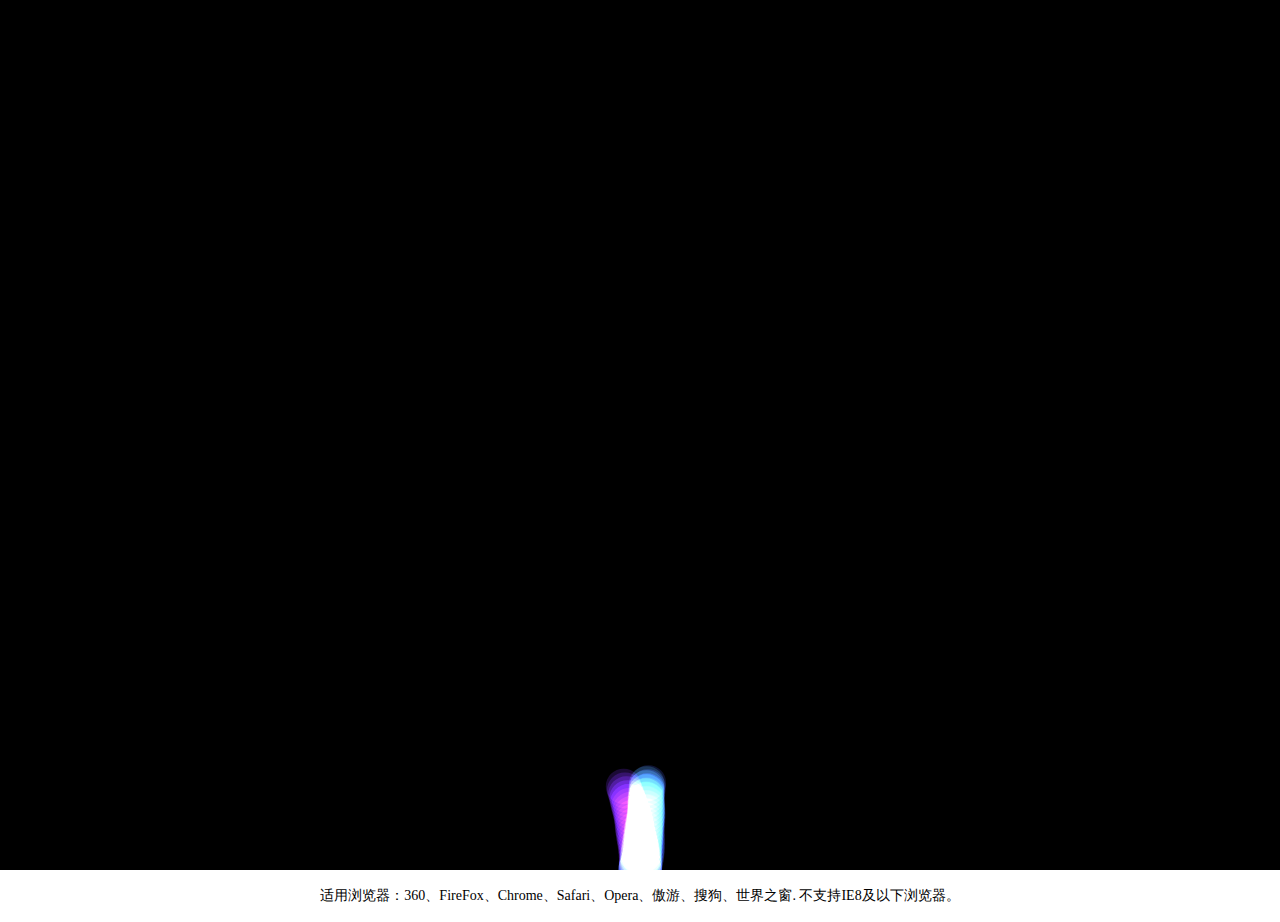
<file: DynamicWebPage/Canvas梦幻大树生长动画特效/index.html>
﻿<!DOCTYPE html PUBLIC "-//W3C//DTD XHTML 1.0 Transitional//EN" "http://www.w3.org/TR/xhtml1/DTD/xhtml1-transitional.dtd">
<html xmlns="http://www.w3.org/1999/xhtml">
<head>
<meta http-equiv="Content-Type" content="text/html; charset=utf-8" />
<title>Canvas梦幻大树生长动画特效</title>

<script type="text/javascript" src="js/jquery-1.4.2.min.js"></script>
<script type="text/javascript">
(function ($) {

	var Vector = function (x, y) {

		this.x = x || 0;

		this.y = y || 0;

	};

	Vector.prototype = {

		add: function (v) {

			this.x += v.x;

			this.y += v.y;

			return this;

		},

		length: function () {

			return Math.sqrt(this.x * this.x + this.y * this.y);

		},

		rotate: function (theta) {

			var x = this.x;

			var y = this.y;

			this.x = Math.cos(theta) * this.x - Math.sin(theta) * this.y;

			this.y = Math.sin(theta) * this.x + Math.cos(theta) * this.y;

			//this.x = Math.cos(theta) * x - Math.sin(theta) * y;

			//this.y = Math.sin(theta) * x + Math.cos(theta) * y;

			return this;

		},

		mult: function (f) {

			this.x *= f;

			this.y *= f;

			return this;

		}

	};



	var Leaf = function (p, r, c, ctx) {

		this.p = p || null;

		this.r = r || 0;

		this.c = c || 'rgba(255,255,255,1.0)';

		this.ctx = ctx;

	}



	Leaf.prototype = {

		render: function () {

			var that = this;

			var ctx = this.ctx;

			var f = Branch.random(1, 2)

			for (var i = 0; i < 5; i++) {

				(function (r) {

					setTimeout(function () {

						ctx.beginPath();

						ctx.fillStyle = that.color;

						ctx.moveTo(that.p.x, that.p.y);

						ctx.arc(that.p.x, that.p.y, r, 0, Branch.circle, true);

						ctx.fill();

					}, r * 60);

				})(i);

			}

		}

	}





	var Branch = function (p, v, r, c, t) {

		this.p = p || null;

		this.v = v || null;

		this.r = r || 0;

		this.length = 0;

		this.generation = 1;

		this.tree = t || null;

		this.color = c || 'rgba(255,255,255,1.0)';

		this.register();

	};



	Branch.prototype = {

		register: function () {

			this.tree.addBranch(this);

		},

		draw: function () {

			var ctx = this.tree.ctx;

			ctx.beginPath();

			ctx.fillStyle = this.color;

			ctx.moveTo(this.p.x, this.p.y);

			ctx.arc(this.p.x, this.p.y, this.r, 0, Branch.circle, true);

			ctx.fill();

		},

		modify: function () {

			var angle = 0.18 - (0.10 / this.generation);

			this.p.add(this.v);

			this.length += this.v.length();

			this.r *= 0.99;

			this.v.rotate(Branch.random(-angle, angle)); //.mult(0.996);

			if (this.r < 0.8 || this.generation > 10) {

				this.tree.removeBranch(this);

				var l = new Leaf(this.p, 10, this.color, this.tree.ctx);

				l.render();

			}

		},

		grow: function () {

			this.draw();

			this.modify();

			this.fork();

		},

		fork: function () {

			var p = this.length - Branch.random(100, 200); // + (this.generation * 10);

			if (p > 0) {

				var n = Math.round(Branch.random(1, 3));

				this.tree.stat.fork += n - 1;

				for (var i = 0; i < n; i++) {

					Branch.clone(this);

				}

				this.tree.removeBranch(this);

			}

		}

	};



	Branch.circle = 2 * Math.PI;

	Branch.random = function (min, max) {

		return Math.random() * (max - min) + min;

	};

	Branch.clone = function (b) {

		var r = new Branch(new Vector(b.p.x, b.p.y), new Vector(b.v.x, b.v.y), b.r, b.color, b.tree);

		r.generation = b.generation + 1;

		return r;

	};

	Branch.rgba = function (r, g, b, a) {

		return 'rgba(' + r + ',' + g + ',' + b + ',' + a + ')';

	};

	Branch.randomrgba = function (min, max, a) {

		return Branch.rgba(Math.round(Branch.random(min, max)), Math.round(Branch.random(min, max)), Math.round(Branch.random(min, max)), a);

	};



	var Tree = function () {

		var branches = [];

		var timer;

		this.stat = {

			fork: 0,

			length: 0

		};

		this.addBranch = function (b) {

			branches.push(b);

		};

		this.removeBranch = function (b) {

			for (var i = 0; i < branches.length; i++) {

				if (branches[i] === b) {

					branches.splice(i, 1);

					return;

				}

			}

		};

		this.render = function (fn) {

			var that = this;

			timer = setInterval(function () {

				fn.apply(that, arguments);

				if (branches.length > 0) {

					for (var i = 0; i < branches.length; i++) {

						branches[i].grow();

					}

				}

				else {

					//clearInterval(timer);

				}

			}, 1000 / 30);

		};

		this.init = function (ctx) {

			this.ctx = ctx;

		};

		this.abort = function () {

			branches = [];

			this.stat = {

				fork: 0,

				length: 0

			}

		};

	};





	function init() {



		// init



		var $window = $(window);

		var $body = $("body");

		var canvas_width = $window.width();

		var canvas_height = $window.height() - 30;

		var center_x = canvas_width / 2;

		var stretch_factor = 600 / canvas_height;

		var y_speed = 3 / stretch_factor;

		var $statMsg = $("#statMsg");



		// tx



		var canvas = $('#canvas')[0];

		canvas.width = canvas_width;

		canvas.height = canvas_height;

		var ctx = canvas.getContext("2d");

		ctx.globalCompositeOperation = "lighter";



		// tree



		var t = new Tree();

		t.init(ctx);

		for (var i = 0; i < 3; i++) {

			new Branch(new Vector(center_x, canvas_height), new Vector(Math.random(-1, 1), -y_speed), 15 / stretch_factor, Branch.randomrgba(0, 255, 0.3), t);

		}

		t.render(function () {

			$statMsg.html(this.stat.fork);

		});




	}





	$(function () {

		init();

	});





})(jQuery);

</script>

<style type="text/css">

body {

	padding: 0;

	margin: 0;

	overflow: hidden;

	background: #fff;

	font-family: Courier;

}
canvas {

	background-color: #000;

	cursor: pointer;

}
</style>

</head>
<body>

<canvas id='canvas'></canvas>

<div id="statMsg" style="display:none;">阶段</div>

<div style="text-align:center;margin:1px 0; font:normal 14px/24px 'MicroSoft YaHei';">
<p>适用浏览器：360、FireFox、Chrome、Safari、Opera、傲游、搜狗、世界之窗. 不支持IE8及以下浏览器。</p>
</div>
</body>
</html>
</file>
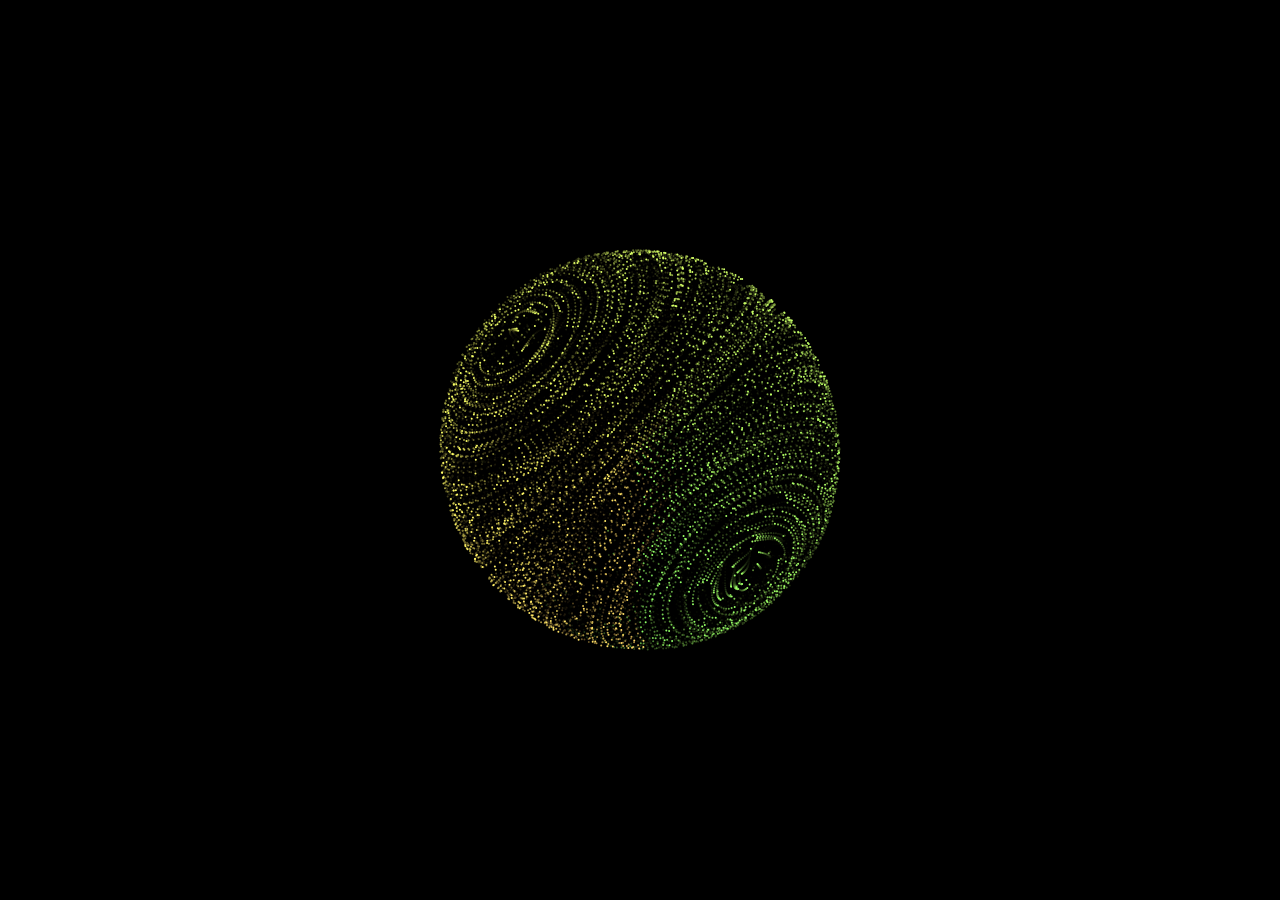
<file: DynamicWebPage/炫酷的粒子/index.html>
<!doctype html>
<html>
<head>
<meta charset="utf-8">
<title>可变形的颗粒</title>

<script type="text/javascript" src="js/jquery.min.js"></script>

<style>
html,body {
    width: 100%;
    height: 100%;
    margin: 0;
    padding: 0;
    overflow: hidden;
}
.container{
    width: 100％;
    height: 100%;
    margin: 0;
    padding: 0;
    background-color: #000000;
}</style>
</head>
<body>

<div id="jsi-particle-container" class="container"></div>

<script>
var RENDERER = {
	PARTICLE_COUNT : 1000,
	PARTICLE_RADIUS : 1,
	MAX_ROTATION_ANGLE : Math.PI / 60,
	TRANSLATION_COUNT : 500,
	
	init : function(strategy){
		this.setParameters(strategy);
		this.createParticles();
		this.setupFigure();
		this.reconstructMethod();
		this.bindEvent();
		this.drawFigure();
	},
	setParameters : function(strategy){
		this.$window = $(window);
		
		this.$container = $('#jsi-particle-container');
		this.width = this.$container.width();
		this.height = this.$container.height();
		
		this.$canvas = $('<canvas />').attr({width : this.width, height : this.height}).appendTo(this.$container);
		this.context = this.$canvas.get(0).getContext('2d');
		
		this.center = {x : this.width / 2, y : this.height / 2};
		
		this.rotationX = this.MAX_ROTATION_ANGLE;
		this.rotationY = this.MAX_ROTATION_ANGLE;
		this.strategyIndex = 0;
		this.translationCount = 0;
		this.theta = 0;
		
		this.strategies = strategy.getStrategies();
		this.particles = [];
	},
	createParticles : function(){
		for(var i = 0; i < this.PARTICLE_COUNT; i ++){
			this.particles.push(new PARTICLE(this.center));
		}
	},
	reconstructMethod : function(){
		this.setupFigure = this.setupFigure.bind(this);
		this.drawFigure = this.drawFigure.bind(this);
		this.changeAngle = this.changeAngle.bind(this);
	},
	bindEvent : function(){
		this.$container.on('click', this.setupFigure);
		this.$container.on('mousemove', this.changeAngle);
	},
	changeAngle : function(event){
		var offset = this.$container.offset(),
			x = event.clientX - offset.left + this.$window.scrollLeft(),
			y = event.clientY - offset.top + this.$window.scrollTop();
		
		this.rotationX = (this.center.y - y) / this.center.y * this.MAX_ROTATION_ANGLE;
		this.rotationY = (this.center.x - x) / this.center.x * this.MAX_ROTATION_ANGLE;
	},
	setupFigure : function(){
		for(var i = 0, length = this.particles.length; i < length; i++){
			this.particles[i].setAxis(this.strategies[this.strategyIndex]());
		}
		if(++this.strategyIndex == this.strategies.length){
			this.strategyIndex = 0;
		}
		this.translationCount = 0;
	},
	drawFigure : function(){
		requestAnimationFrame(this.drawFigure);
		
		this.context.fillStyle = 'rgba(0, 0, 0, 0.2)';
		this.context.fillRect(0, 0, this.width, this.height);
		
		for(var i = 0, length = this.particles.length; i < length; i++){
			var axis = this.particles[i].getAxis2D(this.theta);
			
			this.context.beginPath();
			this.context.fillStyle = axis.color;
			this.context.arc(axis.x, axis.y, this.PARTICLE_RADIUS, 0, Math.PI * 2, false);
			this.context.fill();
		}
		this.theta++;
		this.theta %= 360;
		
		for(var i = 0, length = this.particles.length; i < length; i++){
			this.particles[i].rotateX(this.rotationX);
			this.particles[i].rotateY(this.rotationY);
		}
		this.translationCount++;
		this.translationCount %= this.TRANSLATION_COUNT;
		
		if(this.translationCount == 0){
			this.setupFigure();
		}
	}
};
var STRATEGY = {
	SCATTER_RADIUS :150,
	CONE_ASPECT_RATIO : 1.5,
	RING_COUNT : 5,
	
	getStrategies : function(){
		var strategies = [];
		
		for(var i in this){
			if(this[i] == arguments.callee || typeof this[i] != 'function'){
				continue;
			}
			strategies.push(this[i].bind(this));
		}
		return strategies;
	},
	createSphere : function(){
		var cosTheta = Math.random() * 2 - 1,
			sinTheta = Math.sqrt(1 - cosTheta * cosTheta),
			phi = Math.random() * 2 * Math.PI;
			
		return {
			x : this.SCATTER_RADIUS * sinTheta * Math.cos(phi),
			y : this.SCATTER_RADIUS * sinTheta * Math.sin(phi),
			z : this.SCATTER_RADIUS * cosTheta,
			hue : Math.round(phi / Math.PI * 30)
		};
	},
	createTorus : function(){
		var theta = Math.random() * Math.PI * 2,
			x = this.SCATTER_RADIUS + this.SCATTER_RADIUS / 6 * Math.cos(theta),
			y = this.SCATTER_RADIUS / 6 * Math.sin(theta),
			phi = Math.random() * Math.PI * 2;
		
		return {
			x : x * Math.cos(phi),
			y : y,
			z : x * Math.sin(phi),
			hue : Math.round(phi / Math.PI * 30)
		};
	},
	createCone : function(){
		var status = Math.random() > 1 / 3,
			x,
			y,
			phi = Math.random() * Math.PI * 2,
			rate = Math.tan(30 / 180 * Math.PI) / this.CONE_ASPECT_RATIO;
		
		if(status){
			y = this.SCATTER_RADIUS * (1 - Math.random() * 2);
			x = (this.SCATTER_RADIUS - y) * rate;
		}else{
			y = -this.SCATTER_RADIUS;
			x = this.SCATTER_RADIUS * 2 * rate * Math.random();
		}
		return {
			x : x * Math.cos(phi),
			y : y,
			z : x * Math.sin(phi),
			hue : Math.round(phi / Math.PI * 30)
		};
	},
	createVase : function(){
		var theta = Math.random() * Math.PI,
			x = Math.abs(this.SCATTER_RADIUS * Math.cos(theta) / 2) + this.SCATTER_RADIUS / 8,
			y = this.SCATTER_RADIUS * Math.cos(theta) * 1.2,
			phi = Math.random() * Math.PI * 2;
		
		return {
			x : x * Math.cos(phi),
			y : y,
			z : x * Math.sin(phi),
			hue : Math.round(phi / Math.PI * 30)
		};
	}
};
var PARTICLE = function(center){
	this.center = center;
	this.init();
};
PARTICLE.prototype = {
	SPRING : 0.01,
	FRICTION : 0.9,
	FOCUS_POSITION : 300,
	COLOR : 'hsl(%hue, 100%, 70%)',
	
	init : function(){
		this.x = 0;
		this.y = 0;
		this.z = 0;
		this.vx = 0;
		this.vy = 0;
		this.vz = 0;
		this.color;
	},
	setAxis : function(axis){
		this.translating = true;
		this.nextX = axis.x;
		this.nextY = axis.y;
		this.nextZ = axis.z;
		this.hue = axis.hue;
	},
	rotateX : function(angle){
		var sin = Math.sin(angle),
			cos = Math.cos(angle),
			nextY = this.nextY * cos - this.nextZ * sin,
			nextZ = this.nextZ * cos + this.nextY * sin,
			y = this.y * cos - this.z * sin,
			z = this.z * cos + this.y * sin;
			
		this.nextY = nextY;
		this.nextZ = nextZ;
		this.y = y;
		this.z = z;
	},
	rotateY : function(angle){
		var sin = Math.sin(angle),
			cos = Math.cos(angle),
			nextX = this.nextX * cos - this.nextZ * sin,
			nextZ = this.nextZ * cos + this.nextX * sin,
			x = this.x * cos - this.z * sin,
			z = this.z * cos + this.x * sin;
			
		this.nextX = nextX;
		this.nextZ = nextZ;
		this.x = x;
		this.z = z;
	},
	rotateZ : function(angle){
		var sin = Math.sin(angle),
			cos = Math.cos(angle),
			nextX = this.nextX * cos - this.nextY * sin,
			nextY = this.nextY * cos + this.nextX * sin,
			x = this.x * cos - this.y * sin,
			y = this.y * cos + this.x * sin;
			
		this.nextX = nextX;
		this.nextY = nextY;
		this.x = x;
		this.y = y;
	},
	getAxis3D : function(){
		this.vx += (this.nextX - this.x) * this.SPRING;
		this.vy += (this.nextY - this.y) * this.SPRING;
		this.vz += (this.nextZ - this.z) * this.SPRING;
		
		this.vx *= this.FRICTION;
		this.vy *= this.FRICTION;
		this.vz *= this.FRICTION;
		
		this.x += this.vx;
		this.y += this.vy;
		this.z += this.vz;
		
		return {x : this.x, y : this.y, z : this.z};
	},
	getAxis2D : function(theta){
		var axis = this.getAxis3D(),
			scale = this.FOCUS_POSITION / (this.FOCUS_POSITION + axis.z);
			
		return {x : this.center.x + axis.x * scale, y : this.center.y - axis.y * scale, color : this.COLOR.replace('%hue', this.hue + theta)};
	}
};
$(function(){
	RENDERER.init(STRATEGY);
});</script>
</body>
</html>
</file>
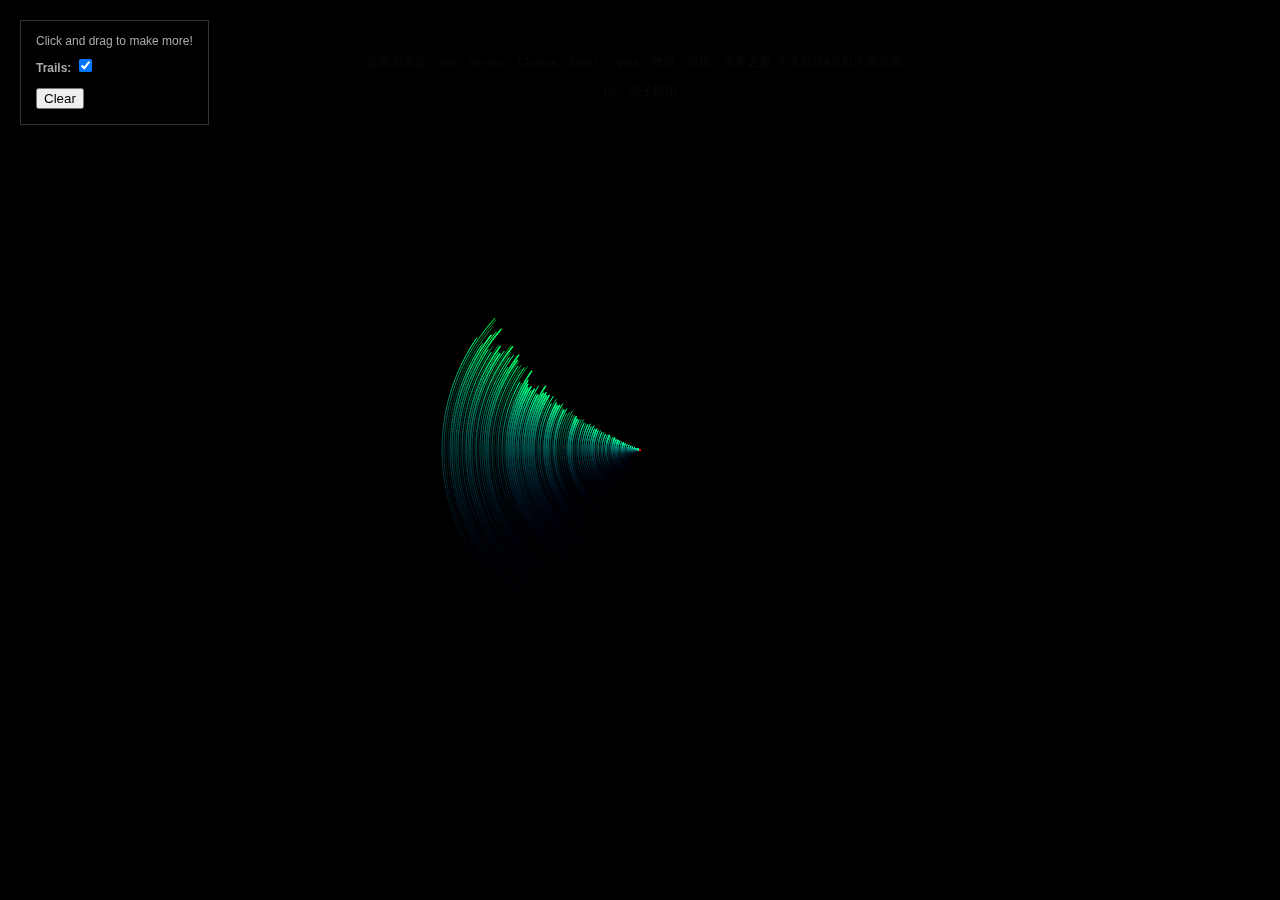
<file: DynamicWebPage/雷达扫描动画代码/index.html>
﻿<!DOCTYPE html>
<html>

<head>

  <meta charset="UTF-8">

  <title>HTML5雷达扫描动画代码 - huiyi8素材</title>

    <style>
body {
  background: #000;
  color: #aaa;
  font: 100%/20px helvetica, arial, sans-serif;
}

canvas {
  display: block;
  height: 100%;
  left: 0;
  margin: 0;
  padding: 0;
  position: absolute;
  top: 0;
  width: 100%
}

#control-panel {
  background: rgba(0,0,0,.75);
  border: 1px solid #333;
  left: 20px;
  padding: 10px 15px;
  position: absolute;
  top: 20px;
  z-index: 2;
}

p {
	font-size: 12px;
  margin: 0 0 5px;
}

label {
  font-size: 12px;
  font-weight: bold;
}	

button {
  display: block; 
  margin: 10px 0 5px;
}

a {
  border-bottom: 1px dotted #444;
  color: #fff;
  font-size: 12px;
  text-decoration: none;
}
</style>

    <script src="js/prefixfree.min.js"></script>

</head>

<body>
<div id="control-panel">
<p>Click and drag to make more!</p>
<label>Trails: </label>
<input type="checkbox" id="trail" name="trail" checked />
<button id="clear">Clear</button>
</div>
<canvas id="c"></canvas>

  <script src='js/jquery.js'></script>

  <script src="js/index.js"></script>


<div style="text-align:center;margin:50px 0; font:normal 14px/24px 'MicroSoft YaHei';">
<p><font color="#FFFFFF">适用浏览器：360、FireFox、Chrome、Safari、Opera、傲游、搜狗、世界之窗. 不支持IE8及以下浏览器。</font></p>
<p><font color="#FFFFFF">By：</font><a href="http://www.daiziouyang.cn/" target="_blank"><font color="#FFFFFF">呆子欧阳</font></a></p>
</div>
</body>
</html>
</file>
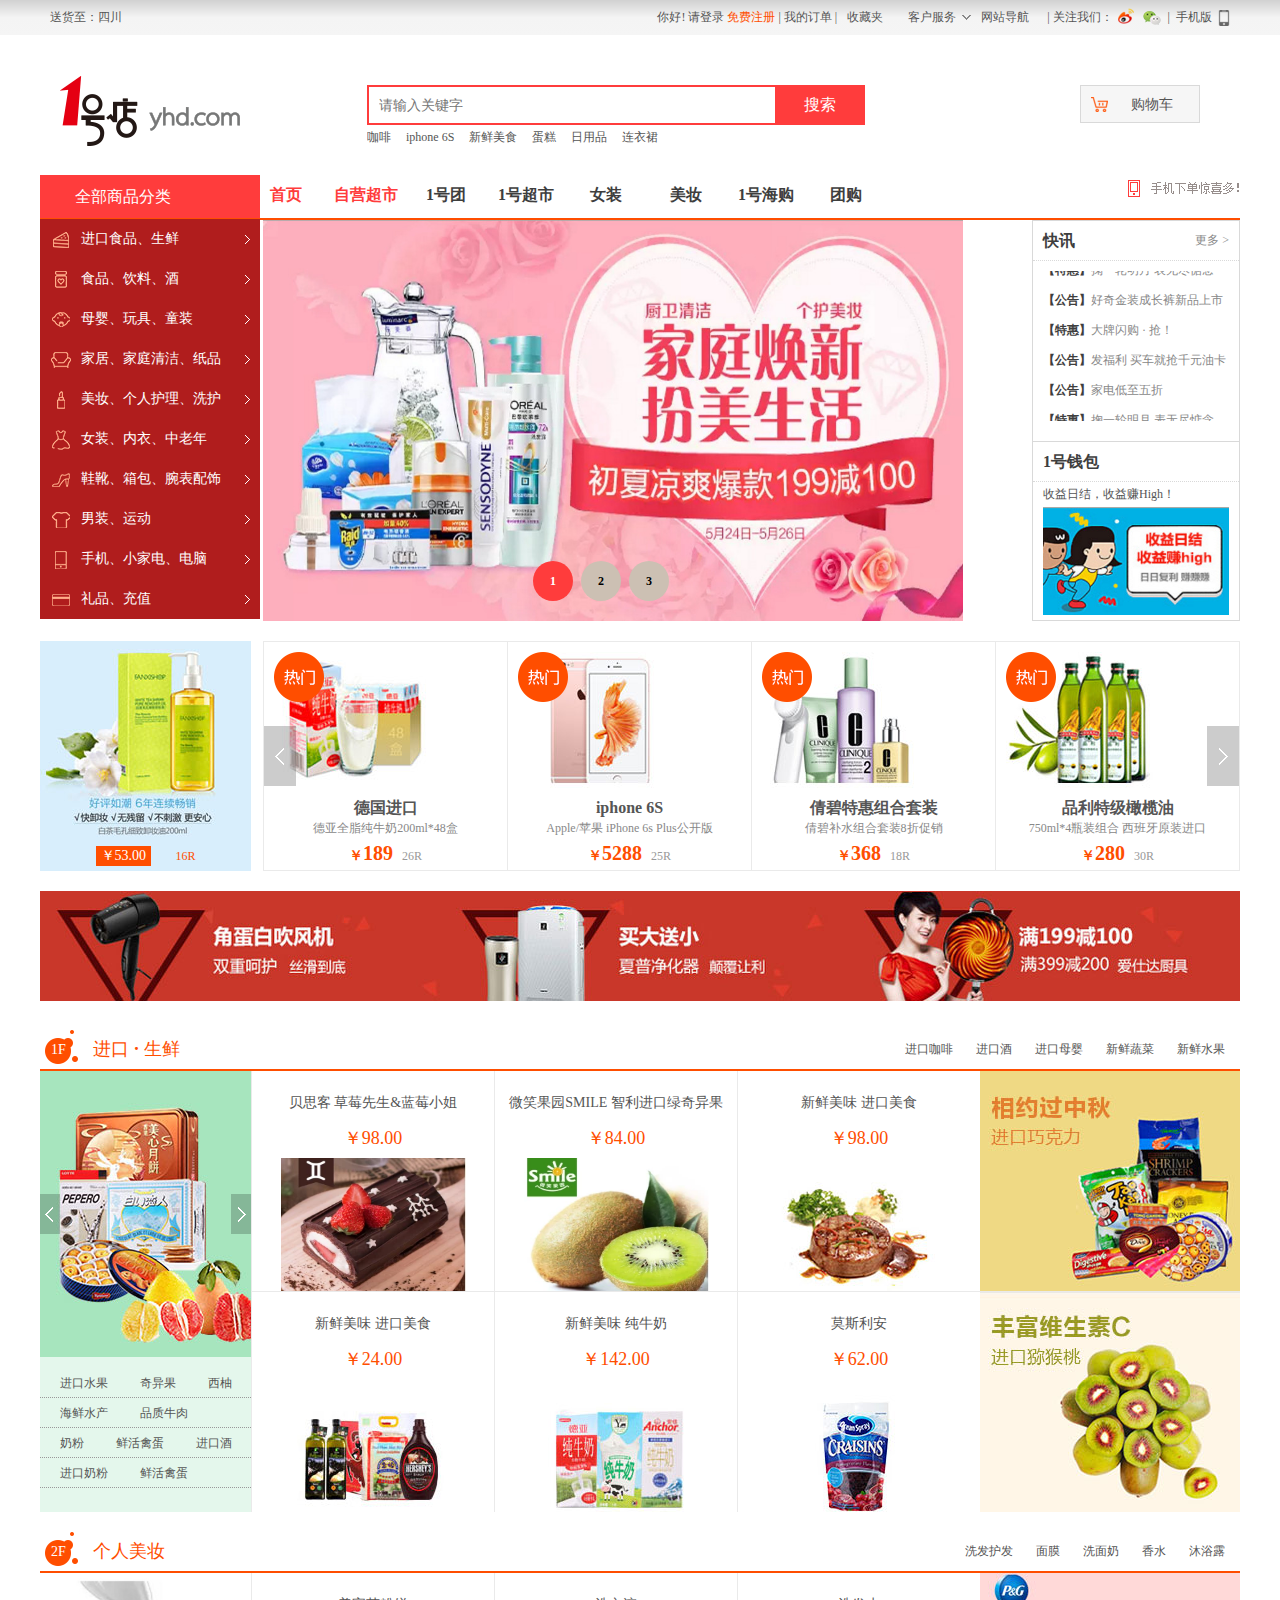
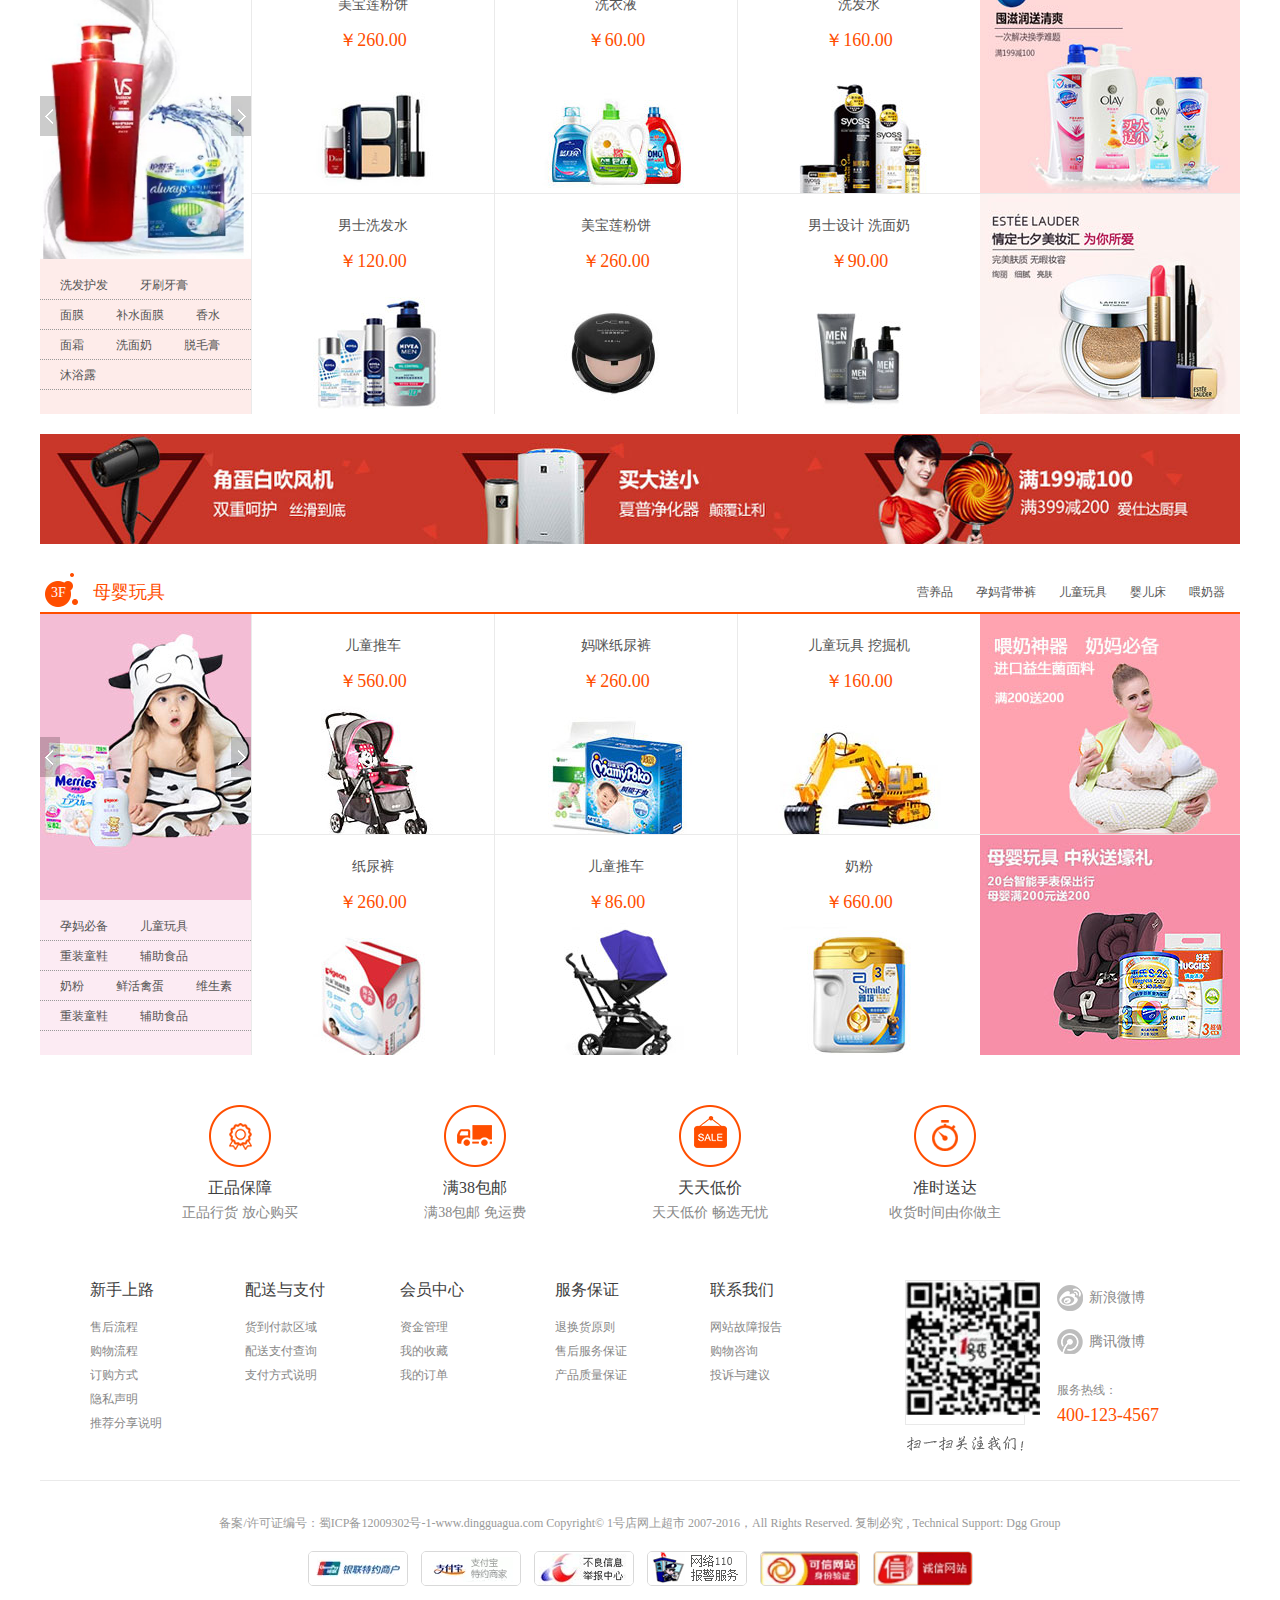
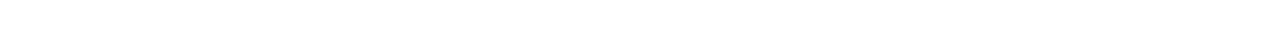
<file: StaticWebPage/1号店/Index.html>
<!DOCTYPE html>
<html>
<head lang="en">
    <meta charset="UTF-8">
    <title></title>
    <link type="text/css" rel="stylesheet" href="css/style.css"/>
    <title>一号店</title>
</head>
<body>
<!--网页头部-->
<header>
    <div class="soubg">
        <div class="sou fl">
            <div class="s_city_b">
                <span>送货至：四川</span>
            </div>
        </div>
        <div class="fr top_right">
            <div class="fl">
                你好! 请<a href="#">登录</a>
                <a href="#" style="color:#ff4e00;">免费注册</a>&nbsp;|&nbsp;<a href="#">我的订单</a>&nbsp;|
            </div>
            <ul class="ss">
                <li class="ss_list">
                    <a href="#">收藏夹</a>
                </li>
                <!--需要有向下的小箭头就添加ss_listBg-->
                <li class="ss_list ss_listBg">
                    <a href="#">客户服务</a>

                    <div class="ss_list_bg">
                        <div class="ss_list_c">
                            <ul>
                                <li><a href="#">包裹跟踪</a></li>
                                <li><a href="#">常见问题</a></li>
                                <li><a href="#">在线退款</a></li>
                                <li><a href="#">在线投诉</a></li>
                                <li><a href="#">配送范围</a></li>
                            </ul>
                        </div>
                    </div>
                </li>
                <li class="ss_list">
                    <a href="#">网站导航</a>
                </li>
            </ul>
            <span class="fl">&nbsp;|&nbsp;关注我们：</span>
                <span class="s_sh">
                    <a href="#" class="sh1">新浪</a>
                    <a href="#" class="sh2">微信</a>
                </span>
                <span class="fr">|&nbsp;
                    <a href="#">手机版&nbsp;
                        <img src="images/s_tel.png" align="absmiddle"/>
                    </a>
                </span>
        </div>
    </div>

    <div class="top">
        <div class="logo">
            <a href="#">
                <img src="images/logo.png"/>
            </a>
        </div>
        <div class="search">
            <form>
                <input type="search" value="" placeholder="请输入关键字" class="s_ipt"/>
                <input type="submit" value="搜索" class="s_btn"/>
            </form>
            <div class="fl">
                <a href="#">咖啡</a>
                <a href="#">iphone 6S</a>
                <a href="#">新鲜美食</a>
                <a href="#">蛋糕</a>
                <a href="#">日用品</a>
                <a href="#">连衣裙</a>
            </div>
        </div>
        <div class="i_car">
            <div class="car_t">购物车</div>
            <div class="last">
                <div class="noshop">
                    <img src="images/icon_tips2.png" alt=""/>
                    <h3>你的1号店购物车还是空的</h3>
                </div>
                <div class="shop">
                    <ul>
                        <li >
                            <h4>1号店满199减100 <span class="J_count">共1件商品</span></h4>
                            <div class="clear">
                                <div class="shopImg">
                                    <img src="images/shop1.png" alt=""/>
                                </div>
                                <div class="shopText">
                                    <div class="clear">
                                        <h5>宝贝许愿坊 童装女装套装 </h5>
                                        <a href="#" class="close J_btnDelete">X</a>
                                    </div>
                                    <p>深蓝 140码</p>
                                    <div class="clear">
                                        <div class="plush">
                                            <span class="J_btnDelCount">-</span>
                                            <input class="J_inputCount" type="text" value="1"/>
                                            <span class="J_btnAddCount">+</span>
                                        </div>
                                        <strong class="J_smallTotalPrice">￥190</strong>
                                    </div>
                                </div>
                            </div>
                            <p>参加一项促销，节约成本￥100</p>
                        </li>
                        <li >
                            <h4>1号店 <span class="J_count">共1件商品</span></h4>
                            <div class="clear">
                                <div class="shopImg">
                                    <img src="images/shop2.png" alt=""/>
                                </div>
                                <div class="shopText">
                                    <div class="clear">
                                        <h5>亨氏 乐维滋清乐2+2果汁 </h5>
                                        <a href="#" class="close J_btnDelete">X</a>
                                    </div>
                                    <p>草莓山楂枸杞</p>
                                    <div class="clear">
                                        <div class="plush">
                                            <span class="J_btnDelCount">-</span>
                                            <input class="J_inputCount" type="text" value="1"/>
                                            <span class="J_btnAddCount">+</span>
                                        </div>
                                        <strong class="J_smallTotalPrice">￥5.8</strong>
                                    </div>
                                </div>
                            </div>
                        </li>
                        <li >
                            <h4>珠韵首饰旗舰店 <span class="J_count">共1件商品</span></h4>
                            <div class="clear">
                                <div class="shopImg">
                                    <img src="images/shop3.png" alt=""/>
                                </div>
                                <div class="shopText">
                                    <div class="clear">
                                        <h5>珠韵首饰 大粒径 9.5-10.5mm近圆白色淡水珍珠项链 送妈妈白色45CM</h5>
                                        <a href="#" class="close J_btnDelete">X</a>
                                    </div>
                                    <p>淡水白色近圆珍珠</p>
                                    <div class="clear">
                                        <div class="plush">
                                            <span class="J_btnDelCount">-</span>
                                            <input class="J_inputCount" type="text" value="1"/>
                                            <span class="J_btnAddCount">+</span>
                                        </div>
                                        <strong class="J_smallTotalPrice">¥758 </strong>
                                    </div>
                                </div>
                            </div>
                            <p>全场包邮</p>
                        </li>
                    </ul>
                    <div class="option"><a href="#">意见反馈</a></div>
                    <div class="buy">
                        <p>合计 <span class="J_totalPrice">￥300.8</span></p>
                        <a href="#">立即结算 <span class="J_totalCount">(3)</span></a>
                    </div>
                </div>
            </div>
        </div>
    </div>
</header>
<!--网页主题部分-->
<section class="center clear">
    <!--商品列表、焦点图-->
    <div class="clear">
        <div class="menu_bg">
            <div class="menu">
                <!--Begin 商品分类详情 Begin-->
                <nav class="nav">
                    <div class="nav_t">全部商品分类</div>
                    <div class="leftNav">
                        <!--左边购物列表导航-->
                        <ul>
                            <li>
                                <div class="fj">
                                    <span class="n_img"><span></span><img src="images/nav1.png"/></span>
                                    <span class="fl">进口食品、生鲜</span>
                                </div>
                                <!--目前不显示，鼠标移入显示-->
                                <div class="zj">
                                    <div class="zj_l">
                                        <div class="zj_l_c">
                                            <h2>零食 / 糖果 / 巧克力</h2>
                                            <a href="#">坚果</a>|<a href="#">蜜饯</a>|<a href="#">红枣</a>|<a href="#">牛肉干</a>|<a
                                                href="#">巧克力</a>|
                                            <a href="#">口香糖</a>|<a href="#">海苔</a>|<a href="#">鱼干</a>|<a href="#">蜜饯</a>|<a
                                                href="#">红枣</a>|
                                            <a href="#">蜜饯</a>|<a href="#">红枣</a>|<a href="#">牛肉干</a>|<a href="#">蜜饯</a>|
                                        </div>
                                        <div class="zj_l_c">
                                            <h2>零食 / 糖果 / 巧克力</h2>
                                            <a href="#">坚果</a>|<a href="#">蜜饯</a>|<a href="#">红枣</a>|<a href="#">牛肉干</a>|<a
                                                href="#">巧克力</a>|
                                            <a href="#">口香糖</a>|<a href="#">海苔</a>|<a href="#">鱼干</a>|<a href="#">蜜饯</a>|<a
                                                href="#">红枣</a>|
                                            <a href="#">蜜饯</a>|<a href="#">红枣</a>|<a href="#">牛肉干</a>|<a href="#">蜜饯</a>|
                                        </div>
                                        <div class="zj_l_c">
                                            <h2>零食 / 糖果 / 巧克力</h2>
                                            <a href="#">坚果</a>|<a href="#">蜜饯</a>|<a href="#">红枣</a>|<a href="#">牛肉干</a>|<a
                                                href="#">巧克力</a>|
                                            <a href="#">口香糖</a>|<a href="#">海苔</a>|<a href="#">鱼干</a>|<a href="#">蜜饯</a>|<a
                                                href="#">红枣</a>|
                                            <a href="#">蜜饯</a>|<a href="#">红枣</a>|<a href="#">牛肉干</a>|<a href="#">蜜饯</a>|
                                        </div>
                                        <div class="zj_l_c">
                                            <h2>零食 / 糖果 / 巧克力</h2>
                                            <a href="#">坚果</a>|<a href="#">蜜饯</a>|<a href="#">红枣</a>|<a href="#">牛肉干</a>|<a
                                                href="#">巧克力</a>|
                                            <a href="#">口香糖</a>|<a href="#">海苔</a>|<a href="#">鱼干</a>|<a href="#">蜜饯</a>|<a
                                                href="#">红枣</a>|
                                            <a href="#">蜜饯</a>|<a href="#">红枣</a>|<a href="#">牛肉干</a>|<a href="#">蜜饯</a>|
                                        </div>
                                        <div class="zj_l_c">
                                            <h2>零食 / 糖果 / 巧克力</h2>
                                            <a href="#">坚果</a>|<a href="#">蜜饯</a>|<a href="#">红枣</a>|<a href="#">牛肉干</a>|<a
                                                href="#">巧克力</a>|
                                            <a href="#">口香糖</a>|<a href="#">海苔</a>|<a href="#">鱼干</a>|<a href="#">蜜饯</a>|<a
                                                href="#">红枣</a>|
                                            <a href="#">蜜饯</a>|<a href="#">红枣</a>|<a href="#">牛肉干</a>|<a href="#">蜜饯</a>|
                                        </div>
                                        <div class="zj_l_c">
                                            <h2>零食 / 糖果 / 巧克力</h2>
                                            <a href="#">坚果</a>|<a href="#">蜜饯</a>|<a href="#">红枣</a>|<a href="#">牛肉干</a>|<a
                                                href="#">巧克力</a>|
                                            <a href="#">口香糖</a>|<a href="#">海苔</a>|<a href="#">鱼干</a>|<a href="#">蜜饯</a>|<a
                                                href="#">红枣</a>|
                                            <a href="#">蜜饯</a>|<a href="#">红枣</a>|<a href="#">牛肉干</a>|<a href="#">蜜饯</a>|
                                        </div>
                                    </div>
                                    <div class="zj_r">
                                        <a href="#"><img src="images/n_img1.jpg" width="236" height="200"/></a>
                                        <a href="#"><img src="images/n_img2.jpg" width="236" height="200"/></a>
                                    </div>
                                </div>
                            </li>
                            <li>
                                <div class="fj">
                                    <span class="n_img"><span></span><img src="images/nav2.png"/></span>
                                    <span class="fl">食品、饮料、酒</span>
                                </div>
                                <div class="zj" style="top:-40px;">
                                    <div class="zj_l">
                                        <div class="zj_l_c">
                                            <h2>零食 / 糖果 / 巧克力2</h2>
                                            <a href="#">坚果</a>|<a href="#">蜜饯</a>|<a href="#">红枣</a>|<a href="#">牛肉干</a>|<a
                                                href="#">巧克力</a>|
                                            <a href="#">口香糖</a>|<a href="#">海苔</a>|<a href="#">鱼干</a>|<a href="#">蜜饯</a>|<a
                                                href="#">红枣</a>|
                                            <a href="#">蜜饯</a>|<a href="#">红枣</a>|<a href="#">牛肉干</a>|<a href="#">蜜饯</a>|
                                        </div>
                                        <div class="zj_l_c">
                                            <h2>零食 / 糖果 / 巧克力</h2>
                                            <a href="#">坚果</a>|<a href="#">蜜饯</a>|<a href="#">红枣</a>|<a href="#">牛肉干</a>|<a
                                                href="#">巧克力</a>|
                                            <a href="#">口香糖</a>|<a href="#">海苔</a>|<a href="#">鱼干</a>|<a href="#">蜜饯</a>|<a
                                                href="#">红枣</a>|
                                            <a href="#">蜜饯</a>|<a href="#">红枣</a>|<a href="#">牛肉干</a>|<a href="#">蜜饯</a>|
                                        </div>
                                    </div>
                                    <div class="zj_r">
                                        <a href="#"><img src="images/n_img1.jpg" width="236" height="200"/></a>
                                        <a href="#"><img src="images/n_img2.jpg" width="236" height="200"/></a>
                                    </div>
                                </div>
                            </li>
                            <li>
                                <div class="fj">
                                    <span class="n_img"><span></span><img src="images/nav3.png"/></span>
                                    <span class="fl">母婴、玩具、童装</span>
                                </div>
                                <div class="zj" style="top:-80px;">
                                    <div class="zj_l">
                                        <div class="zj_l_c">
                                            <h2>零食 / 糖果 / 巧克力3</h2>
                                            <a href="#">坚果</a>|<a href="#">蜜饯</a>|<a href="#">红枣</a>|<a href="#">牛肉干</a>|<a
                                                href="#">巧克力</a>|
                                            <a href="#">口香糖</a>|<a href="#">海苔</a>|<a href="#">鱼干</a>|<a href="#">蜜饯</a>|<a
                                                href="#">红枣</a>|
                                            <a href="#">蜜饯</a>|<a href="#">红枣</a>|<a href="#">牛肉干</a>|<a href="#">蜜饯</a>|
                                        </div>
                                    </div>
                                    <div class="zj_r">
                                        <a href="#"><img src="images/n_img1.jpg" width="236" height="200"/></a>
                                        <a href="#"><img src="images/n_img2.jpg" width="236" height="200"/></a>
                                    </div>
                                </div>
                            </li>
                            <li>
                                <div class="fj">
                                    <span class="n_img"><span></span><img src="images/nav4.png"/></span>
                                    <span class="fl">家居、家庭清洁、纸品</span>
                                </div>
                                <div class="zj" style="top:-120px;">
                                    <div class="zj_l">
                                        <div class="zj_l_c">
                                            <h2>零食 / 糖果 / 巧克力4</h2>
                                            <a href="#">坚果</a>|<a href="#">蜜饯</a>|<a href="#">红枣</a>|<a href="#">牛肉干</a>|<a
                                                href="#">巧克力</a>|
                                            <a href="#">口香糖</a>|<a href="#">海苔</a>|<a href="#">鱼干</a>|<a href="#">蜜饯</a>|<a
                                                href="#">红枣</a>|
                                            <a href="#">蜜饯</a>|<a href="#">红枣</a>|<a href="#">牛肉干</a>|<a href="#">蜜饯</a>|
                                        </div>
                                    </div>
                                    <div class="zj_r">
                                        <a href="#"><img src="images/n_img1.jpg" width="236" height="200"/></a>
                                        <a href="#"><img src="images/n_img2.jpg" width="236" height="200"/></a>
                                    </div>
                                </div>
                            </li>
                            <li>
                                <div class="fj">
                                    <span class="n_img"><span></span><img src="images/nav5.png"/></span>
                                    <span class="fl">美妆、个人护理、洗护</span>
                                </div>
                                <div class="zj" style="top:-160px;">
                                    <div class="zj_l">
                                        <div class="zj_l_c">
                                            <h2>零食 / 糖果 / 巧克力5</h2>
                                            <a href="#">坚果</a>|<a href="#">蜜饯</a>|<a href="#">红枣</a>|<a href="#">牛肉干</a>|<a
                                                href="#">巧克力</a>|
                                            <a href="#">口香糖</a>|<a href="#">海苔</a>|<a href="#">鱼干</a>|<a href="#">蜜饯</a>|<a
                                                href="#">红枣</a>|
                                            <a href="#">蜜饯</a>|<a href="#">红枣</a>|<a href="#">牛肉干</a>|<a href="#">蜜饯</a>|
                                        </div>
                                    </div>
                                    <div class="zj_r">
                                        <a href="#"><img src="images/n_img1.jpg" width="236" height="200"/></a>
                                        <a href="#"><img src="images/n_img2.jpg" width="236" height="200"/></a>
                                    </div>
                                </div>
                            </li>
                            <li>
                                <div class="fj">
                                    <span class="n_img"><span></span><img src="images/nav6.png"/></span>
                                    <span class="fl">女装、内衣、中老年</span>
                                </div>
                                <div class="zj" style="top:-200px;">
                                    <div class="zj_l">
                                        <div class="zj_l_c">
                                            <h2>零食 / 糖果 / 巧克力6</h2>
                                            <a href="#">坚果</a>|<a href="#">蜜饯</a>|<a href="#">红枣</a>|<a href="#">牛肉干</a>|<a
                                                href="#">巧克力</a>|
                                            <a href="#">口香糖</a>|<a href="#">海苔</a>|<a href="#">鱼干</a>|<a href="#">蜜饯</a>|<a
                                                href="#">红枣</a>|
                                            <a href="#">蜜饯</a>|<a href="#">红枣</a>|<a href="#">牛肉干</a>|<a href="#">蜜饯</a>|
                                        </div>
                                    </div>
                                    <div class="zj_r">
                                        <a href="#"><img src="images/n_img1.jpg" width="236" height="200"/></a>
                                        <a href="#"><img src="images/n_img2.jpg" width="236" height="200"/></a>
                                    </div>
                                </div>
                            </li>
                            <li>
                                <div class="fj">
                                    <span class="n_img"><span></span><img src="images/nav7.png"/></span>
                                    <span class="fl">鞋靴、箱包、腕表配饰</span>
                                </div>
                                <div class="zj" style="top:-240px;">
                                    <div class="zj_l">
                                        <div class="zj_l_c">
                                            <h2>零食 / 糖果 / 巧克力7</h2>
                                            <a href="#">坚果</a>|<a href="#">蜜饯</a>|<a href="#">红枣</a>|<a href="#">牛肉干</a>|<a
                                                href="#">巧克力</a>|
                                            <a href="#">口香糖</a>|<a href="#">海苔</a>|<a href="#">鱼干</a>|<a href="#">蜜饯</a>|<a
                                                href="#">红枣</a>|
                                            <a href="#">蜜饯</a>|<a href="#">红枣</a>|<a href="#">牛肉干</a>|<a href="#">蜜饯</a>|
                                        </div>
                                    </div>
                                    <div class="zj_r">
                                        <a href="#"><img src="images/n_img1.jpg" width="236" height="200"/></a>
                                        <a href="#"><img src="images/n_img2.jpg" width="236" height="200"/></a>
                                    </div>
                                </div>
                            </li>
                            <li>
                                <div class="fj">
                                    <span class="n_img"><span></span><img src="images/nav8.png"/></span>
                                    <span class="fl">男装、运动</span>
                                </div>
                                <div class="zj" style="top:-280px;">
                                    <div class="zj_l">
                                        <div class="zj_l_c">
                                            <h2>零食 / 糖果 / 巧克力8</h2>
                                            <a href="#">坚果</a>|<a href="#">蜜饯</a>|<a href="#">红枣</a>|<a href="#">牛肉干</a>|<a
                                                href="#">巧克力</a>|
                                            <a href="#">口香糖</a>|<a href="#">海苔</a>|<a href="#">鱼干</a>|<a href="#">蜜饯</a>|<a
                                                href="#">红枣</a>|
                                            <a href="#">蜜饯</a>|<a href="#">红枣</a>|<a href="#">牛肉干</a>|<a href="#">蜜饯</a>|
                                        </div>
                                    </div>
                                    <div class="zj_r">
                                        <a href="#"><img src="images/n_img1.jpg" width="236" height="200"/></a>
                                        <a href="#"><img src="images/n_img2.jpg" width="236" height="200"/></a>
                                    </div>
                                </div>
                            </li>
                            <li>
                                <div class="fj">
                                    <span class="n_img"><span></span><img src="images/nav9.png"/></span>
                                    <span class="fl">手机、小家电、电脑</span>
                                </div>
                                <div class="zj" style="top:-320px;">
                                    <div class="zj_l">
                                        <div class="zj_l_c">
                                            <h2>零食 / 糖果 / 巧克力9</h2>
                                            <a href="#">坚果</a>|<a href="#">蜜饯</a>|<a href="#">红枣</a>|<a href="#">牛肉干</a>|<a
                                                href="#">巧克力</a>|
                                            <a href="#">口香糖</a>|<a href="#">海苔</a>|<a href="#">鱼干</a>|<a href="#">蜜饯</a>|<a
                                                href="#">红枣</a>|
                                            <a href="#">蜜饯</a>|<a href="#">红枣</a>|<a href="#">牛肉干</a>|<a href="#">蜜饯</a>|
                                        </div>
                                    </div>
                                    <div class="zj_r">
                                        <a href="#"><img src="images/n_img1.jpg" width="236" height="200"/></a>
                                        <a href="#"><img src="images/n_img2.jpg" width="236" height="200"/></a>
                                    </div>
                                </div>
                            </li>
                            <li>
                                <div class="fj">
                                    <span class="n_img"><span></span><img src="images/nav10.png"/></span>
                                    <span class="fl">礼品、充值</span>
                                </div>
                                <div class="zj" style="top:-360px;">
                                    <div class="zj_l">
                                        <div class="zj_l_c">
                                            <h2>零食 / 糖果 / 巧克力10</h2>
                                            <a href="#">坚果</a>|<a href="#">蜜饯</a>|<a href="#">红枣</a>|<a href="#">牛肉干</a>|<a
                                                href="#">巧克力</a>|
                                            <a href="#">口香糖</a>|<a href="#">海苔</a>|<a href="#">鱼干</a>|<a href="#">蜜饯</a>|<a
                                                href="#">红枣</a>|
                                            <a href="#">蜜饯</a>|<a href="#">红枣</a>|<a href="#">牛肉干</a>|<a href="#">蜜饯</a>|
                                        </div>
                                    </div>
                                    <div class="zj_r">
                                        <a href="#"><img src="images/n_img1.jpg" width="236" height="200"/></a>
                                        <a href="#"><img src="images/n_img2.jpg" width="236" height="200"/></a>
                                    </div>
                                </div>
                            </li>
                        </ul>
                    </div>
                </nav>
                <!--End 商品分类详情 End-->
                <nav>
                    <ul class="menu_r">
                        <li class="active"><a href="">首页</a></li>
                        <li class="active"><a href="">自营超市</a></li>
                        <li><a href="">1号团</a></li>
                        <li><a href="">1号超市</a></li>
                        <li><a href="">女装</a></li>
                        <li><a href="">美妆</a></li>
                        <li><a href="">1号海购</a></li>
                        <li><a href="">团购</a></li>
                    </ul>
                </nav>
                <a href="#" class="m_ad"><img src="images/phone.png" alt=""/></a>
            </div>
        </div>
        <!--焦点图-->
        <div class="banner">
            <div class="top_slide_wrap">
                <ul class="slide_box ">
                    <li class="active"><img src="images/ban1.jpg" width="700" height="401"/></li>
                    <li><img src="images/ban1.jpg" width="700" height="401"/></li>
                    <li><img src="images/ban1.jpg" width="700" height="401"/></li>
                </ul>
                <ul class="num">
                    <li  class="active"><a href="#">1</a></li>
                    <li class=""><a href="#">2</a></li>
                    <li><a href="#">3</a></li>
                </ul>
                <!--<div class="op_btns">-->
                    <!--<a href="#" class="op_btn op_prev"></a>-->
                    <!--<a href="#" class="op_btn op_next"></a>-->
                <!--</div>-->
            </div>
        </div>
        <!--新闻列表-->
        <div class="inews">
            <div class="news_t">
                <h3 class="fl">快讯</h3>
                <span class="fr"><a href="#">更多 ></a></span>
            </div>
            <ul id="express">
                <li><span>【特惠】</span><a href="#">掬一轮明月 表无尽惦念</a></li>
                <li><span>【公告】</span><a href="#">好奇金装成长裤新品上市</a></li>
                <li><span>【特惠】</span><a href="#">大牌闪购 · 抢！</a></li>
                <li><span>【公告】</span><a href="#">发福利 买车就抢千元油卡</a></li>
                <li><span>【公告】</span><a href="#">家电低至五折</a></li>
                <li><span>【特惠】</span><a href="#">掬一轮明月 表无尽惦念</a></li>
                <li><span>【公告】</span><a href="#">好奇金装成长裤新品上市</a></li>
                <li><span>【特惠】</span><a href="#">大牌闪购 · 抢！</a></li>
                <li><span>【公告】</span><a href="#">发福利 买车就抢千元油卡</a></li>
                <li><span>【公告】</span><a href="#">家电低至五折</a></li>

            </ul>
            <div class="charge_t">
                <h3>1号钱包</h3>
                <p>收益日结，收益赚High！</p>
                <img src="images/oneAD.jpg" alt=""/>
            </div>
        </div>
    </div>

    <!--Begin 热门商品 Begin-->
    <div class="content clear ">
        <div class="hot">
            <div class="img">
                <img src="images/l_img.jpg" width="188" height="188"/>
            </div>
            <div class="pri_bg">
                <span class="price fl">￥53.00</span>
                <span class="fr">16R</span>
            </div>
        </div>
        <div class="hot_pro">
            <div id="feature">
                <ul class="featureUL">
                    <li class="featureBox">
                        <div class="h_icon"><img src="images/hot.png" width="50" height="50"/></div>
                        <div class="imgbg">
                            <a href="#"><img src="images/hot1.jpg" width="160" height="136"/></a>
                        </div>
                        <div class="name">
                            <a href="#">
                                <h2>德国进口</h2>
                                德亚全脂纯牛奶200ml*48盒
                            </a>
                        </div>
                        <div class="price">
                            <strong>￥<span>189</span></strong> &nbsp; 26R
                        </div>
                    </li>
                    <li class="featureBox">
                        <div class="h_icon"><img src="images/hot.png" width="50" height="50"/></div>
                        <div class="imgbg">
                            <a href="#"><img src="images/hot2.jpg" width="160" height="136"/></a>
                        </div>
                        <div class="name">
                            <a href="#">
                                <h2>iphone 6S</h2>
                                Apple/苹果 iPhone 6s Plus公开版
                            </a>
                        </div>
                        <div class="price">
                            <strong>￥<span>5288</span></strong> &nbsp; 25R
                        </div>
                    </li>
                    <li class="featureBox">
                        <div class="h_icon"><img src="images/hot.png" width="50" height="50"/></div>
                        <div class="imgbg">
                            <a href="#"><img src="images/hot3.jpg" width="160" height="136"/></a>
                        </div>
                        <div class="name">
                            <a href="#">
                                <h2>倩碧特惠组合套装</h2>
                                倩碧补水组合套装8折促销
                            </a>
                        </div>
                        <div class="price">
                            <strong>￥<span>368</span></strong> &nbsp; 18R
                        </div>
                    </li>
                    <li class="featureBox">
                        <div class="h_icon"><img src="images/hot.png" width="50" height="50"/></div>
                        <div class="imgbg">
                            <a href="#"><img src="images/hot4.jpg" width="160" height="136"/></a>
                        </div>
                        <div class="name">
                            <a href="#">
                                <h2>品利特级橄榄油</h2>
                                750ml*4瓶装组合 西班牙原装进口
                            </a>
                        </div>
                        <div class="price">
                            <strong>￥<span>280</span></strong> &nbsp; 30R
                        </div>
                    </li>
                </ul>
                <a class="h_prev" href="#">Previous</a>
                <a class="h_next" href="#">Next</a>
            </div>
        </div>
    </div>

    <!--广告-->
    <div class="content">
        <img src="images/mban_2.jpg"/>
    </div>

    <!--Begin 进口 生鲜 Begin-->
    <section class="content clear">
        <div class="floorTitle ">
            <span class="floor_num">1F</span>
            <span class="fl">进口 <b>·</b> 生鲜</span>
        <div class="i_mores fr">
            <a href="#">进口咖啡</a>
            <a href="#">进口酒</a>
            <a href="#">进口母婴</a>
            <a href="#">新鲜蔬菜</a>
            <a href="#">新鲜水果</a>
        </div>
        </div>
        <div class="main">
            <div class="fresh_left">
                <div class="fre_ban">
                    <div id="imgPlay1">
                        <ul class="imgs" id="actor1">
                            <li><a href="#"><img src="images/fre_r.jpg" width="211" height="286"/></a></li>
                        </ul>
                        <div class="prevf">上一张</div>
                        <div class="nextf">下一张</div>
                    </div>
                </div>
                <div class="fresh_txt">
                    <div class="fresh_txt_c">
                        <a href="#">进口水果</a><a href="#">奇异果</a><a href="#">西柚</a><a href="#">海鲜水产</a><a href="#">品质牛肉</a><a
                            href="#">奶粉</a><a href="#">鲜活禽蛋</a><a href="#">进口酒</a><a href="#">进口奶粉</a><a href="#">鲜活禽蛋</a>
                    </div>
                </div>
            </div>
            <div class="fresh_mid">
                <ul>
                    <li>
                        <div class="name"><a href="#">贝思客 草莓先生&蓝莓小姐</a></div>
                        <div class="price">
                           <span>￥98.00</span>
                        </div>
                        <div class="img"><a href="#"><img src="images/fre_1.jpg" width="185" height="155"/></a></div>
                    </li>
                    <li>
                        <div class="name"><a href="#">微笑果园SMILE 智利进口绿奇异果</a></div>
                        <div class="price">
                           <span>￥84.00</span>
                        </div>
                        <div class="img"><a href="#"><img src="images/fre_2.jpg" width="185" height="155"/></a></div>
                    </li>
                    <li>
                        <div class="name"><a href="#">新鲜美味 进口美食</a></div>
                        <div class="price">
                            <span>￥98.00</span>
                        </div>
                        <div class="img"><a href="#"><img src="images/fre_3.jpg" width="185" height="155"/></a></div>
                    </li>
                    <li>
                        <div class="name"><a href="#">新鲜美味 进口美食</a></div>
                        <div class="price">
                            <span>￥24.00</span>
                        </div>
                        <div class="img"><a href="#"><img src="images/fre_4.jpg" width="185" height="155"/></a></div>
                    </li>
                    <li>
                        <div class="name"><a href="#">新鲜美味 纯牛奶</a></div>
                        <div class="price">
                           <span>￥142.00</span>
                        </div>
                        <div class="img"><a href="#"><img src="images/fre_5.jpg" width="185" height="155"/></a></div>
                    </li>
                    <li>
                        <div class="name"><a href="#">莫斯利安</a></div>
                        <div class="price">
                            <span>￥62.00</span>
                        </div>
                        <div class="img"><a href="#"><img src="images/fre_6.jpg" width="185" height="155"/></a></div>
                    </li>
                </ul>
            </div>
            <div class="fresh_right">
                <ul>
                    <li><a href="#"><img src="images/fre_b1.jpg" width="260" height="220"/></a></li>
                    <li><a href="#"><img src="images/fre_b2.jpg" width="260" height="220"/></a></li>
                </ul>
            </div>
        </div>
    </section>
    <!--End 进口 生鲜 End-->

    <!--Begin 个人美妆 Begin-->
    <section class="content clear">
        <div class="floorTitle ">
            <span class="floor_num">2F</span>
            <span class="fl">个人美妆</span>
        <div class="i_mores fr">
            <a href="#">洗发护发</a>
            <a href="#">面膜</a>
            <a href="#">洗面奶</a>
            <a href="#">香水</a>
            <a href="#">沐浴露</a>
        </div>
        </div>
        <div class="main">
            <div class="make_left">
                <div class="make_ban">
                    <div id="imgPlay3">
                        <ul class="imgs" id="actor3">
                            <li><a href="#"><img src="images/make_r.jpg" width="211" height="286"/></a></li>
                        </ul>
                        <div class="prev_m">上一张</div>
                        <div class="next_m">下一张</div>
                    </div>
                </div>
                <div class="fresh_txt">
                    <div class="fresh_txt_c">
                        <a href="#">洗发护发</a><a href="#">牙刷牙膏</a><a href="#">面膜</a><a href="#">补水面膜</a><a href="#">香水</a><a
                            href="#">面霜</a><a href="#">洗面奶</a><a href="#">脱毛膏</a><a href="#">沐浴露</a>
                    </div>
                </div>
            </div>
            <div class="fresh_mid">
                <ul>
                    <li>
                        <div class="name"><a href="#">美宝莲粉饼</a></div>
                        <div class="price">
                           <span>￥260.00</span>
                        </div>
                        <div class="img"><a href="#"><img src="images/make_1.jpg" width="185" height="155"/></a></div>
                    </li>
                    <li>
                        <div class="name"><a href="#">洗衣液</a></div>
                        <div class="price">
                            <span>￥60.00</span>
                        </div>
                        <div class="img"><a href="#"><img src="images/make_2.jpg" width="185" height="155"/></a></div>
                    </li>
                    <li>
                        <div class="name"><a href="#">洗发水</a></div>
                        <div class="price">
                            <span>￥160.00</span>
                        </div>
                        <div class="img"><a href="#"><img src="images/make_3.jpg" width="185" height="155"/></a></div>
                    </li>
                    <li>
                        <div class="name"><a href="#">男士洗发水</a></div>
                        <div class="price">
                            <span>￥120.00</span>
                        </div>
                        <div class="img"><a href="#"><img src="images/make_4.jpg" width="185" height="155"/></a></div>
                    </li>
                    <li>
                        <div class="name"><a href="#">美宝莲粉饼</a></div>
                        <div class="price">
                            <span>￥260.00</span>
                        </div>
                        <div class="img"><a href="#"><img src="images/make_5.jpg" width="185" height="155"/></a></div>
                    </li>
                    <li>
                        <div class="name"><a href="#">男士设计 洗面奶</a></div>
                        <div class="price">
                           <span>￥90.00</span>
                        </div>
                        <div class="img"><a href="#"><img src="images/make_6.jpg" width="185" height="155"/></a></div>
                    </li>
                </ul>
            </div>
            <div class="fresh_right">
                <ul>
                    <li><a href="#"><img src="images/make_b1.jpg" width="260" height="220"/></a></li>
                    <li><a href="#"><img src="images/make_b2.jpg" width="260" height="220"/></a></li>
                </ul>
            </div>
        </div>
    </section>
    <!--End 个人美妆 End-->

    <div class="content">
        <img src="images/mban_2.jpg" width="1200" height="110"/>
    </div>

    <!--Begin 母婴玩具 Begin-->
    <section class="content">
        <div class="floorTitle">
            <span class="floor_num">3F</span>
            <span class="fl">母婴玩具</span>
        <div class="i_mores fr">
            <a href="#">营养品</a>
            <a href="#">孕妈背带裤</a>
            <a href="#">儿童玩具</a>
            <a href="#">婴儿床</a>
            <a href="#">喂奶器</a>
        </div>
        </div>
        <div class="main">
            <div class="baby_left">
                <div class="baby_ban">
                    <div id="imgPlay4">
                        <ul class="imgs" id="actor4">
                            <li><a href="#"><img src="images/baby_r.jpg" width="211" height="286"/></a></li>
                            <li><a href="#"><img src="images/baby_r.jpg" width="211" height="286"/></a></li>
                            <li><a href="#"><img src="images/baby_r.jpg" width="211" height="286"/></a></li>
                        </ul>
                        <div class="prev_b">上一张</div>
                        <div class="next_b">下一张</div>
                    </div>
                </div>
                <div class="fresh_txt">
                    <div class="fresh_txt_c">
                        <a href="#">孕妈必备</a><a href="#">儿童玩具</a><a href="#">重装童鞋</a><a href="#">辅助食品</a><a href="#">奶粉</a><a
                            href="#">鲜活禽蛋</a><a href="#">维生素</a><a href="#">重装童鞋</a><a href="#">辅助食品</a>
                    </div>
                </div>
            </div>
            <div class="fresh_mid">
                <ul>
                    <li>
                        <div class="name"><a href="#">儿童推车</a></div>
                        <div class="price">
                            <span>￥560.00</span>
                        </div>
                        <div class="img"><a href="#"><img src="images/baby_1.jpg" width="185" height="155"/></a></div>
                    </li>
                    <li>
                        <div class="name"><a href="#">妈咪纸尿裤</a></div>
                        <div class="price">
                            <span>￥260.00</span>
                        </div>
                        <div class="img"><a href="#"><img src="images/baby_2.jpg" width="185" height="155"/></a></div>
                    </li>
                    <li>
                        <div class="name"><a href="#">儿童玩具 挖掘机</a></div>
                        <div class="price">
                            <span>￥160.00</span>
                        </div>
                        <div class="img"><a href="#"><img src="images/baby_3.jpg" width="185" height="155"/></a></div>
                    </li>
                    <li>
                        <div class="name"><a href="#">纸尿裤</a></div>
                        <div class="price">
                            <span>￥260.00</span>
                        </div>
                        <div class="img"><a href="#"><img src="images/baby_4.jpg" width="185" height="155"/></a></div>
                    </li>
                    <li>
                        <div class="name"><a href="#">儿童推车</a></div>
                        <div class="price">
                            <span>￥86.00</span>
                        </div>
                        <div class="img"><a href="#"><img src="images/baby_5.jpg" width="185" height="155"/></a></div>
                    </li>
                    <li>
                        <div class="name"><a href="#">奶粉</a></div>
                        <div class="price">
                            <span>￥660.00</span>
                        </div>
                        <div class="img"><a href="#"><img src="images/baby_6.jpg" width="185" height="155"/></a></div>
                    </li>
                </ul>
            </div>
            <div class="fresh_right">
                <ul>
                    <li><a href="#"><img src="images/baby_b1.jpg" width="260" height="220"/></a></li>
                    <li><a href="#"><img src="images/baby_b2.jpg" width="260" height="220"/></a></li>
                </ul>
            </div>
        </div>
    </section>
    <!--End 母婴玩具 End-->


</section>
<!--网页底部-->
<footer class="center">
    <!-- Footer -->
    <div class="b_btm_bg b_btm_c">
        <ul class="b_btm">
            <li>
                <a><img src="images/b1.png" width="62" height="62"/></a>
                <div><h2>正品保障</h2>正品行货 放心购买</div>
            </li>
            <li >
                <a><img src="images/b2.png" width="62" height="62"/></a>
                <div><h2>满38包邮</h2>满38包邮 免运费</div>
            </li>
            <li>
                <a><img src="images/b3.png" width="62" height="62"/></a>
                <div><h2>天天低价</h2>天天低价 畅选无忧</div>
            </li>
            <li>
                <a><img src="images/b4.png" width="62" height="62"/></a>
                <div><h2>准时送达</h2>收货时间由你做主</div>
            </li>
        </ul>
    </div>
    <div class="b_nav">
        <dl>
            <dt><a href="#">新手上路</a></dt>
            <dd><a href="#">售后流程</a></dd>
            <dd><a href="#">购物流程</a></dd>
            <dd><a href="#">订购方式</a></dd>
            <dd><a href="#">隐私声明</a></dd>
            <dd><a href="#">推荐分享说明</a></dd>
        </dl>
        <dl>
            <dt><a href="#">配送与支付</a></dt>
            <dd><a href="#">货到付款区域</a></dd>
            <dd><a href="#">配送支付查询</a></dd>
            <dd><a href="#">支付方式说明</a></dd>
        </dl>
        <dl>
            <dt><a href="#">会员中心</a></dt>
            <dd><a href="#">资金管理</a></dd>
            <dd><a href="#">我的收藏</a></dd>
            <dd><a href="#">我的订单</a></dd>
        </dl>
        <dl>
            <dt><a href="#">服务保证</a></dt>
            <dd><a href="#">退换货原则</a></dd>
            <dd><a href="#">售后服务保证</a></dd>
            <dd><a href="#">产品质量保证</a></dd>
        </dl>
        <dl>
            <dt><a href="#">联系我们</a></dt>
            <dd><a href="#">网站故障报告</a></dd>
            <dd><a href="#">购物咨询</a></dd>
            <dd><a href="#">投诉与建议</a></dd>
        </dl>
        <div class="b_tel_bg">
            <a href="#" class="b_sh1">新浪微博</a>
            <a href="#" class="b_sh2">腾讯微博</a>

            <p>
                服务热线：<br/>
                <span>400-123-4567</span>
            </p>
        </div>
        <div class="b_er">
            <div class="b_er_c"><img src="images/er.gif" /></div>
            <img src="images/ss.png"/>
        </div>
    </div>
    <div class="btmbg">
        <div class="btm">
            备案/许可证编号：蜀ICP备12009302号-1-www.dingguagua.com Copyright© 1号店网上超市 2007-2016，All Rights Reserved. 复制必究 ,
            Technical Support: Dgg Group <br/>
            <img src="images/b_1.gif"/>
            <img src="images/b_2.gif"/>
            <img src="images/b_3.gif"/>
            <img src="images/b_4.gif"/>
            <img src="images/b_5.gif"/>
            <img src="images/b_6.gif"/>
        </div>
    </div>
    <!--Footer -->
</footer>


</body>
<script src="js/jquery-1.11.1.min.js"></script>
<script src="js/index.js"></script>
<script src="js/public.js"></script>
</html>
</file>
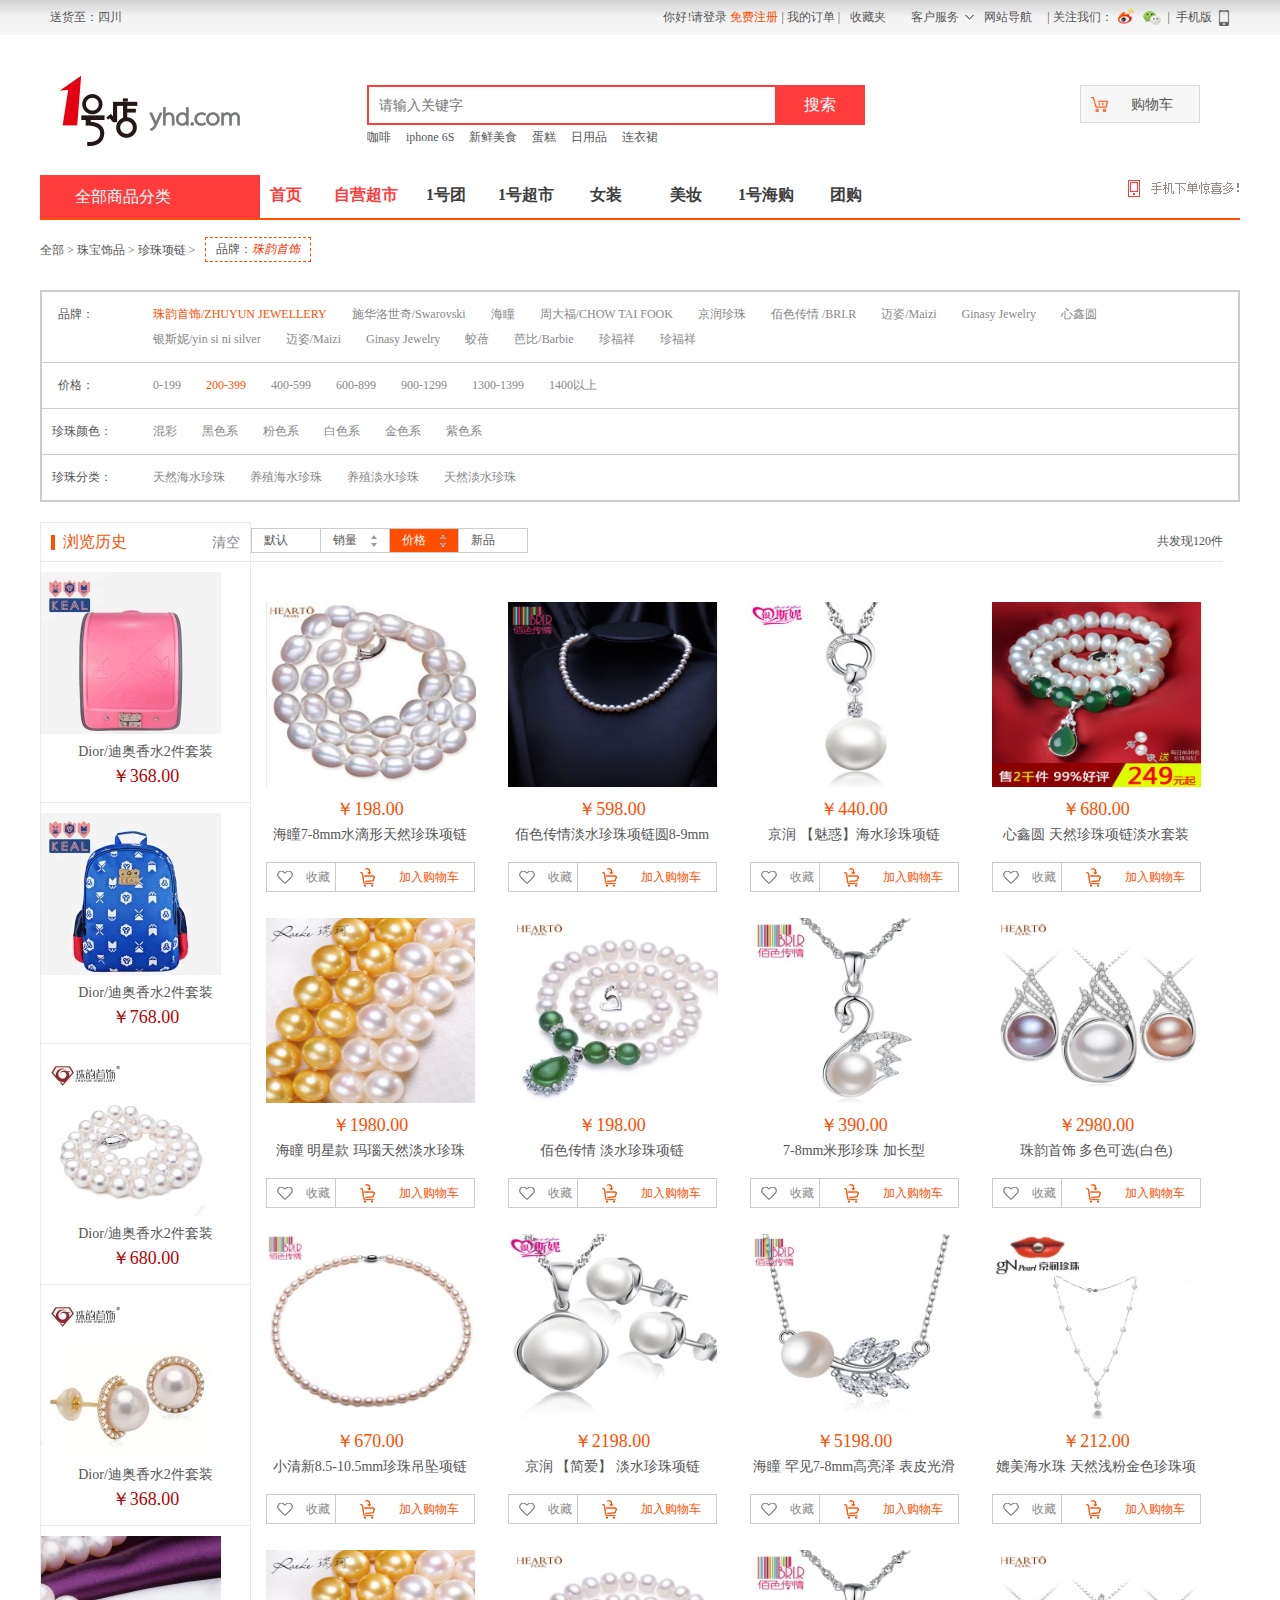
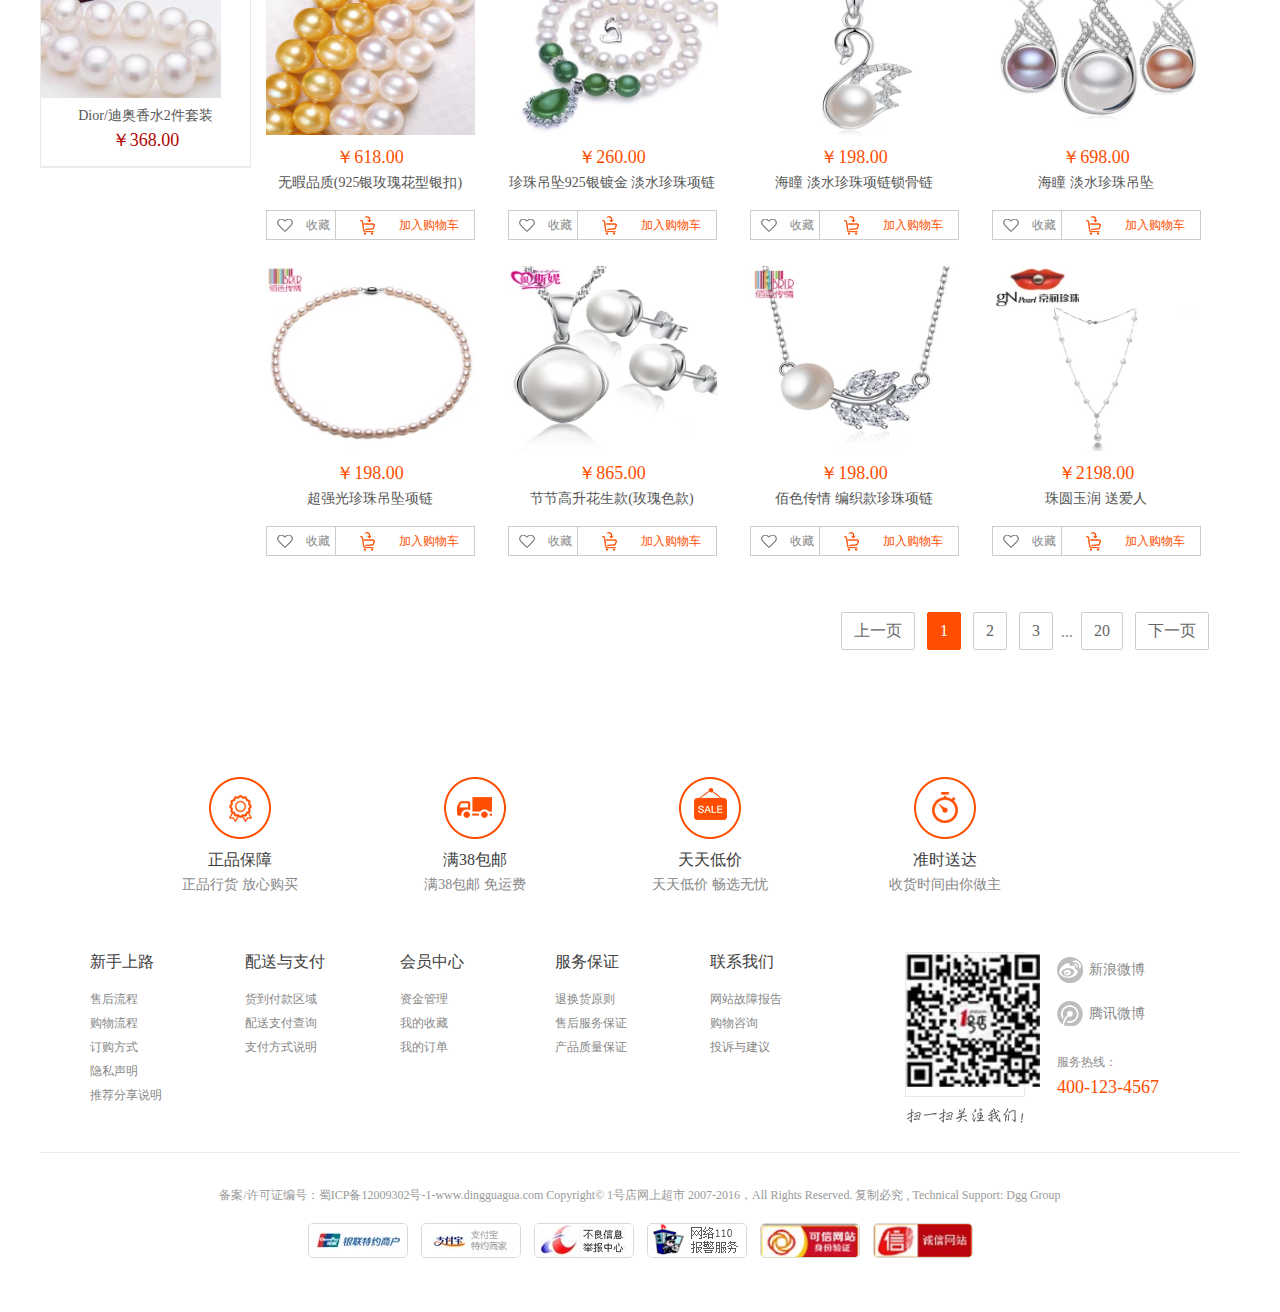
<file: StaticWebPage/1号店/CategoryList.html>
<!DOCTYPE html>
<html>
<head lang="en">
    <meta charset="UTF-8">
    <link type="text/css" rel="stylesheet" href="css/style.css"/>
    <title>珍珠项链 1号店</title>
</head>
<body>
<!--网页头部-->
<header>
    <div class="soubg">
        <div class="sou fl">
            <div class="s_city_b">
                <span>送货至：四川</span>
            </div>
        </div>
        <div class="fr top_right">
            <div class="fl">
                你好!请<a href="#">登录</a>
                <a href="#" style="color:#ff4e00;">免费注册</a>&nbsp;|&nbsp;<a href="#">我的订单</a>&nbsp;|
            </div>
            <ul class="ss">
                <li class="ss_list">
                    <a href="#">收藏夹</a>
                </li>
                <li class="ss_list ss_listBg">
                    <a href="#">客户服务</a>

                    <div class="ss_list_bg">
                        <div class="ss_list_c">
                            <ul>
                                <li><a href="#">包裹跟踪</a></li>
                                <li><a href="#">常见问题</a></li>
                                <li><a href="#">在线退款</a></li>
                                <li><a href="#">在线投诉</a></li>
                                <li><a href="#">配送范围</a></li>
                            </ul>
                        </div>
                    </div>
                </li>
                <li class="ss_list">
                    <a href="#">网站导航</a>
                </li>
            </ul>
            <span class="fl">|&nbsp;关注我们：</span>
                <span class="s_sh">
                    <a href="#" class="sh1">新浪</a>
                    <a href="#" class="sh2">微信</a>
                </span>
                <span class="fr">|&nbsp;
                    <a href="#">手机版&nbsp;
                        <img src="images/s_tel.png" align="absmiddle"/>
                    </a>
                </span>
        </div>
    </div>

    <div class="top">
        <div class="logo">
            <a href="#">
                <img src="images/logo.png"/>
            </a>
        </div>
        <div class="search">
            <form>
                <input type="search" value="" placeholder="请输入关键字" class="s_ipt"/>
                <input type="submit" value="搜索" class="s_btn"/>
            </form>
            <div class="fl">
                <a href="#">咖啡</a>
                <a href="#">iphone 6S</a>
                <a href="#">新鲜美食</a>
                <a href="#">蛋糕</a>
                <a href="#">日用品</a>
                <a href="#">连衣裙</a>
            </div>
        </div>
        <div class="i_car">
            <div class="car_t">购物车</div>
            <div class="last">
                <div class="noshop">
                    <img src="images/icon_tips2.png" alt=""/>
                    <h3>你的1号店购物车还是空的</h3>
                </div>
                <div class="shop">
                    <ul>
                        <li >
                            <h4>1号店满199减100 <span class="J_count">共1件商品</span></h4>
                            <div class="clear">
                                <div class="shopImg">
                                    <img src="images/shop1.png" alt=""/>
                                </div>
                                <div class="shopText">
                                    <div class="clear">
                                        <h5>宝贝许愿坊 童装女装套装 </h5>
                                        <a href="#" class="close J_btnDelete">X</a>
                                    </div>
                                    <p>深蓝 140码</p>
                                    <div class="clear">
                                        <div class="plush">
                                            <span class="J_btnDelCount">-</span>
                                            <input class="J_inputCount" type="text" value="1"/>
                                            <span class="J_btnAddCount">+</span>
                                        </div>
                                        <strong class="J_smallTotalPrice">￥190</strong>
                                    </div>
                                </div>
                            </div>
                            <p>参加一项促销，节约成本￥100</p>
                        </li>
                        <li >
                            <h4>1号店 <span class="J_count">共1件商品</span></h4>
                            <div class="clear">
                                <div class="shopImg">
                                    <img src="images/shop2.png" alt=""/>
                                </div>
                                <div class="shopText">
                                    <div class="clear">
                                        <h5>亨氏 乐维滋清乐2+2果汁 </h5>
                                        <a href="#" class="close J_btnDelete">X</a>
                                    </div>
                                    <p>草莓山楂枸杞</p>
                                    <div class="clear">
                                        <div class="plush">
                                            <span class="J_btnDelCount">-</span>
                                            <input class="J_inputCount" type="text" value="1"/>
                                            <span class="J_btnAddCount">+</span>
                                        </div>
                                        <strong class="J_smallTotalPrice">￥5.8</strong>
                                    </div>
                                </div>
                            </div>
                        </li>
                        <li >
                            <h4>珠韵首饰旗舰店 <span class="J_count">共1件商品</span></h4>
                            <div class="clear">
                                <div class="shopImg">
                                    <img src="images/shop3.png" alt=""/>
                                </div>
                                <div class="shopText">
                                    <div class="clear">
                                        <h5>珠韵首饰 大粒径 9.5-10.5mm近圆白色淡水珍珠项链 送妈妈白色45CM</h5>
                                        <a href="#" class="close J_btnDelete">X</a>
                                    </div>
                                    <p>淡水白色近圆珍珠</p>
                                    <div class="clear">
                                        <div class="plush">
                                            <span class="J_btnDelCount">-</span>
                                            <input class="J_inputCount" type="text" value="1"/>
                                            <span class="J_btnAddCount">+</span>
                                        </div>
                                        <strong class="J_smallTotalPrice">¥758 </strong>
                                    </div>
                                </div>
                            </div>
                            <p>全场包邮</p>
                        </li>
                    </ul>
                    <div class="option"><a href="#">意见反馈</a></div>
                    <div class="buy">
                        <p>合计 <span class="J_totalPrice">￥300.8</span></p>
                        <a href="#">立即结算 <span class="J_totalCount">(3)</span></a>
                    </div>
                </div>
            </div>
        </div>
    </div>
</header>
<!--网页主体内容-->
<section class="center">
    <!--Begin Menu Begin-->
    <div class="menu_bg">
        <div class="menu">
            <!--Begin 商品分类详情 Begin-->
            <nav class="nav">
                <div class="nav_t">全部商品分类</div>
            </nav>
            <!--End 商品分类详情 End-->
            <nav>
                <ul class="menu_r">
                    <li class="active"><a href="">首页</a></li>
                    <li class="active"><a href="">自营超市</a></li>
                    <li><a href="">1号团</a></li>
                    <li><a href="">1号超市</a></li>
                    <li><a href="">女装</a></li>
                    <li><a href="">美妆</a></li>
                    <li><a href="">1号海购</a></li>
                    <li><a href="">团购</a></li>
                </ul>
            </nav>
            <a href="#" class="m_ad"><img src="images/phone.png" alt=""/></a>
        </div>
    </div>
    <!--End Menu End-->
    <div class="i_bg">
        <div class="postion">
            <span class="fl">全部 > 珠宝饰品 > 珍珠项链 > </span>
        <span class="n_ch">
            <span class="fl">品牌：<i>珠韵首饰</i></span>
        </span>
        </div>
        <!--Begin 筛选条件 Begin-->
        <div class="content ">
            <table border="0" class="choice">
                <tr>
                    <td width="70">&nbsp; 品牌：</td>
                    <td class="td_a">
                        <a href="#" class="now">珠韵首饰/ZHUYUN JEWELLERY</a>
                        <a href="#">施华洛世奇/Swarovski</a>
                        <a href="#">海瞳</a>
                        <a href="#">周大福/CHOW TAI FOOK</a>
                        <a href="#">京润珍珠</a>
                        <a href="#">佰色传情 /BRI.R</a>
                        <a href="#">迈姿/Maizi</a>
                        <a href="#">Ginasy Jewelry</a>
                        <a href="#">心鑫圆</a>
                        <a href="#">银斯妮/yin si ni silver</a>
                        <a href="#">迈姿/Maizi</a>
                        <a href="#">Ginasy Jewelry</a>
                        <a href="#">蛟蓓</a>
                        <a href="#">芭比/Barbie</a>
                        <a href="#">珍福祥</a>
                        <a href="#">珍福祥</a>
                    </td>
                </tr>
                <tr>
                    <td>&nbsp; 价格：</td>
                    <td class="td_a">
                        <a href="#">0-199</a>
                        <a href="#" class="now">200-399</a>
                        <a href="#">400-599</a>
                        <a href="#">600-899</a>
                        <a href="#">900-1299</a>
                        <a href="#">1300-1399</a>
                        <a href="#">1400以上</a>
                    </td>
                </tr>
                <tr>
                    <td>珍珠颜色：</td>
                    <td class="td_a">
                        <a href="#">混彩</a>
                        <a href="#">黑色系</a>
                        <a href="#">粉色系</a>
                        <a href="#">白色系</a>
                        <a href="#">金色系</a>
                        <a href="#">紫色系</a>
                    </td>
                </tr>
                <tr>
                    <td>珍珠分类：</td>
                    <td class="td_a">
                        <a href="#">天然海水珍珠</a>
                        <a href="#">养殖海水珍珠</a>
                        <a href="#">养殖淡水珍珠</a>
                        <a href="#">天然淡水珍珠</a>
                    </td>
                </tr>
            </table>
        </div>
        <!--End 筛选条件 End-->

        <div class="content ">
            <div class="l_history">
                <div class="his_t">
                    <span class="fl">浏览历史</span>
                    <span class="fr"><a href="#">清空</a></span>
                </div>
                <ul>
                    <li>
                        <div class="img"><a href="#"><img src="images/his_1.jpg" /></a></div>
                        <div class="name"><a href="#">Dior/迪奥香水2件套装</a></div>
                        <div class="price">
                            <span>￥368.00</span>
                        </div>
                    </li>
                    <li>
                        <div class="img"><a href="#"><img src="images/his_2.jpg" /></a></div>
                        <div class="name"><a href="#">Dior/迪奥香水2件套装</a></div>
                        <div class="price">
                            <span>￥768.00</span>
                        </div>
                    </li>
                    <li>
                        <div class="img"><a href="#"><img src="images/his_3.jpg" /></a></div>
                        <div class="name"><a href="#">Dior/迪奥香水2件套装</a></div>
                        <div class="price">
                            <span>￥680.00</span>
                        </div>
                    </li>
                    <li>
                        <div class="img"><a href="#"><img src="images/his_4.jpg" /></a></div>
                        <div class="name"><a href="#">Dior/迪奥香水2件套装</a></div>
                        <div class="price">
                            <span>￥368.00</span>
                        </div>
                    </li>
                    <li>
                        <div class="img"><a href="#"><img src="images/his_5.jpg" /></a></div>
                        <div class="name"><a href="#">Dior/迪奥香水2件套装</a></div>
                        <div class="price">
                            <span>￥368.00</span>
                        </div>
                    </li>
                </ul>
            </div>
            <div class="l_list">
                <div class="list_t">
            	<span class="fl list_or">
                	<a href="#">默认</a>
                    <a href="#">
                        <span class="fl">销量</span>
                        <span class="i_up">销量从低到高显示</span>
                        <span class="i_down">销量从高到低显示</span>
                    </a>
                    <a href="#" id="sortPrice"  class="now">
                        <span class="fl" data-key="0">价格</span>
                        <span class="i_up" data-key="1">价格从低到高显示</span>
                        <span class="i_down" data-key="2">价格从高到低显示</span>
                    </a>
                    <a href="#">新品</a>
                </span>
                    <span class="fr">共发现120件</span>
                </div>
                <div class="list_c">

                    <ul class="cate_list">
                        <li>
                            <div class="img"><a href="#"><img src="images/per_1.jpg" width="210" height="185"/></a></div>
                            <div class="price">
                                <span>￥198.00</span>
                            </div>
                            <div class="name"><a href="#">海瞳7-8mm水滴形天然珍珠项链</a></div>
                            <div class="carbg">
                                <a href="#" class="ss">收藏</a>
                                <a href="#" class="j_car">加入购物车</a>
                            </div>
                        </li>
                        <li>
                            <div class="img"><a href="#"><img src="images/per_2.jpg" width="210" height="185"/></a></div>
                            <div class="price">
                                <span>￥598.00</span>
                            </div>
                            <div class="name"><a href="#">佰色传情淡水珍珠项链圆8-9mm</a></div>
                            <div class="carbg">
                                <a href="#" class="ss">收藏</a>
                                <a href="#" class="j_car">加入购物车</a>
                            </div>
                        </li>
                        <li>
                            <div class="img"><a href="#"><img src="images/per_3.jpg" width="210" height="185"/></a></div>
                            <div class="price">
                                <span>￥440.00</span>
                            </div>
                            <div class="name"><a href="#">京润 【魅惑】海水珍珠项链</a></div>
                            <div class="carbg">
                                <a href="#" class="ss">收藏</a>
                                <a href="#" class="j_car">加入购物车</a>
                            </div>
                        </li>
                        <li>
                            <div class="img"><a href="#"><img src="images/per_4.jpg" width="210" height="185"/></a></div>
                            <div class="price">
                                <span>￥680.00</span>
                            </div>
                            <div class="name"><a href="#">心鑫圆 天然珍珠项链淡水套装</a></div>
                            <div class="carbg">
                                <a href="#" class="ss">收藏</a>
                                <a href="#" class="j_car">加入购物车</a>
                            </div>
                        </li>
                        <li>
                            <div class="img"><a href="#"><img src="images/per_5.jpg" width="210" height="185"/></a></div>
                            <div class="price">
                                <span>￥1980.00</span>
                            </div>
                            <div class="name"><a href="#">海瞳 明星款 玛瑙天然淡水珍珠</a></div>
                            <div class="carbg">
                                <a href="#" class="ss">收藏</a>
                                <a href="#" class="j_car">加入购物车</a>
                            </div>
                        </li>
                        <li>
                            <div class="img"><a href="#"><img src="images/per_6.jpg" width="210" height="185"/></a></div>
                            <div class="price">
                                <span>￥198.00</span>
                            </div>
                            <div class="name"><a href="#">佰色传情 淡水珍珠项链 </a></div>
                            <div class="carbg">
                                <a href="#" class="ss">收藏</a>
                                <a href="#" class="j_car">加入购物车</a>
                            </div>
                        </li>
                        <li>
                            <div class="img"><a href="#"><img src="images/per_7.jpg" width="210" height="185"/></a></div>
                            <div class="price">
                                <span>￥390.00</span>
                            </div>
                            <div class="name"><a href="#">7-8mm米形珍珠 加长型 </a></div>
                            <div class="carbg">
                                <a href="#" class="ss">收藏</a>
                                <a href="#" class="j_car">加入购物车</a>
                            </div>
                        </li>
                        <li>
                            <div class="img"><a href="#"><img src="images/per_8.jpg" width="210" height="185"/></a></div>
                            <div class="price">
                                <span>￥2980.00</span>
                            </div>
                            <div class="name"><a href="#">珠韵首饰 多色可选(白色)</a></div>
                            <div class="carbg">
                                <a href="#" class="ss">收藏</a>
                                <a href="#" class="j_car">加入购物车</a>
                            </div>
                        </li>
                        <li>
                            <div class="img"><a href="#"><img src="images/per_9.jpg" width="210" height="185"/></a></div>
                            <div class="price">
                                <span>￥670.00</span>
                            </div>
                            <div class="name"><a href="#">小清新8.5-10.5mm珍珠吊坠项链正圆饰品</a></div>
                            <div class="carbg">
                                <a href="#" class="ss">收藏</a>
                                <a href="#" class="j_car">加入购物车</a>
                            </div>
                        </li>
                        <li>
                            <div class="img"><a href="#"><img src="images/per_10.jpg" width="210" height="185"/></a></div>
                            <div class="price">
                                <span>￥2198.00</span>
                            </div>
                            <div class="name"><a href="#">京润 【简爱】 淡水珍珠项链</a></div>
                            <div class="carbg">
                                <a href="#" class="ss">收藏</a>
                                <a href="#" class="j_car">加入购物车</a>
                            </div>
                        </li>
                        <li>
                            <div class="img"><a href="#"><img src="images/per_11.jpg" width="210" height="185"/></a></div>
                            <div class="price">
                                <span>￥5198.00</span>
                            </div>
                            <div class="name"><a href="#">
                                海瞳 罕见7-8mm高亮泽 表皮光滑 </a></div>
                            <div class="carbg">
                                <a href="#" class="ss">收藏</a>
                                <a href="#" class="j_car">加入购物车</a>
                            </div>
                        </li>
                        <li>
                            <div class="img"><a href="#"><img src="images/per_12.jpg" width="210" height="185"/></a></div>
                            <div class="price">
                                <span>￥212.00</span>
                            </div>
                            <div class="name"><a href="#"> 媲美海水珠 天然浅粉金色珍珠项链</a></div>
                            <div class="carbg">
                                <a href="#" class="ss">收藏</a>
                                <a href="#" class="j_car">加入购物车</a>
                            </div>
                        </li>
                        <li>
                            <div class="img"><a href="#"><img src="images/per_5.jpg" width="210" height="185"/></a></div>
                            <div class="price">
                                <span>￥618.00</span>
                            </div>
                            <div class="name"><a href="#">无暇品质(925银玫瑰花型银扣)</a></div>
                            <div class="carbg">
                                <a href="#" class="ss">收藏</a>
                                <a href="#" class="j_car">加入购物车</a>
                            </div>
                        </li>
                        <li>
                            <div class="img"><a href="#"><img src="images/per_6.jpg" width="210" height="185"/></a></div>
                            <div class="price">
                                <span>￥260.00</span>
                            </div>
                            <div class="name"><a href="#">珍珠吊坠925银镀金 淡水珍珠项链锁骨链</a></div>
                            <div class="carbg">
                                <a href="#" class="ss">收藏</a>
                                <a href="#" class="j_car">加入购物车</a>
                            </div>
                        </li>
                        <li>
                            <div class="img"><a href="#"><img src="images/per_7.jpg" width="210" height="185"/></a></div>
                            <div class="price">
                                <span>￥198.00</span>
                            </div>
                            <div class="name"><a href="#">海瞳 淡水珍珠项链锁骨链</a></div>
                            <div class="carbg">
                                <a href="#" class="ss">收藏</a>
                                <a href="#" class="j_car">加入购物车</a>
                            </div>
                        </li>
                        <li>
                            <div class="img"><a href="#"><img src="images/per_8.jpg" width="210" height="185"/></a></div>
                            <div class="price">
                                <span>￥698.00</span>
                            </div>
                            <div class="name"><a href="#">海瞳 淡水珍珠吊坠</a></div>
                            <div class="carbg">
                                <a href="#" class="ss">收藏</a>
                                <a href="#" class="j_car">加入购物车</a>
                            </div>
                        </li>
                        <li>
                            <div class="img"><a href="#"><img src="images/per_9.jpg" width="210" height="185"/></a></div>
                            <div class="price">
                                <span>￥198.00</span>
                            </div>
                            <div class="name"><a href="#"> 超强光珍珠吊坠项链</a></div>
                            <div class="carbg">
                                <a href="#" class="ss">收藏</a>
                                <a href="#" class="j_car">加入购物车</a>
                            </div>
                        </li>
                        <li>
                            <div class="img"><a href="#"><img src="images/per_10.jpg" width="210" height="185"/></a></div>
                            <div class="price">
                                <span>￥865.00</span>
                            </div>
                            <div class="name"><a href="#"> 节节高升花生款(玫瑰色款)</a></div>
                            <div class="carbg">
                                <a href="#" class="ss">收藏</a>
                                <a href="#" class="j_car">加入购物车</a>
                            </div>
                        </li>
                        <li>
                            <div class="img"><a href="#"><img src="images/per_11.jpg" width="210" height="185"/></a></div>
                            <div class="price">
                                <span>￥198.00</span>
                            </div>
                            <div class="name"><a href="#">佰色传情 编织款珍珠项链</a></div>
                            <div class="carbg">
                                <a href="#" class="ss">收藏</a>
                                <a href="#" class="j_car">加入购物车</a>
                            </div>
                        </li>
                        <li>
                            <div class="img"><a href="#"><img src="images/per_12.jpg" width="210" height="185"/></a></div>
                            <div class="price">
                                <span>￥2198.00</span>
                            </div>
                            <div class="name"><a href="#">珠圆玉润 送爱人 </a></div>
                            <div class="carbg">
                                <a href="#" class="ss">收藏</a>
                                <a href="#" class="j_car">加入购物车</a>
                            </div>
                        </li>
                    </ul>

                    <div class="pages">
                        <a href="#" class="p_pre">上一页</a>
                        <a href="#" class="cur">1</a>
                        <a href="#">2</a>
                        <a href="#">3</a>
                        <span>...</span>
                        <a href="#">20</a>
                        <a href="#" class="p_pre">下一页</a>
                    </div>


                </div>
            </div>
        </div>
    </div>
</section>
<!--网页底部-->
<footer class="center">
    <!-- Footer -->
    <div class="b_btm_bg b_btm_c">
        <ul class="b_btm">
            <li>
                <a><img src="images/b1.png" width="62" height="62"/></a>
                <div><h2>正品保障</h2>正品行货 放心购买</div>
            </li>
            <li >
                <a><img src="images/b2.png" width="62" height="62"/></a>
                <div><h2>满38包邮</h2>满38包邮 免运费</div>
            </li>
            <li>
                <a><img src="images/b3.png" width="62" height="62"/></a>
                <div><h2>天天低价</h2>天天低价 畅选无忧</div>
            </li>
            <li>
                <a><img src="images/b4.png" width="62" height="62"/></a>
                <div><h2>准时送达</h2>收货时间由你做主</div>
            </li>
        </ul>
    </div>
    <div class="b_nav">
        <dl>
            <dt><a href="#">新手上路</a></dt>
            <dd><a href="#">售后流程</a></dd>
            <dd><a href="#">购物流程</a></dd>
            <dd><a href="#">订购方式</a></dd>
            <dd><a href="#">隐私声明</a></dd>
            <dd><a href="#">推荐分享说明</a></dd>
        </dl>
        <dl>
            <dt><a href="#">配送与支付</a></dt>
            <dd><a href="#">货到付款区域</a></dd>
            <dd><a href="#">配送支付查询</a></dd>
            <dd><a href="#">支付方式说明</a></dd>
        </dl>
        <dl>
            <dt><a href="#">会员中心</a></dt>
            <dd><a href="#">资金管理</a></dd>
            <dd><a href="#">我的收藏</a></dd>
            <dd><a href="#">我的订单</a></dd>
        </dl>
        <dl>
            <dt><a href="#">服务保证</a></dt>
            <dd><a href="#">退换货原则</a></dd>
            <dd><a href="#">售后服务保证</a></dd>
            <dd><a href="#">产品质量保证</a></dd>
        </dl>
        <dl>
            <dt><a href="#">联系我们</a></dt>
            <dd><a href="#">网站故障报告</a></dd>
            <dd><a href="#">购物咨询</a></dd>
            <dd><a href="#">投诉与建议</a></dd>
        </dl>
        <div class="b_tel_bg">
            <a href="#" class="b_sh1">新浪微博</a>
            <a href="#" class="b_sh2">腾讯微博</a>

            <p>
                服务热线：<br/>
                <span>400-123-4567</span>
            </p>
        </div>
        <div class="b_er">
            <div class="b_er_c"><img src="images/er.gif" /></div>
            <img src="images/ss.png"/>
        </div>
    </div>
    <div class="btmbg">
        <div class="btm">
            备案/许可证编号：蜀ICP备12009302号-1-www.dingguagua.com Copyright© 1号店网上超市 2007-2016，All Rights Reserved. 复制必究 ,
            Technical Support: Dgg Group <br/>
            <img src="images/b_1.gif"/>
            <img src="images/b_2.gif"/>
            <img src="images/b_3.gif"/>
            <img src="images/b_4.gif"/>
            <img src="images/b_5.gif"/>
            <img src="images/b_6.gif"/>
        </div>
    </div>
    <!--Footer -->
</footer>
<script src="js/jquery-1.11.1.min.js"></script>
<script src="js/CategoryList.js"></script>
<script src="js/public.js"></script>

</body>
</html>
</file>
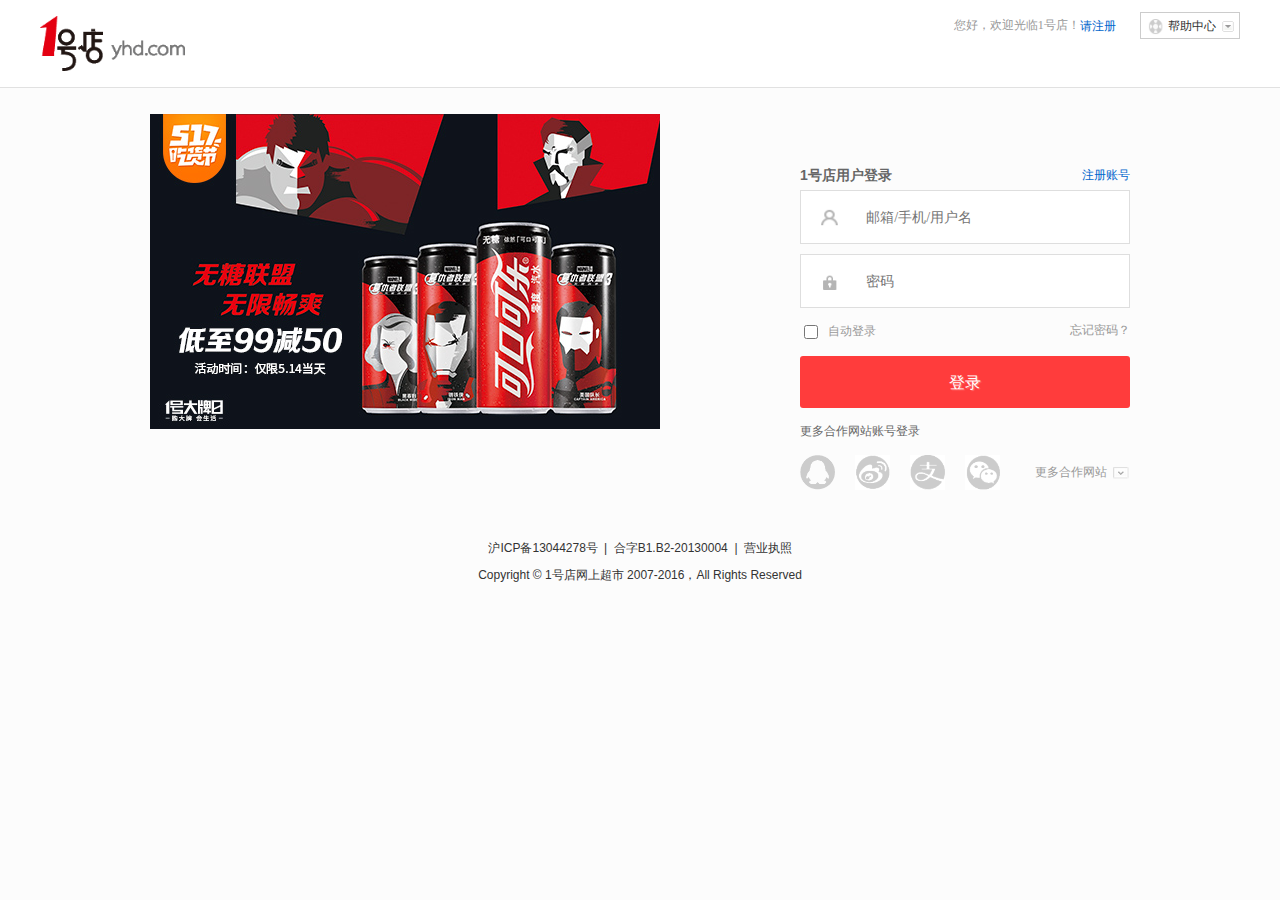
<file: StaticWebPage/1号店/loadpage.html>
<!DOCTYPE html>
<html lang="en">
<head>
	<meta charset="UTF-8">
	<title>登录</title>
	<link rel="stylesheet" href="css/base.css">
	<link rel="stylesheet" href="css/load.css">
</head>
<body>
	<header id="headNav">
		<div class="innerNav cf">
			<a class="fl" href="#"><img src="images/loginlogo.jpg" alt=""/></a>
			<div class="headFont fr">
				<span>您好，欢迎光临1号店！<a href="registerpage.html">请注册</a></span>
				<a class="helpLink" href="#"><i class="runbun"></i>帮助中心<i class="turnb"></i></a>
			</div>
			<div class="outHelp">
				<ul class="helpYou" style="display: none;">
					<li><a href="#">包裹跟踪</a></li>
					<li><a href="#">常见问题</a></li>
					<li><a href="#">在线退换货</a></li>
					<li><a href="#">在线投诉</a></li>
					<li><a href="#">配送范围</a></li>
				</ul>
			</div>
		</div>
	</header>
	<section id="secBody">
		<form action="#" id="loadForm">
			<div class="innerBody cf">
				<img class="fl" src="images/niu1.jpg" alt=""/>
				<div class="tableWrap fr">
					<div class="tableTap cf">
						<h3 class="fl">1号店用户登录</h3>
						<a class="fr" href="#">注册账号</a>
					</div>
					<div class="tableItem">
						<i class="userHead"></i>
						<!--邮箱、以13、15、18开头的电话或者是2~4个汉字-->
						<input type="text" name="userName" placeholder="邮箱/手机/用户名" required
							   pattern="[a-zA-Z0-9]{1,10}@[a-zA-Z0-9]{1,5}\.[a-zA-Z0-9]{1,5}|^1[3578]\d{9}$|^[\u4e00-\u9fa5]{2,4}$"/>
					</div>
					<div class="tableItem">
						<i class="userLock"></i>
						<input type="password" name="password" placeholder="密码" required pattern="^\w{6,10}$"/>
					</div>
					<div class="tableAuto cf">
						<a class="autoMatic fl" href="#"><input class="loadGiet"  type="checkbox"/>自动登录</a>
						<a class="fr" href="#">忘记密码？</a>
					</div>
					<!--<button class="tableBtn">登录</button>-->
					<input type="submit" class="tableBtn" value="登录"/>
					<h2 class="moreWeb">更多合作网站账号登录</h2>
					<div class="outType cf">
						<ul class="loadType cf">
							<li class="fl"><a href="#"></a></li>
							<li class="fl"><a href="#"></a></li>
							<li class="fl"><a href="#"></a></li>
							<li class="fl"><a href="#"></a></li>
							<li class="loadMore fr">更多合作网站<i></i></li>
						</ul>
					</div>
					<ul class="typeWeb cf">
						<li class="fl"><i></i><a href="#">百度</a></li>
						<li class="fl"><i></i><a href="#">百度</a></li>
						<li class="fl"><i></i><a href="#">百度</a></li>
						<li class="fl"><i></i><a href="#">百度</a></li>
						<li class="fl"><i></i><a href="#">百度</a></li>
					</ul>
				</div>
			</div>
		</form>
	</section>
	<footer id="footNav">
		<p><a href="#">沪ICP备13044278号</a>|&nbsp;&nbsp;合字B1.B2-20130004&nbsp;&nbsp;|<a href="#">营业执照</a></p>
		<p>Copyright © 1号店网上超市 2007-2016，All Rights Reserved</p>
	</footer>
</body>
<script src="js/jquery-1.11.1.min.js"></script>
<script src="js/loadpage.js"></script>
</html>
</file>
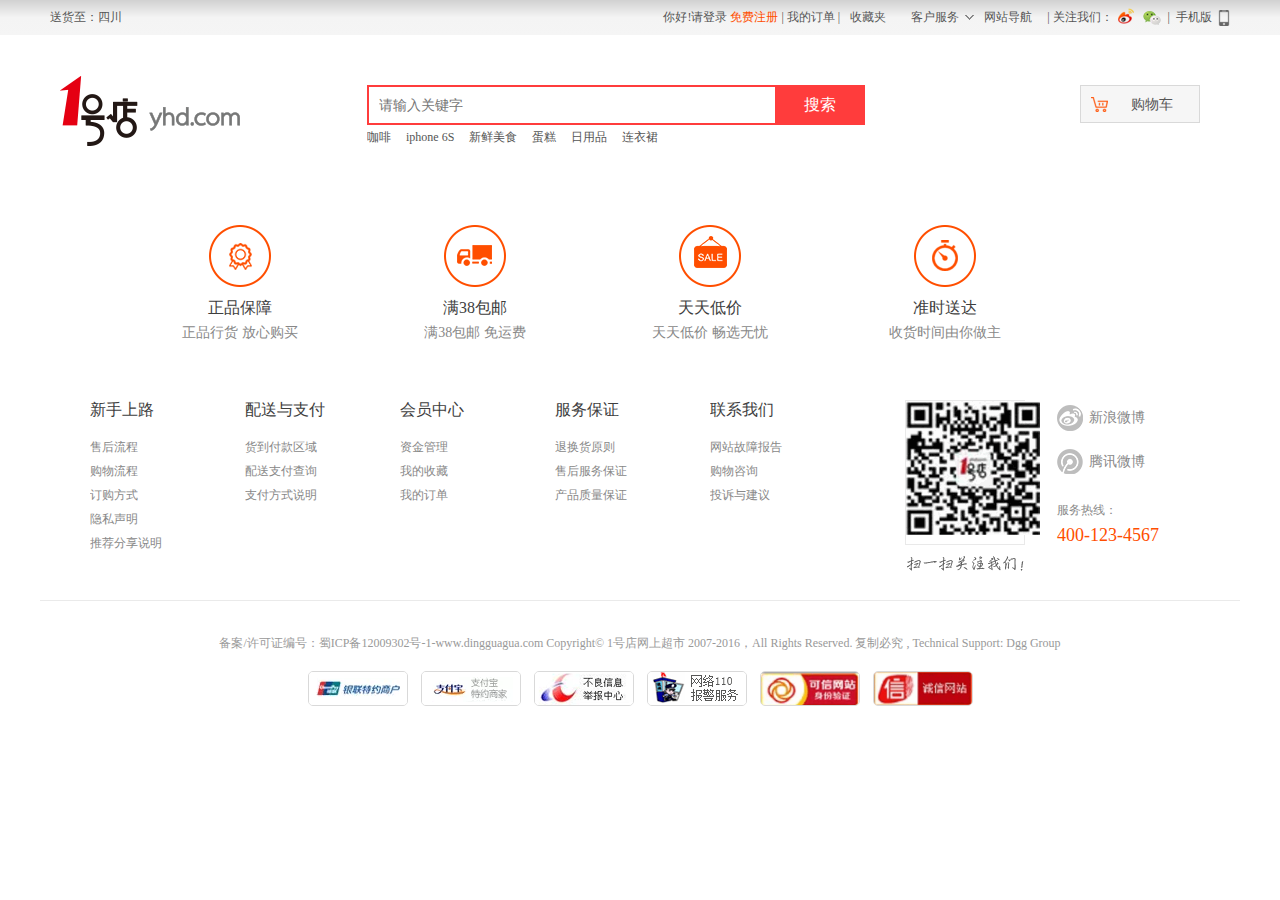
<file: StaticWebPage/1号店/public.html>
<!DOCTYPE html>
<html>
<head lang="en">
    <meta charset="UTF-8">
    <title>一号店</title>
    <link type="text/css" rel="stylesheet" href="css/style.css"/>

</head>
<body>
<!--网页头部-->
<header>
    <div class="soubg">
        <div class="sou fl">
            <div class="s_city_b">
                <span>送货至：四川</span>
            </div>
        </div>
        <div class="fr top_right">
            <div class="fl">
                你好!请<a href="#">登录</a>
                <a href="#" style="color:#ff4e00;">免费注册</a>&nbsp;|&nbsp;<a href="#">我的订单</a>&nbsp;|
            </div>
            <ul class="ss">
                <li class="ss_list">
                    <a href="#">收藏夹</a>
                </li>
                <li class="ss_list ss_listBg">
                    <a href="#">客户服务</a>

                    <div class="ss_list_bg">
                        <div class="ss_list_c">
                            <ul>
                                <li><a href="#">客户服务</a></li>
                                <li><a href="#">客户服务</a></li>
                                <li><a href="#">客户服务</a></li>
                            </ul>
                        </div>
                    </div>
                </li>
                <li class="ss_list">
                    <a href="#">网站导航</a>
                </li>
            </ul>
            <span class="fl">|&nbsp;关注我们：</span>
                <span class="s_sh">
                    <a href="#" class="sh1">新浪</a>
                    <a href="#" class="sh2">微信</a>
                </span>
                <span class="fr">|&nbsp;
                    <a href="#">手机版&nbsp;
                        <img src="images/s_tel.png" align="absmiddle"/>
                    </a>
                </span>
        </div>
    </div>

    <div class="top">
        <div class="logo">
            <a href="#">
                <img src="images/logo.png"/>
            </a>
        </div>
        <div class="search">
            <form>
                <input type="search" value="" placeholder="请输入关键字" class="s_ipt"/>
                <input type="submit" value="搜索" class="s_btn"/>
            </form>
            <div class="fl">
                <a href="#">咖啡</a>
                <a href="#">iphone 6S</a>
                <a href="#">新鲜美食</a>
                <a href="#">蛋糕</a>
                <a href="#">日用品</a>
                <a href="#">连衣裙</a>
            </div>
        </div>
        <div class="i_car">
            <div class="car_t">购物车</div>
        </div>
    </div>
</header>

<!--网页底部-->
<footer class="center">
    <!-- Footer -->
    <div class="b_btm_bg b_btm_c">
        <ul class="b_btm">
            <li>
                <a><img src="images/b1.png" width="62" height="62"/></a>
                <div><h2>正品保障</h2>正品行货 放心购买</div>
            </li>
            <li >
                <a><img src="images/b2.png" width="62" height="62"/></a>
                <div><h2>满38包邮</h2>满38包邮 免运费</div>
            </li>
            <li>
                <a><img src="images/b3.png" width="62" height="62"/></a>
                <div><h2>天天低价</h2>天天低价 畅选无忧</div>
            </li>
            <li>
                <a><img src="images/b4.png" width="62" height="62"/></a>
                <div><h2>准时送达</h2>收货时间由你做主</div>
            </li>
        </ul>
    </div>
    <div class="b_nav">
        <dl>
            <dt><a href="#">新手上路</a></dt>
            <dd><a href="#">售后流程</a></dd>
            <dd><a href="#">购物流程</a></dd>
            <dd><a href="#">订购方式</a></dd>
            <dd><a href="#">隐私声明</a></dd>
            <dd><a href="#">推荐分享说明</a></dd>
        </dl>
        <dl>
            <dt><a href="#">配送与支付</a></dt>
            <dd><a href="#">货到付款区域</a></dd>
            <dd><a href="#">配送支付查询</a></dd>
            <dd><a href="#">支付方式说明</a></dd>
        </dl>
        <dl>
            <dt><a href="#">会员中心</a></dt>
            <dd><a href="#">资金管理</a></dd>
            <dd><a href="#">我的收藏</a></dd>
            <dd><a href="#">我的订单</a></dd>
        </dl>
        <dl>
            <dt><a href="#">服务保证</a></dt>
            <dd><a href="#">退换货原则</a></dd>
            <dd><a href="#">售后服务保证</a></dd>
            <dd><a href="#">产品质量保证</a></dd>
        </dl>
        <dl>
            <dt><a href="#">联系我们</a></dt>
            <dd><a href="#">网站故障报告</a></dd>
            <dd><a href="#">购物咨询</a></dd>
            <dd><a href="#">投诉与建议</a></dd>
        </dl>
        <div class="b_tel_bg">
            <a href="#" class="b_sh1">新浪微博</a>
            <a href="#" class="b_sh2">腾讯微博</a>

            <p>
                服务热线：<br/>
                <span>400-123-4567</span>
            </p>
        </div>
        <div class="b_er">
            <div class="b_er_c"><img src="images/er.gif" /></div>
            <img src="images/ss.png"/>
        </div>
    </div>
    <div class="btmbg">
        <div class="btm">
            备案/许可证编号：蜀ICP备12009302号-1-www.dingguagua.com Copyright© 1号店网上超市 2007-2016，All Rights Reserved. 复制必究 ,
            Technical Support: Dgg Group <br/>
            <img src="images/b_1.gif"/>
            <img src="images/b_2.gif"/>
            <img src="images/b_3.gif"/>
            <img src="images/b_4.gif"/>
            <img src="images/b_5.gif"/>
            <img src="images/b_6.gif"/>
        </div>
    </div>
    <!--Footer -->
</footer>

</body>
</html>
</file>
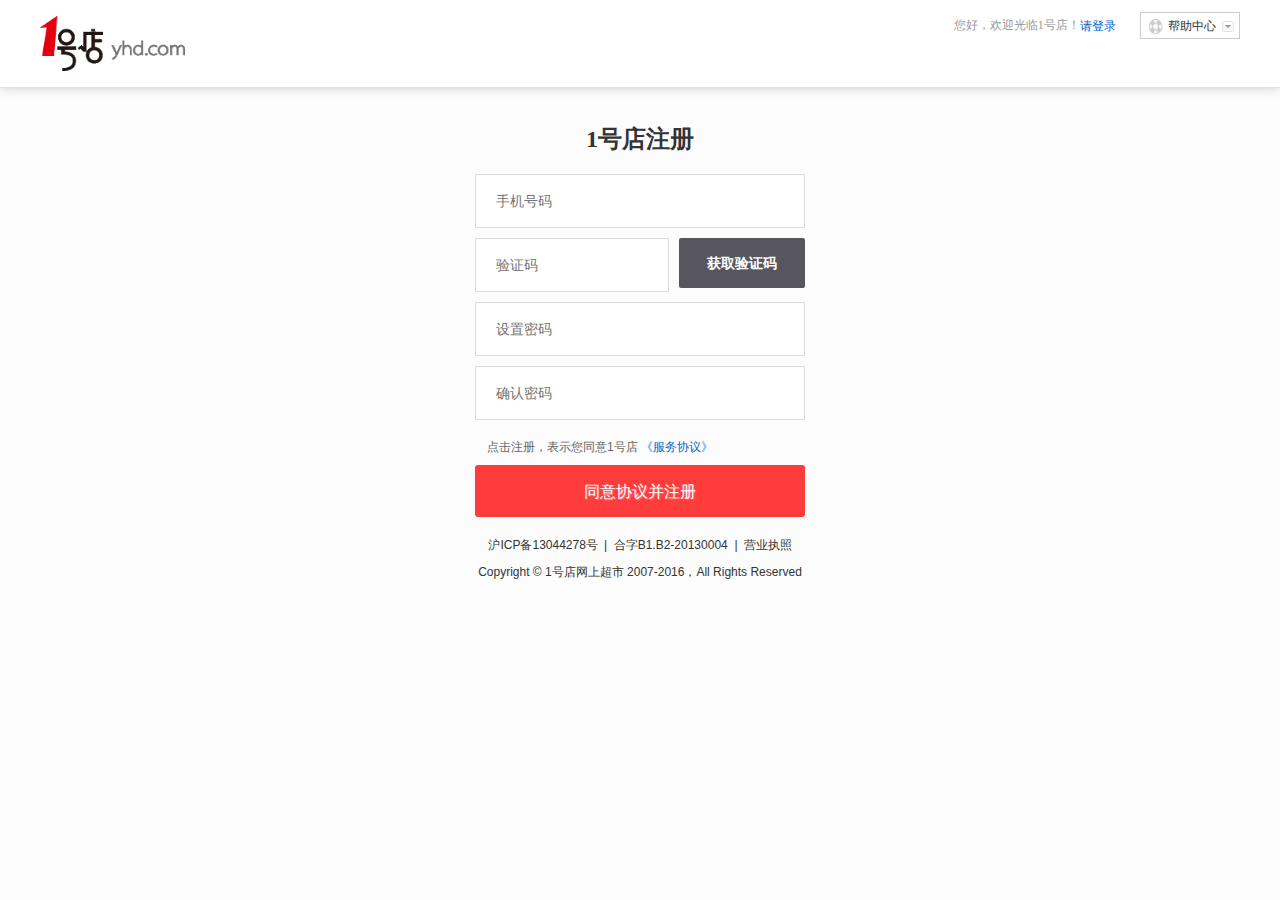
<file: StaticWebPage/1号店/registerpage.html>
<!DOCTYPE html>
<html>
<head lang="en">
	<meta charset="UTF-8">
	<title>注册</title>
	<link rel="stylesheet" href="css/base.css">
	<link rel="stylesheet" href="css/register.css">
</head>
<body>
	<header id="headNav">
		<div class="innerNav cf">
			<a class="fl" href="#"><img src="images/loginlogo.jpg" alt=""></a>
			<div class="headFont fr">
				<span>您好，欢迎光临1号店！<a href="loadpage.html">请登录</a></span>
				<a class="helpLink" href="#"><i class="runbun"></i>帮助中心<i class="turnb"></i></a>
			</div>
			<div class="outHelp">
				<ul class="helpYou" style="display: none;">
					<li><a href="#">包裹跟踪</a></li>
					<li><a href="#">常见问题</a></li>
					<li><a href="#">在线退换货</a></li>
					<li><a href="#">在线投诉</a></li>
					<li><a href="#">配送范围</a></li>
				</ul>
			</div>
		</div>
	</header>
	<section id="secTab">
		<form action="#" id="registerForm">
			<div class="innerTab">
		<h2>1号店注册</h2>
		<div class="tableItem">
	        <input type="text" name="phone" required placeholder="手机号码" pattern="^1[3578]\d{9}$"/>
	    </div>
	    <div class="cf">
			<div class="tableItem onlyItem fl">
				<input class="yanzheng" type="text" name="yanzheng" placeholder="验证码" />
		    </div>
	    	<a class="tableText fr" href="#">获取验证码</a>
	    </div>
		<div class="tableItem">
	        <input type="password" name="password" required placeholder="设置密码"  pattern="^\w{6,10}$"/>
	    </div>
		<div class="tableItem">
	        <input type="password" name="rePassword" required placeholder="确认密码" pattern="^\w{6,10}$"/>
	    </div>
	    <p class="clickRegist">点击注册，表示您同意1号店 <a href="#">《服务协议》</a></p>
	    <input type="submit" class="tableBtn" value="同意协议并注册" >
	</div>
		</form>
	</section>
	<footer id="footNav">
		<p><a href="#">沪ICP备13044278号</a>|&nbsp;&nbsp;合字B1.B2-20130004&nbsp;&nbsp;|<a href="#">营业执照</a></p>
		<p>Copyright © 1号店网上超市 2007-2016，All Rights Reserved</p>
	</footer>
</body>
<script src="js/jquery-1.11.1.min.js"></script>
<script src="js/register.js"></script>
</html>
</file>
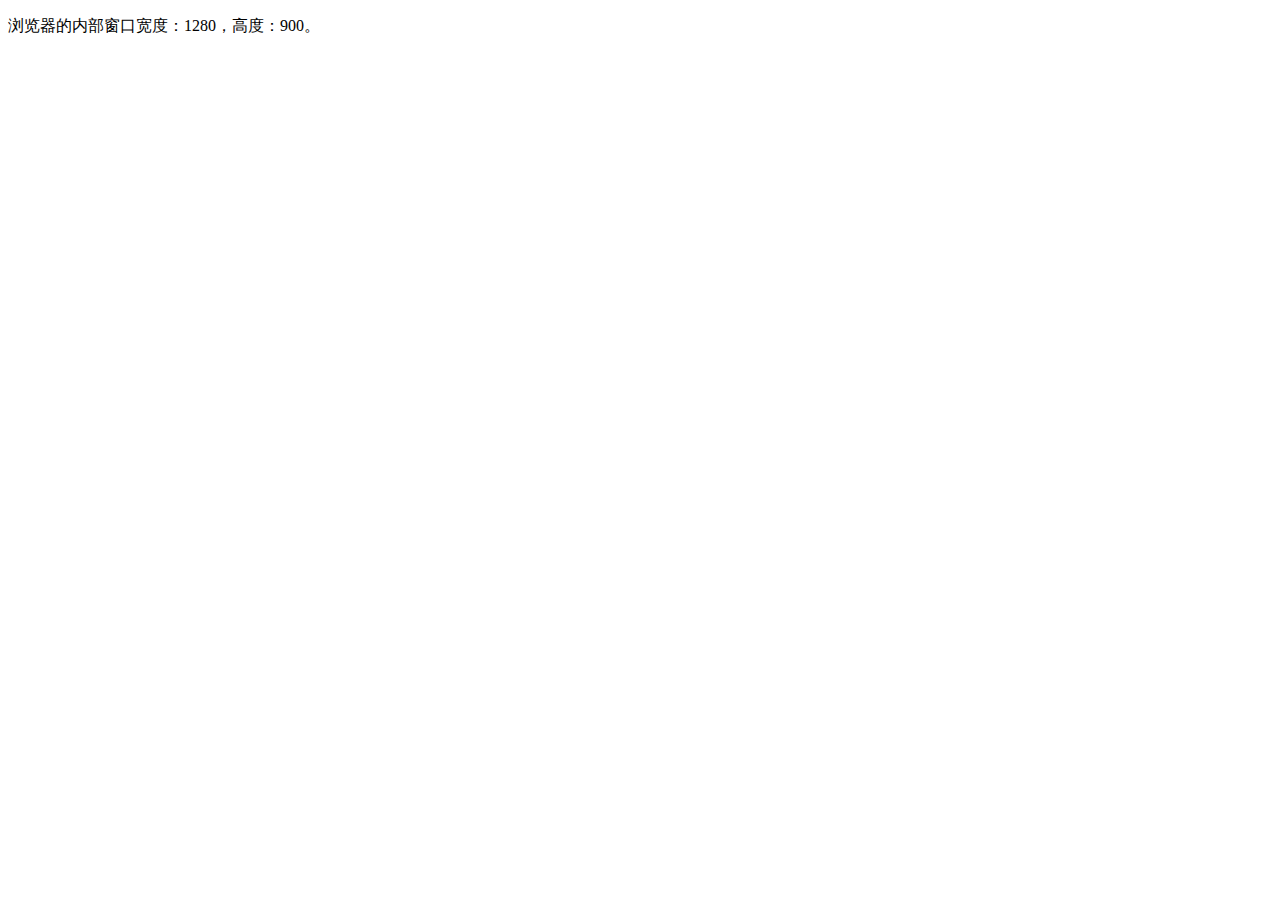
<file: StaticWebPage/一些工具/1浏览器宽高.html>
<!DOCTYPE html>
<html>
<body>

<p id="demo"></p>

<script>
var w=window.innerWidth
|| document.documentElement.clientWidth
|| document.body.clientWidth;

var h=window.innerHeight
|| document.documentElement.clientHeight
|| document.body.clientHeight;

x=document.getElementById("demo");
x.innerHTML="浏览器的内部窗口宽度：" + w + "，高度：" + h + "。"
</script>

</body>
</html>
</file>
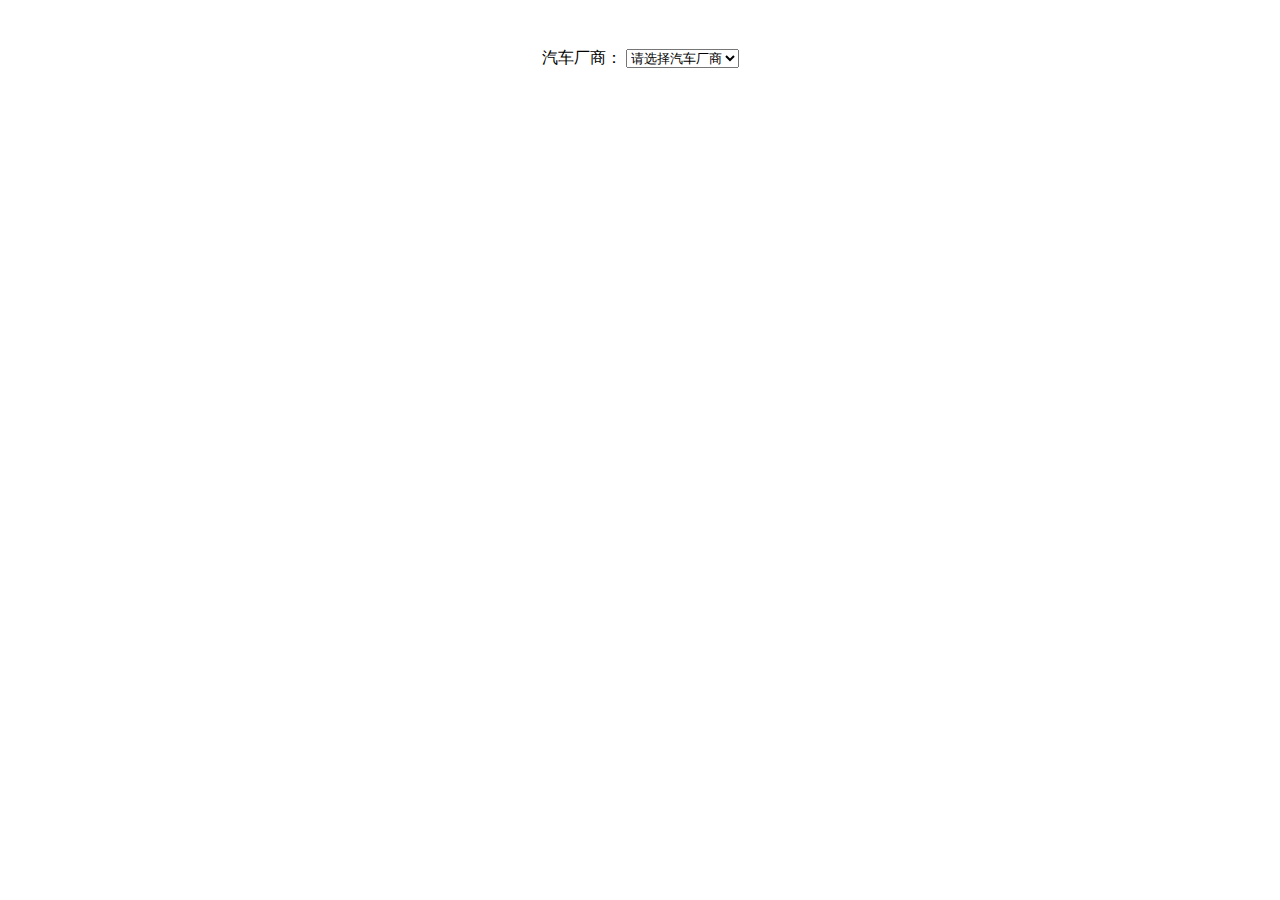
<file: StaticWebPage/menuJquery/WebRoot/chainlist.html>
<!DOCTYPE HTML PUBLIC "-//W3C//DTD HTML 4.01 Transitional//EN">
<html>
  <head>
    <title>testl.html</title>
	
    <meta http-equiv="keywords" content="keyword1,keyword2,keyword3">
    <meta http-equiv="description" content="this is my page">
    <meta http-equiv="content-type" content="text/html; charset=UTF-8">
    
    <link rel="stylesheet" type="text/css" href="css/chainlist.css">
	<script type="text/javascript" src="js/jquery.js"></script>
		<script type="text/javascript" src="js/chainlist.js"></script>
  </head>
  
  <body>
    <div class="loading">
    	<p><img src="images/data-loading.gif" alt="数据装载中"/></p>
    	<p>数据装载中</p>
    </div>
    <div class="car">
    	<span class="carname">
    	汽车厂商：
	    	<select>
	    		<option value="" selected="selected">请选择汽车厂商</option>
	    		<option value="bmw" >宝马</option>
	    		<option value="audi" >奥迪</option>
	    		<option value="vw" >大众</option>
	    	</select>
    	</span>
    	<span class="cartype">
    	<img src="images/pfeil.gif" alt="下一级数据"/>
    	汽车类型：
	    	<select>
	    	</select>
    	</span>
    	<span class="wheeltype">
    	<img src="images/pfeil.gif" alt="下一级数据"/>
    	车轮类型：
	    	<select>
	    	</select>
    	</span>
    </div>
    <div class="carimg">
    	<p><img src="images/img-loading.gif" class="picloading" alt="装载中"/></p>
    	<p><img src="images/BMW_316ti_rha.jpg" class="picture" alt="汽车图片"></p>
    </div>
  </body>
</html>
</file>
<file: StaticWebPage/1号店/css/style.css>
﻿*{
    margin: 0;
    padding: 0;
}
body {
    font-size: 12px;
    line-height: 25px;
    color: #555555;
    margin: 0 auto;
}
a {
    color: #555555;
    text-decoration: none;
}
a:hover {
    color: #ff4e00;
}
img {
    border: 0;
}
ul, li, dl, dt, dd {
    list-style: none;
}
.fl {
    float: left;
}
.fr {
    float: right;
}
.clear:after{
    content: '';
    display: block;
    clear: both;
}
.center{
    width: 1200px;
    margin: 0 auto;
}


/*---------------header---------------*/
.soubg {
    width: 100%;
    min-width: 1200px;
    height: 35px;
    line-height: 35px;
    background: linear-gradient(to bottom, #d1d1d1,  #f4f4f4, #f5f5f5);
}
.sou{
    margin-left: 50px;
}
.top_right{
    margin-right: 50px;
}
.s_city_b {
    width: 150px;
    height: 35px;
    float: left;
}
.ss {
    /*width: 225px;*/
    height: 35px;
    float: left;
}
.ss_list {
    height: 35px;
    float: left;
    margin-left: 10px;
    padding-right: 15px;
    position: relative;
}
.ss_listBg{
    background: url(../images/t_arrow.gif) no-repeat right center;
}
.ss_list:hover .ss_list_bg {
    /*display: block;*/
}
.ss_list_bg {
    width: 116px;
    overflow: hidden;
    position: absolute;
    left: 50%;
    top: 29px;
    margin-left: -58px;
    z-index: 900;
    display: none;
}
.ss_list_c {
    overflow: hidden;
    background-color: #FFF;
    margin-top: 6px;
    padding: 10px 0;
    border: 1px solid #cdcdcd;
}
.ss_list_c ul li {
    height: 25px;
    line-height: 25px;
    overflow: hidden;
    text-align: center;
}
.s_sh {
    width: 55px;
    height: 35px;
    overflow: hidden;
    float: left;
}
.s_sh a {
    width: 20px;
    height: 35px;
    line-height: 35px;
    overflow: hidden;
    float: left;
    display: inline;
    margin: 0 3px;
    text-indent: -9999em;
}
.s_sh a.sh1 {
    background: url(../images/sh1.png) no-repeat center 8px;
}
.s_sh a.sh2 {
    background: url(../images/sh2.png) no-repeat center center;
}
/*头部，logo和搜索*/
.top {
    width: 1200px;
    height: 140px;
}
.logo {
    width: 207px;
    height: 72px;
    overflow: hidden;
    float: left;
    display: inline;
    margin-top: 40px;
    margin-left: 60px;
    box-sizing: border-box;
}
.search {
    width: 520px;
    height: 65px;
    overflow: hidden;
    float: left;
    display: inline;
    margin-left: 100px;
    margin-top: 50px;
}
.s_ipt {
    width: 408px;
    height: 40px;
    line-height: 36px;
    overflow: hidden;
    color: #555555;
    font-size: 14px;
    float: left;
    padding: 0 10px;
    border: 2px solid #ff3c3c;
    border-right: 0;
}
.s_btn {
    width: 90px;
    height: 40px;
    line-height: 40px;
    background-color: #ff3c3c;
    color: #FFF;
    font-size: 16px;
    text-align: center;
    float: left;
    border: 0;
    cursor: pointer;
}
.search a {
    margin-right: 12px;
    display: inline-block;
}
.i_car {
    position: relative;
    height: 38px;
}
.car_t {
    width: 120px;
    height: 38px;
    line-height: 38px;
    background: #f6f6f6 url(../images/car.png) no-repeat 10px center;
    float: right;
    margin-top: 50px;
    border: 1px solid #d9d9d9;
    overflow: hidden;
    font-size: 14px;
    cursor: pointer;
    padding-left: 50px;
    box-sizing: border-box;
}
.car_t span {
    color: #ff3c3c;
}
/*购物车下拉菜单*/
.last{
    width: 300px;
    position: absolute;
    top: 88px;
    right: 0;
    background: #fff;
    min-height: 300px;
    z-index: 3;
    border-top: 5px solid red;
    box-shadow: 3px 3px  2px rgba(204, 204, 204, 0.51),-3px -3px  2px rgba(204, 204, 204, 0.51);
    display: none;
}
.noshop{
    display: none;
}
.noshop img{
    width: 30%;
    height: auto;
    margin-top: 20%;
    margin-left: 36%;
}
.noshop h3{
    text-align: center;
}
.shop{

}
.shop li{
    padding: 0 10px;
}
.shop li h4{
    height: 40px;
    line-height: 40px;
    background: #fafafa;
    border-top: 1px solid #e5e5e5;
    font-size: 14px;
}
.shop li h4 span{
    float: right;
    font-size: 12px;
    font-weight: normal;
}
.shopImg{
    float: left;
}
.shopText{
    float: left;
    margin-left: 10px;
}
.shopImg img{
    width: 90px;
    height: 90px;
}
.shopText p{
    line-height: 22px;
    margin-bottom: 4px;
}
.shopText h5{
    width: 156px;
    overflow: hidden;
    white-space: nowrap;
    text-overflow: ellipsis;
    float: left;
    line-height: 24px;
}
.close{
    float: right;
    width: 20px;
    height: 20px;
    line-height: 20px;
    text-align: center;
    border-radius: 50%;
    display: inline-block;
    background: #ccc;
    color: #fff;
    margin-top: 4px;
    margin-left: 4px;
}
.shopText strong{
    float: right;
    color: #ff3c3c;
}

.close:hover{
    color: #fff;
    background: red;
}
.plush{
    height: 34px;
    line-height: 34px;
    float: left;
}
.plush input{
    width: 36px;
    height: 34px;
    line-height: 34px;
    border: 1px solid #cfcfcf;
    margin-top: -2px;
    text-align: center;
}
.plush span{
    display: inline-block;
    width: 28px;
    background: #f5f5f5;
    text-align: center;
    color: #000;
    font-weight: bold;
    cursor: pointer;
    border: 1px solid #cfcfcf;

}
.plush span:first-of-type{
    margin-right: -8px;
}
.plush span:last-of-type{
    margin-left: -8px;
}
.shop li>p{
    background: #fff9f3;
    padding-left: 10px;
}
.option{
    height: 38px;
    line-height: 38px;
    text-align: center;
}
.option a{
    color: #0000A8;

}
.buy{
    height: 70px;
    line-height: 70px;
    background: #f8f8f8;
    border: 1px solid #d0d6d6;
}
.buy p{
    float: left;
    margin-left: 10px;
}
.buy a{
    float: right;
    width: 160px;
    background: #ff5c4d;
    color: #fff;
    text-align: center;
    font-weight: bold;
}





.i_car:hover .car_bg {
    display: block;
}
.car_bg {
    width: 283px;
    overflow: hidden;
    background-color: #FFF;
    border: 1px solid #d9d9d9;
    position: absolute;
    right: -1px;
    top: 38px;
    z-index: 900;
    display: none;
}

/*---------------首页---------------*/
/*主体部分，焦点图部分*/
.menu_bg {
    width: 100%;
    min-width: 1200px;
    height: 43px;
    border-bottom: 2px solid #ff4e00;
}
.menu {
    width: 1200px;
    height: 43px;
    line-height: 43px;
    color: #3e3e3e;
    font-size: 16px;
    position: relative;
    z-index: 2;
}
ul.menu_r {
    width: 720px;
    height: 40px;
    line-height: 40px;
    float: left;
    margin-left: 211px;
}
ul.menu_r li {
    width: 70px;
    height: 40px;
    text-align: center;
    float: left;
    display: inline;
    margin-right: 10px;
    font-weight: bold;
}
ul.menu_r li a {
    color: #3e3e3e;
}
ul.menu_r li a:hover, ul.menu_r .active a {
    color: #ff3c3c;
}

.m_ad {
    width: 260px;
    height: 43px;
    line-height: 40px;
    overflow: hidden;
    color: #ff3600;
    font-size: 20px;
    font-weight: bold;
    text-align: right;
    float: right;
}
.nav {
    width: 220px;
    background-color: #ff3c3c;
    position: absolute;
    left: 0;
    top: 0;
}
.nav_t {
    width: 220px;
    height: 43px;
    line-height: 43px;
    overflow: hidden;
    color: #FFF;
    font-size: 16px;
    text-indent: 35px;
}
.leftNav {
    width: 220px;
    background-color: #b01d1d;
    position: absolute;
    left: 0;
    top: 44px;
}
.none {
    display: none;
}
.leftNav ul li {
    height: 40px;
    line-height: 40px;
    background: url(../images/n_arrow.gif) no-repeat 204px center;
    color: #FFF;
    font-size: 14px;
    margin-left: 1px;
    cursor: pointer;
    position: relative;
    /*鼠标移入过渡动画*/
    transition: all 0.5s;
}
/*鼠标移入商品列表，右移*/
.leftNav ul li:hover{
    transform: translate(20px,0);
}
.leftNav ul li .n_img {
    width: 20px;
    height: 21px;
    text-align: center;
    float: left;
    margin:0 10px ;
}
.leftNav ul li .n_img span {
    height: 100%;
    vertical-align: middle;
    display: inline-block;
}
.leftNav ul li .n_img img {
    vertical-align: middle;
}

.leftNav ul li ul {
    width: 220px;
    min-height: 70px;
    overflow: hidden;
    position: absolute;
    left: 196px;
    top: 0;
    border: 1px solid #d4d2d2;
    border-left: 0;
    z-index: 900;
    display: none;
}

.leftNav ul li ul li {
    width: 195px;
    height: auto;
    line-height: 25px;
    overflow: hidden;
    font-size: 12px;
    font-weight: normal;
    background: none;
    margin: 10px auto;
    padding: 0 0 5px;
    border-bottom: 1px dashed #d1d0d1;
}

.leftNav ul li ul li a {
    color: #989797;
    margin: 0 10px;
}

.leftNav ul li ul li a:hover {
    color: #e02d02;
}

.leftNav ul li ul li .n_t {
    width: 50px;
    height: 20px;
    line-height: 20px;
    overflow: hidden;
    text-align: center;
    font-weight: bold;
    float: left;
}

.leftNav ul li ul li .n_c {
    width: 142px;
    overflow: hidden;
    float: left;
}

.leftNav ul li ul li .n_c a {
    width: 60px;
    height: 20px;
    line-height: 20px;
    overflow: hidden;
    float: left;
    display: inline-block;
    margin: 0 0 0 10px;
}

.leftNav ul li .fj {
    width: 210px;
    height: 40px;
    line-height: 40px;
    display: block;
    overflow: hidden;
    position: absolute;
    left: 0;
    top: 0;
    z-index: 901;
}

.leftNav ul li .fj.nuw {
    width: 211px;
    text-decoration: none;
    height: 40px;
    line-height: 40px;
    background-color: #FFF;
    color: #ff4e00;
    z-index: 800;
}
.leftNav .zj {
    width: 989px;
    height: 411px;
    overflow: hidden;
    background-color: #FFF;
    position: absolute;
    left: 200px;
    top: 0;
    /*控制鼠标移入出现或消失*/
    display: none;
}
.leftNav .zj .zj_l {
    width: 685px;
    height: 385px;
    overflow: hidden;
    float: left;
    display: inline;
    margin-left: 20px;
    margin-top: 15px;
}
.leftNav .zj .zj_l_c {
    width: 280px;
    height: 108px;
    line-height: 25px;
    color: #dbdbdb;
    float: left;
    display: inline;
    margin-right: 50px;
    margin-bottom: 25px;
}
.leftNav .zj .zj_l_c h2 {
    height: 25px;
    line-height: 25px;
    color: #3e3e3e;
    font-size: 14px;
    font-weight: bold;
    margin-bottom: 5px;
    margin-left: 10px;
}
.leftNav .zj .zj_l_c a {
    line-height: 22px;
    font-size: 12px;
    padding: 0 10px;
    margin: 0;
}
.leftNav .zj .zj_r {
    width: 236px;
    height: 402px;
    float: right;
    margin-right: 10px;
    margin-top: 5px;
}
.leftNav .zj .zj_r img {
    width: 236px;
    height: 200px;
    display: block;
    margin-bottom: 1px;
}

/*焦点图*/
.banner {
    width: 700px;
    height: 401px;
    float: left;
    margin-left: 223px;
}
.banner .top_slide_wrap {
    width: 700px;
    height: 401px;
    overflow: hidden;
    position: relative;
    z-index: 1;
}
.num{
    position: absolute;
    bottom: 20px;
    right: 290px;
    z-index: 2;
}
.num li{
    float: left;
    width: 40px;
    height: 40px;
    line-height: 40px;
    border-radius: 50%;
    background: #ccc0b3;
    text-align: center;
    margin: 0 4px;
    font-weight: bolder;
}
.num li a{
    color: #000;
}
.num li:hover,.num  .active{
    background: #ff3c3c;
}
.num li:hover a,.num  .active a{
    color: #fff;
}
.banner .slide_box li {
    height: 401px;
    position: relative;
}




/* 焦点图左右按钮 */
.banner .op_btns {
    width: 700px;
    margin-top: -730px;
    position: relative;
    z-index: 3;
}
.banner .op_btns .op_btn {
    display: block;
    width: 32px;
    height: 60px;
    cursor: pointer;
    position: absolute;
    margin-top: 80px;
}
.banner .op_btns .op_prev {
    background: url(../images/b_left.png) no-repeat center top;
    left: 0;
    top: 420px;
}
.banner .op_btns .op_next {
    background: url(../images/b_right.png) no-repeat center top;
    right: 0;
    top: 420px;
}

/*新闻快讯*/
.inews {
    /*width: 270px;*/
    height: 399px;
    background-color: #FFF;
    float: right;
    border: 1px solid #d9d9d9;
}

.news_t {
    height: 39px;
    line-height: 39px;
    overflow: hidden;
    color: #3e3e3e;
    font-size: 16px;
    padding: 0 10px;
    border-bottom: 1px dotted #d9d9d9;
}
.news_t span {
    font-size: 12px;
    color: #888888;
}
.inews a {
    color: #888888;
}
.inews a:hover {
    color: #ff3c3c;
}
.news_t h3{
    height: 39px;
    line-height: 39px;
    color: #3e3e3e;
    font-size: 16px;
}
.inews ul {
    margin: 10px 10px 20px;
    height: 150px;
    overflow: hidden;
}
.inews ul li {
    height: 30px;
    line-height: 30px;
    overflow: hidden;
    color: #888888;
}
.inews ul li span {
    color: #3e3e3e;
    font-weight: bold;
}

.charge_t {
    width: 206px;
}
.charge_t h3{
    height: 39px;
    line-height: 39px;
    color: #3e3e3e;
    font-size: 16px;
    padding: 0 10px;
    margin-top: 10px;
    border-top: 1px solid #d9d9d9;
    border-bottom: 1px dotted #d9d9d9;
}
.charge_t p{
    margin-left: 10px;
}
.charge_t img{
    width: 90%;
    padding: 0 5%;
}


/*----------首页（热门商品）-----------*/
.content{
    margin-top: 20px;
}
.hot {
    width: 211px;
    height: 230px;
    overflow: hidden;
    background-color: #d8eefc;
    float: left;
    position: relative;
}
.hot .img {
    width: 188px;
    height: 188px;
    margin-top: 8px;
}
/*热门商品下面的图片鼠标移入放大动画*/
.hot .img img,.imgbg{
    -webkit-transition: all 0.5s;
    -moz-transition: all 0.5s;
    transition: all 0.5s;
}
.hot:hover img,.imgbg:hover{
    -moz-transform: scale(1.1, 1.1);
    -webkit-transform: scale(1.1, 1.1);
    -o-transform: scale(1.1, 1.1);
    -ms-transform: scale(1.1, 1.1);
    transform: scale(1.1, 1.1);
}
.hot .pri_bg {
    width: 100px;
    height: 20px;
    line-height: 20px;
    color: #ff4e00;
    position: absolute;
    left: 50%;
    margin-left: -50px;
    bottom: 5px;
}
.hot .price {
    height: 20px;
    line-height: 20px;
    overflow: hidden;
    background-color: #ff4e00;
    color: #FFF;
    font-size: 14px;
    text-align: center;
    float: left;
    padding: 0 5px;
    margin-right: 5px;
}
.hot_pro {
    width: 975px;
    height: 228px;
    overflow: hidden;
    background-color: #FFF;
    float: right;
    border: 1px solid #eaeaea;
}
.hot_pro #feature {

    overflow: hidden;
    position: relative;
}
.hot_pro #feature .button {
    position: absolute;
    left: 0;
    top: 0;
}
.hot_pro #feature .h_prev {
    width: 32px;
    height: 60px;
    overflow: hidden;
    background: url(../images/b_left.png) no-repeat center top;
    display: block;
    text-indent: -9999px;
    float: left;
    position: absolute;
    left: 0;
    top: 84px;
}
.hot_pro #feature .h_next {
    width: 32px;
    height: 60px;
    overflow: hidden;
    background: url(../images/b_right.png) no-repeat center top;
    display: block;
    text-indent: -9999px;
    float: left;
    position: absolute;
    right: 0;
    top: 84px;
}
.hot_pro .featureUL {
    width: 2800px;
    height: 375px;
    overflow: hidden;
    float: left;
    position: relative;
}
.hot_pro .featureBox {
    width: 243px;
    height: 228px;
    overflow: hidden;
    float: left;
    border-right: 1px solid #eaeaea;
    position: relative;
    z-index: 0;
}
.hot_pro .h_icon {
    width: 50px;
    height: 50px;
    overflow: hidden;
    position: absolute;
    left: 10px;
    top: 10px;
    z-index: 2;
}
.hot_pro .imgbg {
    width: 160px;
    height: 136px;
    margin-top: 10px;
    margin-left: 10px;
}
.hot_pro .name {
    height: 40px;
    line-height: 20px;
    overflow: hidden;
    color: #888888;
    font-size: 12px;
    text-align: center;
    margin-top: 10px;
}
.hot_pro .name h2 {
    height: 20px;
    line-height: 20px;
    color: #555555;
    font-size: 16px;
    text-align: center;
}
.hot_pro .name h2 a {
    color: #555555;
}
.hot_pro .name h2 a:hover {
    color: #555555;
    text-decoration: underline;
}
.hot_pro .name a {
    color: #888888;
}
.hot_pro .name a:hover {
    color: #888888;
    text-decoration: underline;
}
.hot_pro .price {
    height: 30px;
    line-height: 30px;
    overflow: hidden;
    color: #999999;
    text-align: center;
    text-transform: uppercase;
}
.hot_pro .price strong {
    color: #ff4e00;
    font-size: 14px;
}
.hot_pro .price span {
    font-size: 20px;
}

/*---------------首页（进口 生鲜）---------------*/
.floorTitle {
    width: 1190px;
    height: 39px;
    line-height: 39px;
    overflow: hidden;
    color: #ff4e00;
    font-size: 18px;
    padding: 0 5px;
    border-bottom: 2px solid #ff4e00;
}
.i_mores {
    font-size: 12px;
    color: #555555;
}
.i_mores a {
    color: #555555;
    margin: 0 10px;
}
.i_mores a:hover {
    color: #ff4e00;
}

.floor_num {
    width: 33px;
    height: 34px;
    line-height: 40px;
    overflow: hidden;
    background: url(../images/floor.png) no-repeat center top;
    color: #FFF;
    font-size: 14px;
    text-transform: uppercase;
    text-indent: 6px;
    float: left;
    display: inline;
    margin-right: 15px;
}
.fresh_left {
    width: 211px;
    height: 441px;
    overflow: hidden;
    background-color: #a6e5be;
    float: left;
}
.fre_ban {
    width: 211px;
    height: 286px;
    overflow: hidden;
}
.fre_ban #imgPlay1 {
    width: 211px;
    height: 286px;
    overflow: hidden;
    margin: 0 auto;
    zoom: 1;
    position: relative;
}

.fre_ban #imgPlay .imgs img {
    width: 211px;
}

.fre_ban #imgPlay1 .imgs li {
    position: relative;
    float: left;
    width: 211px;
    height: 286px;
}

.fre_ban #imgPlay1 .imgs {
    width: 5760px;
}

.fre_ban #imgPlay1 .btn {
    width: 112px;
    height: 29px;
    overflow: hidden;
    text-indent: -9999px;
    position: absolute;
    right: 12px;
    bottom: 12px;
}

.fre_ban #imgPlay1 .btn a {
    width: 46px;
    height: 71px;
    overflow: hidden;
    display: block;
    background: url(../images/b_left.png) no-repeat;
}

.fre_ban #imgPlay1 .btn a:hover {
    background: url(../images/b_left.png) no-repeat;
}

.fre_ban .prevf {
    width: 20px;
    height: 40px;
    overflow: hidden;
    background: url(../images/s_left.png) no-repeat;
    cursor: pointer;
    text-indent: -9999px;
    position: absolute;
    left: 0;
    top: 123px;
}

.fre_ban .nextf {
    width: 20px;
    height: 40px;
    overflow: hidden;
    background: url(../images/s_right.png) no-repeat;
    cursor: pointer;
    text-indent: -9999px;
    position: absolute;
    right: 0;
    top: 123px;
}

.fresh_txt {
    width: 211px;
    height: 155px;
    background: url(../images/s_txt.png) no-repeat center top;
    padding-top: 1px;
}

.fresh_txt_c {
    height: 120px;
    line-height: 30px;
    overflow: hidden;
    margin-top: 10px;
}

.fresh_txt_c a {
    display: inline-block;
    margin-left: 20px;
    margin-right: 12px;
}

.fresh_mid {
    width: 729px;
    height: 441px;
    overflow: hidden;
    background-color: #FFF;
    float: left;
}

.fresh_mid ul li {
    width: 242px;
    height: 220px;
    text-align: center;
    overflow: hidden;
    float: left;
    border-left: 1px solid #eaeaea;
    border-bottom: 1px solid #eaeaea;
}

.fresh_mid ul li .name {
    height: 40px;
    line-height: 40px;
    font-size: 14px;
    margin-top: 12px;
}

.fresh_mid ul li .price {
    height: 30px;
    line-height: 30px;
    overflow: hidden;
    text-transform: uppercase;
    color: #ff4e00;
    font-size: 14px;
}
.fresh_mid ul li .price span {
    font-size: 18px;
}
.fresh_mid ul li .img {
    margin-top: 5px;
}

.fresh_mid ul li .img img {
    -webkit-transition: all .5s;
    -moz-transition: all .5s;
    transition: all .5s;
}

.fresh_mid ul li:hover .img img {
    -moz-transform: scale(1.1, 1.1);
    -webkit-transform: scale(1.1, 1.1);
    -o-transform: scale(1.1, 1.1);
    -ms-transform: scale(1.1, 1.1);
    transform: scale(1.1, 1.1);
}

.fresh_right {
    width: 260px;
    height: 441px;
    overflow: hidden;
    background-color: #FFF;
    float: right;
}

.fresh_right ul li {
    width: 260px;
    height: 220px;
    overflow: hidden;
    border-bottom: 1px solid #eaeaea;
}


/*---------------首页（个人美妆）---------------*/
.make_left {
    width: 211px;
    height: 441px;
    overflow: hidden;
    background-color: #fabeb8;
    float: left;
}

.make_ban {
    width: 211px;
    height: 286px;
    overflow: hidden;
}

.make_ban #imgPlay3 {
    width: 211px;
    height: 286px;
    overflow: hidden;
    margin: 0 auto;
    zoom: 1;
    position: relative;
}

.make_ban #imgPlay3 .imgs img {
    width: 211px;
}

.make_ban #imgPlay3 .imgs li {
    position: relative;
    float: left;
    width: 211px;
    height: 286px;
}

.make_ban #imgPlay3 .imgs {
    width: 5760px;
}

.make_ban #imgPlay3 .btn {
    width: 112px;
    height: 29px;
    overflow: hidden;
    text-indent: -9999px;
    position: absolute;
    right: 12px;
    bottom: 12px;
}

.make_ban #imgPlay3 .btn a {
    width: 46px;
    height: 71px;
    overflow: hidden;
    display: block;
    background: url(../images/b_left.png) no-repeat;
}

.make_ban #imgPlay3 .btn a:hover {
    background: url(../images/b_left.png) no-repeat;
}

.make_ban .prev_m {
    width: 20px;
    height: 40px;
    overflow: hidden;
    background: url(../images/s_left.png) no-repeat;
    cursor: pointer;
    text-indent: -9999px;
    position: absolute;
    left: 0;
    top: 123px;
}

.make_ban .next_m {
    width: 20px;
    height: 40px;
    overflow: hidden;
    background: url(../images/s_right.png) no-repeat;
    cursor: pointer;
    text-indent: -9999px;
    position: absolute;
    right: 0;
    top: 123px;
}

/*---------------首页（母婴玩具）---------------*/
.baby_left {
    width: 211px;
    height: 441px;
    overflow: hidden;
    background-color: #f4bdd5;
    float: left;
}

.baby_ban {
    width: 211px;
    height: 286px;
    overflow: hidden;
}

.baby_ban #imgPlay4 {
    width: 211px;
    height: 286px;
    overflow: hidden;
    margin: 0 auto;
    zoom: 1;
    position: relative;
}

.baby_ban #imgPlay4 .imgs img {
    width: 211px;
}

.baby_ban #imgPlay4 .imgs li {
    position: relative;
    float: left;
    width: 211px;
    height: 286px;
}

.baby_ban #imgPlay4 .imgs {
    width: 5760px;
}

.baby_ban #imgPlay4 .btn {
    width: 112px;
    height: 29px;
    overflow: hidden;
    text-indent: -9999px;
    position: absolute;
    right: 12px;
    bottom: 12px;
}

.baby_ban #imgPlay4 .btn a {
    width: 46px;
    height: 71px;
    overflow: hidden;
    display: block;
    background: url(../images/b_left.png) no-repeat;
}

.baby_ban #imgPlay4 .btn a:hover {
    background: url(../images/b_left.png) no-repeat;
}

.baby_ban .prev_b {
    width: 20px;
    height: 40px;
    overflow: hidden;
    background: url(../images/s_left.png) no-repeat;
    cursor: pointer;
    text-indent: -9999px;
    position: absolute;
    left: 0;
    top: 123px;
}

.baby_ban .next_b {
    width: 20px;
    height: 40px;
    overflow: hidden;
    background: url(../images/s_right.png) no-repeat;
    cursor: pointer;
    text-indent: -9999px;
    position: absolute;
    right: 0;
    top: 123px;
}



/*---------------分类页面---------------*/
ul.cate {
    width: 105%;
    overflow: hidden;
}

ul.cate li {
    width: 295px;
    height: 220px;
    overflow: hidden;
    float: left;
    display: inline;
    margin-right: 6px;
}

.cate_nav {
    width: 209px;
    height: 409px;
    overflow: hidden;
    background-color: #f6f6f6;
    float: left;
    border: 1px solid #eaeaea;
}

.cate_nav dl {
    width: 189px;
    overflow: hidden;
    margin: 10px auto 0 auto;
    padding-bottom: 10px;
    border-bottom: 1px dotted #999999;
}

.cate_nav dl dt {
    height: 22px;
    overflow: hidden;
    color: #3e3e3e;
    font-size: 14px;
    clear: both;
    margin-left: 12px;
}

.cate_nav dl dt a {
    color: #3e3e3e;
}

.cate_nav dl dt a:hover {
    color: #ff4e00;
}

.cate_nav dl dd {
    height: 20px;
    overflow: hidden;
    color: #888888;
    float: left;
    display: inline;
    margin-left: 12px;
}

.cate_nav dl dd a {
    color: #888888;
}

.cate_nav dl dd a:hover {
    color: #555555;
    text-decoration: underline;
}

.nban {
    width: 977px;
    height: 401px;
    overflow: hidden;
    float: right;
    margin-top: 9px;
}

.nban .top_slide_wrap {
    width: 977px;
    height: 401px;
    overflow: hidden;
    position: relative;
    z-index: 1;
}

.nban .slide_box {
    height: 401px;
    overflow: hidden;
}

.nban .slide_box li {
    height: 401px;
    position: relative;
}

.nban .slide_box li a {
    width: 977px;
    height: 401px;
    display: block;
}

.nban .slide_box img {
    text-align: center;
    height: 420px;
}

.nban .slide_info {
    width: 977px;
    margin: -530px auto 0;
}

.nban .slide_info_card {
    width: 420px;
    height: 0;
    margin-top: 171px;
    color: #fff;
    position: relative;
}

.nban .slide_info_card a {
    color: #fff;
    text-decoration: none
}

.nban .slide_info_card .slide_info_card_bg {
    width: 420px;
    height: 200px;
    background: #0071c6;
    position: absolute;
    top: 0;
    left: 0;
    z-index: 1;
    opacity: .8;
}

.nban .slide_info_card .slide_info_card_text {
    width: 340px;
    height: 140px;
    padding: 30px 40px;
    position: absolute;
    top: 0;
    left: 0;
    z-index: 2
}

.nban .slide_info_card h2 {
    font-size: 40px;
    padding-bottom: 8px
}

.nban .slide_info_card p {
    font-size: 15px;
    line-height: 26px
}

.nban .slide_info_card p strong {
    font-size: 12px;
    height: 25px;
    display: inline-block;
    padding: 0 10px;
    background: #095b99;
    border-radius: 5px;
    color: #fff;
    margin-top: 8px
}

/* op_btns */
.nban .op_btns {
    width: 977px;
    margin-top: -730px;
    position: relative;
    z-index: 3;
}

.nban .op_btns .op_btn {
    display: block;
    width: 32px;
    height: 60px;
    cursor: pointer;
    overflow: hidden;
    position: absolute;
    margin-top: 80px;
}

.nban .op_btns .op_prev {
    background: url(../images/b_left.png) no-repeat center top;
    left: 0;
    top: 420px;
}

.nban .op_btns .op_next {
    background: url(../images/b_right.png) no-repeat center top;
    right: 0;
    top: 420px;
}

.nban .op_btns .op_prev span, .nban .op_btns .op_next span {
    display: block;
    width: 32px;
    height: 60px;
    margin: 8px 0 0 17px;
    cursor: pointer;
}

.nban .op_btns .op_prev span {
    background-position: 0 0;
}

.nban .op_btns .op_next span {
    background-position: -73px 0;
    margin-left: 20px;
}

/* bx-controls */
.nban .bx-wrapper .bx-controls {
    margin-top: -44px;
}

.nban .bx-wrapper .bx-controls .bx-pager {
    clear: both;
    text-align: center;
    position: relative;
    overflow: hidden;
}

.nban .bx-wrapper .bx-controls .bx-pager a {
    width: 15px;
    height: 15px;
    line-height: 15px;
    display: inline-block;
    overflow: hidden;
    margin: 15px 5px;
    background: url(../images/b.png) no-repeat center top;
}

.nban .bx-wrapper .bx-controls .bx-pager a:hover, .nban .bx-wrapper .bx-controls .bx-pager a.active {
    background: url(../images/b_h.png) no-repeat center top;
}

.t_color {
    color: #3e3e3e;
}

.milk_ban {
    width: 228px;
    height: 418px;
    overflow: hidden;
    float: left;
}

.milk_ban #imgPlaym {
    width: 228px;
    height: 418px;
    overflow: hidden;
    margin: 0 auto;
    zoom: 1;
    position: relative;
}

.milk_ban #imgPlaym .imgs img {
    width: 228px;
}

.milk_ban #imgPlaym .imgs li {
    position: relative;
    float: left;
    width: 228px;
    height: 418px;
}

.milk_ban #imgPlaym .imgs {
    width: 5760px;
}

.milk_ban #imgPlaym .btn {
    width: 112px;
    height: 29px;
    overflow: hidden;
    text-indent: -9999px;
    position: absolute;
    right: 12px;
    bottom: 12px;
}

.milk_ban #imgPlaym .btn a {
    width: 46px;
    height: 71px;
    overflow: hidden;
    display: block;
    background: url(../images/b_left.png) no-repeat;
}

.milk_ban #imgPlaym .btn a:hover {
    background: url(../images/b_left.png) no-repeat;
}

.milk_ban #imgPlaym .prevm {
    width: 20px;
    height: 40px;
    overflow: hidden;
    background: url(../images/s_left.png) no-repeat;
    cursor: pointer;
    text-indent: -9999px;
    position: absolute;
    left: 0;
    top: 190px;
}

.milk_ban #imgPlaym .nextm {
    width: 20px;
    height: 40px;
    overflow: hidden;
    background: url(../images/s_right.png) no-repeat;
    cursor: pointer;
    text-indent: -9999px;
    position: absolute;
    right: 0;
    top: 190px;
}

.milk_right {
    width: 972px;
    height: 418px;
    overflow: hidden;
    background-color: #FFF;
    float: right;
}

.milk_right ul li {
    width: 242px;
    height: 208px;
    overflow: hidden;
    float: left;
    border-right: 1px solid #eaeaea;
    border-bottom: 1px solid #eaeaea;
}

.milk_right ul li .img {
    width: 188px;
    height: 155px;
    overflow: hidden;
}

.milk_right ul li .img img {
    -webkit-transition: all .5s;
    -moz-transition: all .5s;
    transition: all .5s;
}

.milk_right ul li:hover .img img {
    -moz-transform: scale(1.1, 1.1);
    -webkit-transform: scale(1.1, 1.1);
    -o-transform: scale(1.1, 1.1);
    -ms-transform: scale(1.1, 1.1);
    transform: scale(1.1, 1.1);
}

.milk_right ul li .name {
    height: 20px;
    line-height: 20px;
    overflow: hidden;
    font-size: 14px;
    text-align: center;
    margin-top: 3px;
}

.milk_right ul li .price {
    height: 20px;
    line-height: 20px;
    overflow: hidden;
    color: #999999;
    text-align: center;
    text-transform: uppercase;
}

.milk_right ul li .price font {
    color: #ff4e00;
    font-size: 14px;
}

.milk_right ul li .price span {
    font-size: 18px;
}

.paper_ban {
    width: 228px;
    height: 418px;
    overflow: hidden;
    float: left;
}

.paper_ban #imgPlaypa {
    width: 228px;
    height: 418px;
    overflow: hidden;
    margin: 0 auto;
    zoom: 1;
    position: relative;
}

.paper_ban #imgPlaypa .imgs img {
    width: 228px;
}

.paper_ban #imgPlaypa .imgs li {
    position: relative;
    float: left;
    width: 228px;
    height: 418px;
}

.paper_ban #imgPlaypa .imgs {
    width: 5760px;
}

.paper_ban #imgPlaypa .btn {
    width: 112px;
    height: 29px;
    overflow: hidden;
    text-indent: -9999px;
    position: absolute;
    right: 12px;
    bottom: 12px;
}

.paper_ban #imgPlaypa .btn a {
    width: 46px;
    height: 71px;
    overflow: hidden;
    display: block;
    background: url(../images/b_left.png) no-repeat;
}

.paper_ban #imgPlaypa .btn a:hover {
    background: url(../images/b_left.png) no-repeat;
}

.paper_ban #imgPlaypa .prevpa {
    width: 20px;
    height: 40px;
    overflow: hidden;
    background: url(../images/s_left.png) no-repeat;
    cursor: pointer;
    text-indent: -9999px;
    position: absolute;
    left: 0;
    top: 190px;
}

.paper_ban #imgPlaypa .nextpa {
    width: 20px;
    height: 40px;
    overflow: hidden;
    background: url(../images/s_right.png) no-repeat;
    cursor: pointer;
    text-indent: -9999px;
    position: absolute;
    right: 0;
    top: 190px;
}

.bb_ban {
    width: 228px;
    height: 418px;
    overflow: hidden;
    float: left;
}

.bb_ban #imgPlayba {
    width: 228px;
    height: 418px;
    overflow: hidden;
    margin: 0 auto;
    zoom: 1;
    position: relative;
}

.bb_ban #imgPlayba .imgs img {
    width: 228px;
}

.bb_ban #imgPlayba .imgs li {
    position: relative;
    float: left;
    width: 228px;
    height: 418px;
}

.bb_ban #imgPlayba .imgs {
    width: 5760px;
}

.bb_ban #imgPlayba .btn {
    width: 112px;
    height: 29px;
    overflow: hidden;
    text-indent: -9999px;
    position: absolute;
    right: 12px;
    bottom: 12px;
}

.bb_ban #imgPlayba .btn a {
    width: 46px;
    height: 71px;
    overflow: hidden;
    display: block;
    background: url(../images/b_left.png) no-repeat;
}

.bb_ban #imgPlayba .btn a:hover {
    background: url(../images/b_left.png) no-repeat;
}

.bb_ban #imgPlayba .prevba {
    width: 20px;
    height: 40px;
    overflow: hidden;
    background: url(../images/s_left.png) no-repeat;
    cursor: pointer;
    text-indent: -9999px;
    position: absolute;
    left: 0;
    top: 190px;
}

.bb_ban #imgPlayba .nextba {
    width: 20px;
    height: 40px;
    overflow: hidden;
    background: url(../images/s_right.png) no-repeat;
    cursor: pointer;
    text-indent: -9999px;
    position: absolute;
    right: 0;
    top: 190px;
}

/*---------------分类列表---------------*/
.i_bg{
    width:100%; min-width:1200px; overflow:hidden;
}
.postion {
    width: 1200px;
    height: 40px;
    line-height: 40px;
    overflow: hidden;
    margin-top: 10px;
}
.postion i{
    color: red;
    font-weight: normal;
}
.n_ch {
    height: 23px;
    line-height: 23px;
    overflow: hidden;
    float: left;
    display: inline;
    margin-left: 10px;
    margin-top: 7px;
    padding: 0 10px;
    border: 1px dashed #ff4e00;
}

.n_ch i {
    color: #ff3200;
}

.n_ch a {
    width: 10px;
    height: 9px;
    overflow: hidden;
    float: right;
    margin-top: 7px;
    margin-left: 5px;
}

table.choice {
    border-collapse: collapse;
    border: 2px solid #cccccc;
    width:100%;
    margin:0 auto;

}
table.choice tr{
    vertical-align: top;
}
table.choice tr td {
    border-bottom: 1px solid #cccccc;
    padding: 10px;
}

table.choice tr td.td_a {
    color: #888888;
}

table.choice tr td.td_a a {
    display: inline-block;
    margin: 0 11px;
    color: #888888;
}

table.choice tr td.td_a a:hover, table.choice tr td.td_a a.now {
    color: #ff4e00;
}

.l_history {
    width: 209px;
    overflow: hidden;
    float: left;
    border: 1px solid #eaeaea;
}

.his_t {
    height: 38px;
    line-height: 38px;
    overflow: hidden;
    background: url(../images/h_t.gif) no-repeat 10px center;
    color: #ff4e00;
    font-size: 16px;
    padding-left: 22px;
    padding-right: 10px;
    border-bottom: 1px solid #eaeaea;
}

.his_t a {
    color: #888888;
    font-size: 14px;
}

.l_history ul li {
    height: 240px;
    overflow: hidden;
    border-bottom: 1px solid #eaeaea;
}

.l_history ul li .img {
    width: 185px;
    height: 162px;
    overflow: hidden;
    margin-top: 10px;
}
.l_history ul li .name {
    height: 25px;
    line-height: 25px;
    overflow: hidden;
    font-size: 14px;
    text-align: center;
    margin-top: 5px;
}

.l_history ul li .price {
    height: 25px;
    line-height: 25px;
    overflow: hidden;
    color: #999999;
    text-align: center;
    text-transform: uppercase;
}

.l_history ul li .price {
    color: #B00504;
    font-size: 18px;
}
.l_list {
    width: 972px;
    overflow: hidden;
    float: left;
    padding-bottom: 30px;
}
.list_t {
    height: 39px;
    line-height: 39px;
    overflow: hidden;
    border-bottom: 1px solid #eaeaea;
}
.list_or a {
    width: 68px;
    height: 23px;
    line-height: 23px;
    overflow: hidden;
    color: #555555;
    text-indent: 12px;
    float: left;
    display: inline;
    margin-right: -1px;
    margin-top: 6px;
    border: 1px solid #cccccc;
}

.list_or a:hover, .list_or a.now {
    color: #FFF;
    background-color: #ff4e00;
}

.list_or .i_up {
    width: 15px;
    height: 8px;
    line-height: 8px;
    overflow: hidden;
    background: url(../images/i_up.gif) no-repeat center top;
    text-indent: -9999em;
    float: right;
    margin-top: 6px;
    margin-right: 8px;
}

.list_or .i_down {
    width: 15px;
    height: 8px;
    line-height: 8px;
    overflow: hidden;
    background: url(../images/i_down.gif) no-repeat center top;
    text-indent: -9999em;
    float: right;
    margin-top: 0px;
    margin-right: 8px;
}

.list_c {
    overflow: hidden;
    margin: 20px auto;
}

.list_c ul {
    overflow: hidden;
}

ul.cate_list {
    padding: 5px 0;
}

ul.cate_list li {
    width: 232px;
    height: 316px;
    overflow: hidden;
    float: left;
    display: inline;
    margin: 0 5px;
    text-align: center;
    padding: 10px;
    box-sizing: border-box;
}

ul.cate_list li:hover {
    background-color: #FFF;
    -webkit-box-shadow: 0 0 5px #e0e0e0;
    -moz-box-shadow: 0 0 5px #e0e0e0;
    box-shadow: 0 0 5px #e0e0e0;
}

ul.cate_list li .img {
    background-origin: border-box;
    background-clip: border-box;
    width: 210px;
    height: 185px;
    overflow: hidden;
    margin-top: 5px;
}

ul.cate_list li .price {
    width: 208px;
    height: 25px;
    line-height: 25px;
    overflow: hidden;
    text-transform: uppercase;
    margin-top: 10px;
    color: #ff4e00;
    font-size: 14px;
}

ul.cate_list li .price span {
    font-size: 18px;
}

ul.cate_list li .name {
    width: 208px;
    height: 25px;
    line-height: 25px;
    overflow: hidden;
    font-size: 14px;
}

ul.cate_list li .carbg {
    width: 209px;
    height: 30px;
    overflow: hidden;
    margin-top: 15px;
}

ul.cate_list li .carbg a.ss {
    width: 68px;
    height: 28px;
    line-height: 28px;
    overflow: hidden;
    background: url(../images/heart.png) no-repeat 10px center;
    color: #888888;
    text-indent: 33px;
    float: left;
    display: inline;
    margin-right: -1px;
    border: 1px solid #cccccc;
}

ul.cate_list li .carbg a.ss:hover {
    color: #888888;
    background: url(../images/heart_h.png) no-repeat 10px center;
}

/*ul.cate_list li:hover .carbg a.ss {*/
    /*color: #888888;*/
    /*background: url(../images/heart_h.png) no-repeat 10px center;*/
/*}*/

ul.cate_list li .carbg a.j_car {
    width: 138px;
    height: 28px;
    line-height: 28px;
    overflow: hidden;
    background: url(../images/cars.png) no-repeat 24px center;
    color: #ff4e00;
    text-indent: 47px;
    float: left;
    display: inline;
    margin-right: -1px;
    border: 1px solid #cccccc;
}

ul.cate_list li .carbg a.j_car:hover {
    color: #FFF;
    background:#ff4e00 url(../images/cars_h.png) no-repeat 24px center;
    border: 1px solid #ff4e00;
}

ul.cate_list li:hover .carbg a.j_car {
    color: #FFF;
    background:#ff4e00 url(../images/cars_h.png) no-repeat 24px center;
    border: 1px solid #ff4e00;
}

.pages {
    overflow: hidden;
    color: #888888;
    padding: 20px 10px;
    text-align: right;
    font-size: 16px;
    margin-top: 20px;
}
.pages span{
    height: 36px;
    line-height: 36px;
    display: inline-block;
    overflow: hidden;

}

.pages a {
    height: 36px;
    line-height: 36px;
    overflow: hidden;
    color: #666666;
    font-size: 16px;
    text-align: center;
    display: inline-block;
    padding: 0 12px;
    margin: 0 4px;
    border: 1px solid #cccccc;
    -webkit-border-radius: 2px;
    -moz-border-radius: 2px;
    border-radius: 2px;
}

.pages a:hover, .pages a.cur {
    color: #FFF;
    background-color: #ff4e00;
    border: 1px solid #ff4e00;
}

.pages a.p_pre:hover {
    background-color: #eaeaea;
    color: #555555;
    border: 1px solid #cccccc;
}

/*---------------品牌分类---------------*/
.brand_t {
    height: 40px;
    line-height: 40px;
    overflow: hidden;
    background: url(../images/h_t.gif) no-repeat left center;
    color: #ff4e00;
    font-size: 16px;
    padding-left: 14px;
}

ul.brand {
    width: 105%;
    overflow: hidden;
}

ul.brand li {
    width: 228px;
    height: 160px;
    overflow: hidden;
    float: left;
    display: inline;
    margin-right: 19px;
}

ul.brand li .img {
    width: 226px;
    height: 108px;
    overflow: hidden;
    border: 1px solid #eaeaea;
}

ul.brand li .name {
    height: 30px;
    line-height: 30px;
    overflow: hidden;
    color: #888888;
    text-align: center;
    font-size: 14px;
}

ul.brand li .name span {
    color: #3e3e3e;
}

.brand_img {
    width: 226px;
    height: 108px;
    overflow: hidden;
    margin: 10px;
    border-right: 1px solid #eaeaea;
}

.td_b a {
    margin-right: 25px;
}

.td_b a.now {
    color: #ff4e00;
}

/*---------------商品详情---------------*/
.fav_t {
    height: 28px;
    line-height: 28px;
    overflow: hidden;
    background-color: #f6f6f6;
    font-size: 14px;
    padding-left: 10px;
    border-bottom: 1px solid #eaeaea;
}

.pro_des {
    width: 520px;
    height: 490px;
    overflow: hidden;
    float: left;
    display: inline;
    margin-left: 30px;
}

.des_name {
    height: 50px;
    line-height: 25px;
    overflow: hidden;
    color: #888888;
    font-size: 14px;
}

.des_name p {
    color: #3e3e3e;
    font-size: 18px;
    font-weight: bold;
    margin: 0;
    padding: 0;
}

.des_price {
    height: 64px;
    line-height: 32px;
    overflow: hidden;
    margin-top: 25px;
    margin-bottom: 20px;
}

.des_price b {
    color: #ff3c3c;
    font-size: 18px;
}

.des_price span {
    font-size: 14px;
}

.des_choice {
    line-height: 40px;
    overflow: hidden;
    color: #888888;
}

.des_choice ul li {
    height: 28px;
    line-height: 28px;
    overflow: hidden;
    font-size: 14px;
    text-align: center;
    float: left;
    display: inline;
    margin-right: 10px;
    margin-top: 4px;
    margin-bottom: 2px;
    padding: 0 15px;
    border: 1px solid #cccccc;
    cursor: pointer;
    position: relative;
}

.des_choice ul li:hover {
    height: 26px;
    line-height: 26px;
    padding: 0 14px;
    overflow: hidden;
    border: 2px solid #ff3c3c;
}

.des_choice ul li .ch_img {
    width: 18px;
    height: 18px;
    overflow: hidden;
    background: url(../images/ch.png) no-repeat center top;
    position: absolute;
    right: 0;
    bottom: 0;
    display: none;
}

.des_choice ul li.checked {
    height: 26px;
    line-height: 26px;
    padding: 0 14px;
    overflow: hidden;
    border: 2px solid #ff3c3c;
}

.des_choice ul li.checked .ch_img {
    display: block;
}

.des_share {
    height: 60px;
    overflow: hidden;
    margin-top: 25px;
}

.des_share .d_sh {
    width: 68px;
    height: 27px;
    line-height: 27px;
    background: url(../images/sh.png) no-repeat 12px 5px;
    text-indent: 32px;
    float: left;
    border: 1px solid #FFF;
    cursor: pointer;
    position: relative;
}

.des_share .d_sh .d_sh_bg {
    width: 176px;
    height: 28px;
    overflow: hidden;
    border: 1px solid #eaeaea;
    position: absolute;
    left: 0;
    top: 27px;
    display: none;
}

.des_share .d_sh .d_sh_bg a {
    overflow: hidden;
    text-indent: 0;
    float: left;
    margin-left: 10px;
    margin-top: 6px;
}

.des_share .d_sh:hover {
    border: 1px solid #eaeaea;
}

.des_share .d_sh:hover .d_sh_bg {
    display: block;
}

.des_share .d_care {
    height: 27px;
    line-height: 27px;
    overflow: hidden;
    background: url(../images/care.png) no-repeat left center;
    float: left;
    display: inline;
    margin-left: 50px;
    padding-left: 22px;
}

.des_join {
    height: 45px;
    overflow: hidden;
    margin-top: 20px;
}

.j_nums {
    width: 78px;
    height: 43px;
    overflow: hidden;
    float: left;
    display: inline;
    margin-right: 10px;
    border: 1px solid #cccccc;
}

.n_ipt {
    width: 56px;
    height: 43px;
    line-height: 43px \9;
    background: none;
    color: #555555;
    font-size: 18px;
    text-align: center;
    float: left;
    padding: 0;
    border: 0;
}

.n_btn_1 {
    width: 21px;
    height: 21px;
    overflow: hidden;
    background: url(../images/jia.gif) no-repeat center top;
    float: right;
    border: 0;
    border-left: 1px solid #cccccc;
    border-bottom: 1px solid #cccccc;
    cursor: pointer;
}

.n_btn_2 {
    width: 21px;
    height: 21px;
    overflow: hidden;
    background: url(../images/jian.gif) no-repeat center top;
    float: right;
    border: 0;
    border-left: 1px solid #cccccc;
    cursor: pointer;
}

.s_brand {
    width: 188px;
    height: 188px;
    overflow: hidden;
    float: right;
    border: 1px solid #eaeaea;
}

.s_brand_img {
    width: 188px;
    height: 132px;
    overflow: hidden;
    border-bottom: 1px solid #eaeaea;
}

.s_brand_c {
    height: 55px;
    line-height: 55px;
    overflow: hidden;
    background-color: #f6f6f6;
    font-size: 16px;
    text-align: center;
}

.des_border {
    overflow: hidden;
    margin-bottom: 10px;
    border: 1px solid #eaeaea;
}

.des_tit {
    height: 28px;
    background-color: #f6f6f6;
    border-bottom: 1px solid #eaeaea;
    position: relative;
}

.des_tit ul {
    width: 100%;
    height: 29px;
    position: absolute;
    left: 0;
    top: 0;
}

.des_tit ul li {
    width: 110px;
    height: 29px;
    line-height: 27px;
    overflow: hidden;
    font-size: 14px;
    text-align: center;
    float: left;
}

.des_tit ul li.current {
    width: 109px;
    height: 27px;
    overflow: hidden;
    background-color: #FFF;
    border-right: 1px solid #FFF;
    border-top: 2px solid #ff4e00;
}

.des_t {
    height: 38px;
    line-height: 38px;
    overflow: hidden;
    background-color: #f6f6f6;
    color: #ff4e00;
    font-size: 14px;
    text-indent: 25px;
    border-bottom: 1px solid #eaeaea;
    border-top: 2px solid #ff4e00;
}

.team_list {
    width: 160px;
    height: 195px;
    overflow: hidden;
    float: left;
    display: inline;
    margin: 25px 30px;
}

.team_list .img {
    width: 160px;
    height: 140px;
    overflow: hidden;
}

.team_list .name {
    width: 160px;
    height: 25px;
    line-height: 25px;
    overflow: hidden;
}

.team_list .price {
    height: 25px;
    line-height: 25px;
    overflow: hidden;
    color: #999999;
    text-align: center;
    text-transform: uppercase;
    position: relative;
}

.team_list .price font {
    color: #ff4e00;
    font-size: 14px;
}

.team_list .price span {
    font-size: 16px;
}

.team_list .price .checkbox {
    width: 25px;
    height: 20px;
    overflow: hidden;
    text-align: left;
    position: absolute;
    left: 0;
    top: 4px;
}

.team_icon {
    width: 25px;
    height: 25px;
    overflow: hidden;
    float: left;
    display: inline;
    margin: 90px 0;
}

.team_sum {
    width: 145px;
    height: 125px;
    overflow: hidden;
    color: #ff4e00;
    float: left;
    display: inline;
    margin-left: 20px;
    margin-top: 50px;
}

.team_sum span {
    font-size: 18px;
}

.sum_ipt {
    width: 58px;
    height: 23px;
    line-height: 23px;
    background: none;
    color: #555555;
    font-size: 16px;
    text-align: center;
    padding: 0;
    margin: 5px auto 10px auto;
    border: 1px solid #eaeaea;
}

.des_con {
    overflow: hidden;
    margin: 25px;
}

table.jud_tab {
    height: 128px;
    overflow: hidden;
    margin: 25px 20px 0 20px;
    border-collapse: collapse;
    border: 1px solid #eaeaea;
}

.jud_per {
    color: #ff4e00;
    font-size: 14px;
    text-align: center;
}

.jud_per p {
    margin: 0;
    padding: 0;
    font-size: 34px;
    line-height: 36px;
}

.jud_bg {
    background: url(../images/s_line.gif) no-repeat left center;
    padding: 0 30px;
    line-height: 22px;
}

table.jud_list tr td {
    border-collapse: collapse;
    border-bottom: 1px solid #eaeaea;
    padding: 20px;
    line-height: 22px;
}

/*begin  mask layer  begin*/
.black_overlay {
    width: 100%;
    height: 100%;
    background: url(../images/box_bg.png) repeat center top;
    display: none;
    position: fixed;
    top: 0;
    left: 0;
    z-index: 900;
}

.white_content {
    width: 540px;
    min-height: 100px;
    height: 100px;
    background: url(../images/box.png) repeat center top;
    display: none;
    position: fixed;
    top: 30%;
    left: 50%;
    margin-left: -270px;
    z-index: 901;
}

.white_d {
    width: 520px;
    overflow: hidden;
    background-color: #FFF;
    margin: 10px;
    padding-bottom: 50px;
}

.notice_t {
    width: 500px;
    height: 30px;
    line-height: 30px;
    overflow: hidden;
    font-size: 16px;
    margin: 1px auto;
}

.notice_c {
    width: 480px;
    overflow: hidden;
    margin-top: 10px;
}

.b_sure {
    width: 120px;
    height: 40px;
    line-height: 40px;
    overflow: hidden;
    background-color: #ff4e00;
    color: #FFF;
    font-size: 14px;
    text-align: center;
    float: left;
    display: inline;
    margin-right: 10px;
    border: 0;
}

.b_sure:hover {
    color: #FFF;
}

.b_buy {
    width: 118px;
    height: 38px;
    line-height: 38px;
    overflow: hidden;
    background-color: #f6f6f6;
    color: #ff4e00;
    font-size: 14px;
    text-align: center;
    float: left;
    display: inline;
    margin-right: 10px;
    border: 1px solid #eaeaea;
}

.b_buy:hover {
    color: #ff4e00;
}

/*end  mask layer  end*/



/*---------------Footer---------------*/
.b_btm_bg {
    width: 100%;
    min-width: 1200px;
    overflow: hidden;
    margin: 30px auto;
    padding: 20px;
    box-sizing: border-box;
}

.b_btm_c {
    background-color: #FFF;
}
.b_btm{
    margin-left: 50px;
}

.b_btm li {
    color: #888888;
    font-size: 14px;
    width:210px;
    float:left;
    margin-left:25px;
    text-align: center;
}
.b_btm li img{
    transition: all 0.5s;
}
.b_btm li img:hover{
    transform: rotate(360deg) scale(1.2);
}
.b_btm li h2 {
    color: #3e3e3e;
    font-size: 16px;
    font-weight: normal;
}
.b_nav {
    padding: 0 50px;
    overflow: hidden;
    margin: 20px auto;
}
.b_nav dl {
    width: 125px;
    height: 165px;
    overflow: hidden;
    float: left;
    display: inline;
    margin-right: 30px;
}

.b_nav dl dt {
    height: 30px;
    line-height: 30px;
    overflow: hidden;
    color: #3e3e3e;
    font-size: 16px;
    margin-bottom: 10px;
}

.b_nav dl dt a {
    color: #3e3e3e;
}

.b_nav dl dt a:hover {
    color: #3e3e3e;
    text-decoration: underline;
}

.b_nav dl dd {
    height: 24px;
    line-height: 24px;
    overflow: hidden;
    color: #888888;
}

.b_nav dl dd a {
    color: #888888;
}

.b_nav dl dd a:hover {
    color: #ff4e00;
}

.b_er {
    width: 120px;
    text-align: center;
    float: right;
    display: inline;
    margin-right: 22px;
    margin-top: 5px;
}

.b_er_c {
    width: 118px;
    margin-bottom: 10px;
    border: 1px solid #e9e9e9;
}

.b_tel_bg {
    width: 133px;
    color: #888888;
    float: right;
    margin-top: 5px;
    margin-left: 10px;
}

.b_tel_bg a.b_sh1 {
    width: 100%;
    height: 35px;
    line-height: 35px;
    overflow: hidden;
    background: url(../images/b_sh_1.png) no-repeat left center;
    color: #888888;
    font-size: 14px;
    text-indent: 32px;
    display: inline-block;
}

.b_tel_bg a.b_sh1:hover {
    color: #ff4e00;
}

.b_tel_bg a.b_sh2 {
    width: 100%;
    height: 35px;
    line-height: 35px;
    overflow: hidden;
    background: url(../images/b_sh_2.png) no-repeat left center;
    color: #888888;
    font-size: 14px;
    text-indent: 32px;
    display: inline-block;
}

.b_tel_bg a.b_sh2:hover {
    color: #ff4e00;
}

.b_tel_bg p {
    margin-top: 10px;
}

.b_tel_bg p span {
    color: #ff4e00;
    font-size: 18px;
}

.btmbg {
    width: 100%;
    min-width: 1200px;
    overflow: hidden;
    padding: 30px 0 40px 0;
    border-top: 1px solid #eaeaea;
}

.btm {
    width: 1200px;
    overflow: hidden;
    color: #999999;
    text-align: center;
}

.btm a {
    color: #999999;
}

.btm a:hover {
    color: #999999;
    text-decoration: underline;
}

.btm img {
    width: 98px;
    height: 33px;
    display: inline-block;
    margin: 15px 5px 5px 5px;
    border: 1px solid #d9d9d9;
    -webkit-border-radius: 5px;
    -moz-border-radius: 5px;
    border-radius: 5px;
}
</file>
<file: StaticWebPage/1号店/css/base.css>
/* 重置样式 */
body,html,ul,ol,li,h1,h2,h3,h4,h5,h6,p {
	padding: 0;
	margin: 0;
	font: 12px Arial,Helvetica,sans-serif;
}
h1, h2, h3, h4, h5, h6 { 
	font-weight: normal; 
}
li { 
	list-style: none; 
}
a { 
	text-decoration: none; 
}
img { 
	vertical-align: top;
	color:#999;
	font-size:14px; 
}
.fl { 
	float: left; 
}
.fr { 
	float: right; 
}
.cf:before, .cf:after { 
	display: table; 
	content: " "; 
}
.cf:after { 
	clear: both; 
}
.cf {
	*zoom: 1; 
}

/*公共部分*/
body {
	background: #fcfcfc;
}
/*head部分*/
#headNav {
	padding: 16px;
	background: #FFF;
	border-bottom: 1px solid #e1e1e1;
	box-shadow: 0px 0px 10px #ccc;
}
.innerNav {
	margin: 0 auto;
	width: 1200px;
	position: relative;
}
#headNav img {
	display: block;
	height: 55px;
	width: auto;
}
.headFont span,.headFont a {
	line-height: 18px;
	font-family: "SimSun";
	font-size: 12px;
	color: #999;
	vertical-align: middle;
}
.headFont span a {
	color: #06c;
}
.headFont span a:hover {
	color: #f60;
}
.headFont>a {
	margin-left: 25px;
	color: #E60012;
}
.headFont>a {
	margin-left: 25px;
	color: #333;
}

.runbun,.turnb {
	display: inline-block;
	width: 16px;
	height: 16px;
	vertical-align: middle;
	margin: 0 4px;
}
.runbun {
	background: url(../images/runbun.png) no-repeat;
	background-size: 100% 100%;
}
.turnb {
	background: url(../images/turnb.png) no-repeat;
	background-size: 100% 100%;
}
.helpLink {
	color: #333;
	font-size: 12px;
}
.helpLink:hover {
	color: #E60012;
}
.outHelp {
	position: absolute;
	top: -4px;
	right: 0;
	width: 98px;
	padding-top: 25px;
	border: 1px solid #CCC;
}
.helpYou {
	background: #fff;
}
.helpYou li a {
	height: 24px;
	display: block;
	padding-left: 25px;
	border-top: 1px dotted #e4e4e4;
	background: #FFF;
	line-height: 24px;
	color: #333;
}
.helpYou li a:hover {
	color: #E60012;
}
/*按钮*/
.tableBtn {
	width: 330px;
	height: 52px;
	border: 0 none;
	border-radius: 3px;
	background: #ff3c3c;
	font-size: 16px;
	color: #FFF;
	cursor: pointer;
	text-shadow: 1px 1px 1px #ff7373;
	font-family: "Microsoft YaHei";
	line-height: 52px;
}
/*foot部分*/
#footNav {
	width: 980px;
	margin: 20px auto 0;
	text-align: center;
}
#footNav p {
	margin-top: 10px;
	color: #333;
}
#footNav p a {
	padding: 0 6px;
	color: #333;
}
#footNav p a:hover {
	color: #c00;
}
</file>
<file: StaticWebPage/1号店/css/load.css>
/*load.css*/
/*内容部分*/
#secBody {
	padding-top: 26px;
	background: #fcfcfc;
	padding-bottom: 30px;

}
.innerBody {
	width: 980px;
	margin: 0 auto;
}
.tableWrap {
	width: 330px;
	padding-top: 46px;
}
.tableTap h3 {
    font-size: 14px;
    color: #666;
    font-weight: bold;
    line-height: 30px;
}
.tableTap a {
	color: #06c;
    line-height: 30px;
}
.tableTap a:hover {
	color: #f60;
    line-height: 30px;
}
.tableItem {
	position: relative;
    z-index: 100;
    height: 24px;
    margin-bottom: 10px;
    padding: 14px 18px;
    border: 1px solid #dedede;
    background: #FFF;
    line-height: 24px;
}
.userHead {
	width: 24px;
	height: 24px;
	display: inline-block;
	background: url(../images/userHead.png) no-repeat;
	background-size: 100% 100%;
	vertical-align: middle;
}
.userLock {
	width: 24px;
	height: 24px;
	display: inline-block;
	background: url(../images/lock.png) no-repeat;
	background-size: 100% 100%;
	vertical-align: middle;
}
.tableItem input {
	vertical-align: middle;    
	width: 230px;
    height: 24px;
    padding-left: 20px;
    border: 0 none;
    line-height: 24px;
    vertical-align: middle;
    font-family: "Microsoft YaHei";
    font-size: 14px;
    outline: none;
}
.tableAuto {
	padding-top: 4px;
	margin: 0 0 14px;
}
.tableAuto a {
	color: #999;
}
.autoMatic {
	display: block;
	width: 100px;
	vertical-align: middle;
}
.loadGiet {
	margin-right: 10px;
	width: 14px;
	height: 14px;
	display: inline-block;
	border: 1px solid #999;
	background-size: 100% 100%;
	vertical-align: middle;
}
.autoMatic:hover .loadGiet{
	border: 1px solid #f60;

}
.moreWeb {
	padding: 15px 0;
	color: #666;
}
.outType {
	height: 35px;
	line-height: 35px;
}
.loadMore {
	height: 35px;
	line-height: 35px;
	color: #999;
}
.loadMore {
	vertical-align: middle;
}
.loadType {
	overflow: hidden;
	clear: both;
}
.loadType li a {
	display: inline-block;
	margin-right: 20px;
	width: 35px;
	height: 35px;

}
.loadType li:nth-of-type(1) a{
	background: url(../images/qqf.png) no-repeat;
	background-size: 100% 100%;
}
.loadType li:nth-of-type(2) a{
	background: url(../images/wbf.png) no-repeat;
	background-size: 100% 100%;
}
.loadType li:nth-of-type(3) a{
	background: url(../images/zhif.png) no-repeat;
	background-size: 100% 100%;
}
.loadType li:nth-of-type(4) a{
	background: url(../images/wxf.png) no-repeat;
	background-size: 100% 100%;
}

.loadType li:nth-of-type(1):hover a{
	background: url(../images/qqt.png) no-repeat;
	background-size: 100% 100%;
}
.loadType li:nth-of-type(2):hover a{
	background: url(../images/wbt.png) no-repeat;
	background-size: 100% 100%;
}
.loadType li:nth-of-type(3):hover a{
	background: url(../images/zhit.png) no-repeat;
	background-size: 100% 100%;
}
.loadType li:nth-of-type(4):hover a{
	background: url(../images/wxt.png) no-repeat;
	background-size: 100% 100%;
}

.loadMore i {
	margin-left: 5px;
	width: 18px;
	height: 14px;
	display: inline-block;
	background: url(../images/loadMore.png) no-repeat;
	background-size: 100% 100%;
	vertical-align: middle;
}
.loadType {

}
.typeWeb {
	margin-top: 15px;
	display: none;

}
.typeWeb li {
	width: 82px;
	line-height: 16px;
	margin-bottom: 10px;
}
.typeWeb li i {
	margin-right: 6px;
	width: 16px;
	height: 16px;
	display: inline-block;
	background: url(../images/bdf.png) no-repeat;
	background-size:  100% 100%;
	vertical-align: middle;
}
.typeWeb li a {
	color: #999;
	vertical-align: middle;
}
</file>
<file: StaticWebPage/1号店/css/register.css>
/*register.css*/
#secTab {
	padding-top: 26px;
}
.innerTab {
	width: 330px;
	margin: 0 auto;
}
.innerTab>h2 {
	text-align: center;
    font: bold 24px/50px "microsoft yahei";
    color: #333;
    margin-bottom: 10px;
}
.tableItem {
	position: relative;
    z-index: 100;
    height: 24px;
    margin-bottom: 10px;
    padding: 14px 0;
    border: 1px solid #dedede;
    background: #FFF;
    line-height: 24px;
}
.tableItem span {
	position: absolute;
    left: 20px;
    top: 0;
    display: inline-block;
    height: 50px;
    font: 14px/50px "sisum";
    color: #666;
}
.onlyItem {
	width: 192px!important;
}
.tableText {
	display: inline-block;
	/*position: relative;*/
	/*z-index: 2;*/
	width: 126px;
	height: 50px;
	margin-left: 10px;
	text-align: center;
	background-color: #57565f;
	font: bold 12px/52px "sisum";
	color: #fff;
	cursor: default;
	border-radius: 2px;
	font-size: 14px;
}
.tableItem input {
	vertical-align: middle;    
	width: 100%;
    height: 24px;
    padding: 0 20px;
    border: 0 none;
    line-height: 24px;
    vertical-align: middle;
    font-family: "Microsoft YaHei";
    font-size: 14px;
    outline: none;
    box-sizing: border-box;
}
.clickRegist {
	height: 35px;
	line-height: 35px;
	color: #666;
	text-indent: 1em;
}
.clickRegist a {
	color: #06c;
}
</file>
<file: StaticWebPage/menuJquery/WebRoot/css/chainlist.css>
.loading{
	text-align:center;
	visibility:hidden;
}

p{
	margin:0;
}

.car{
	text-align:center;
}

.carimg{
	text-align:center;
	display:none;
}

.cartype,.wheeltype{
	display:none;
}
</file>
